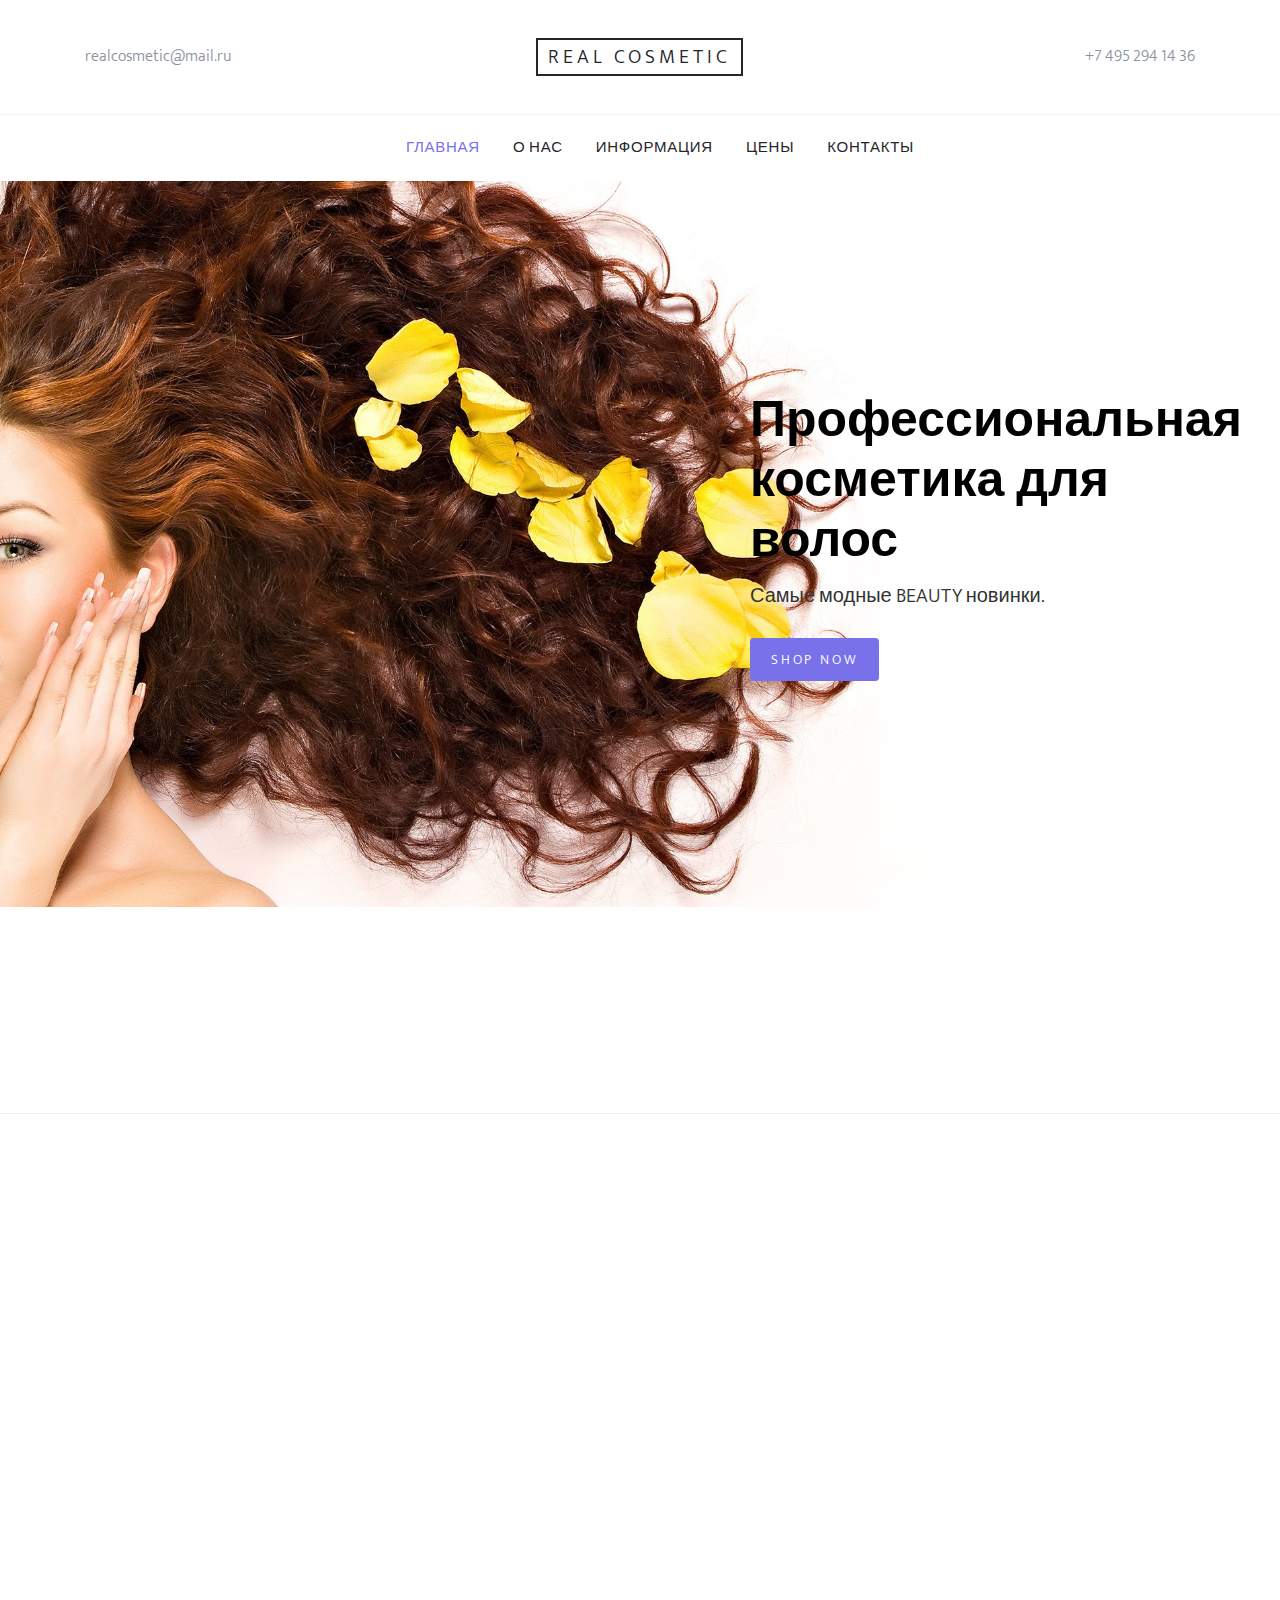
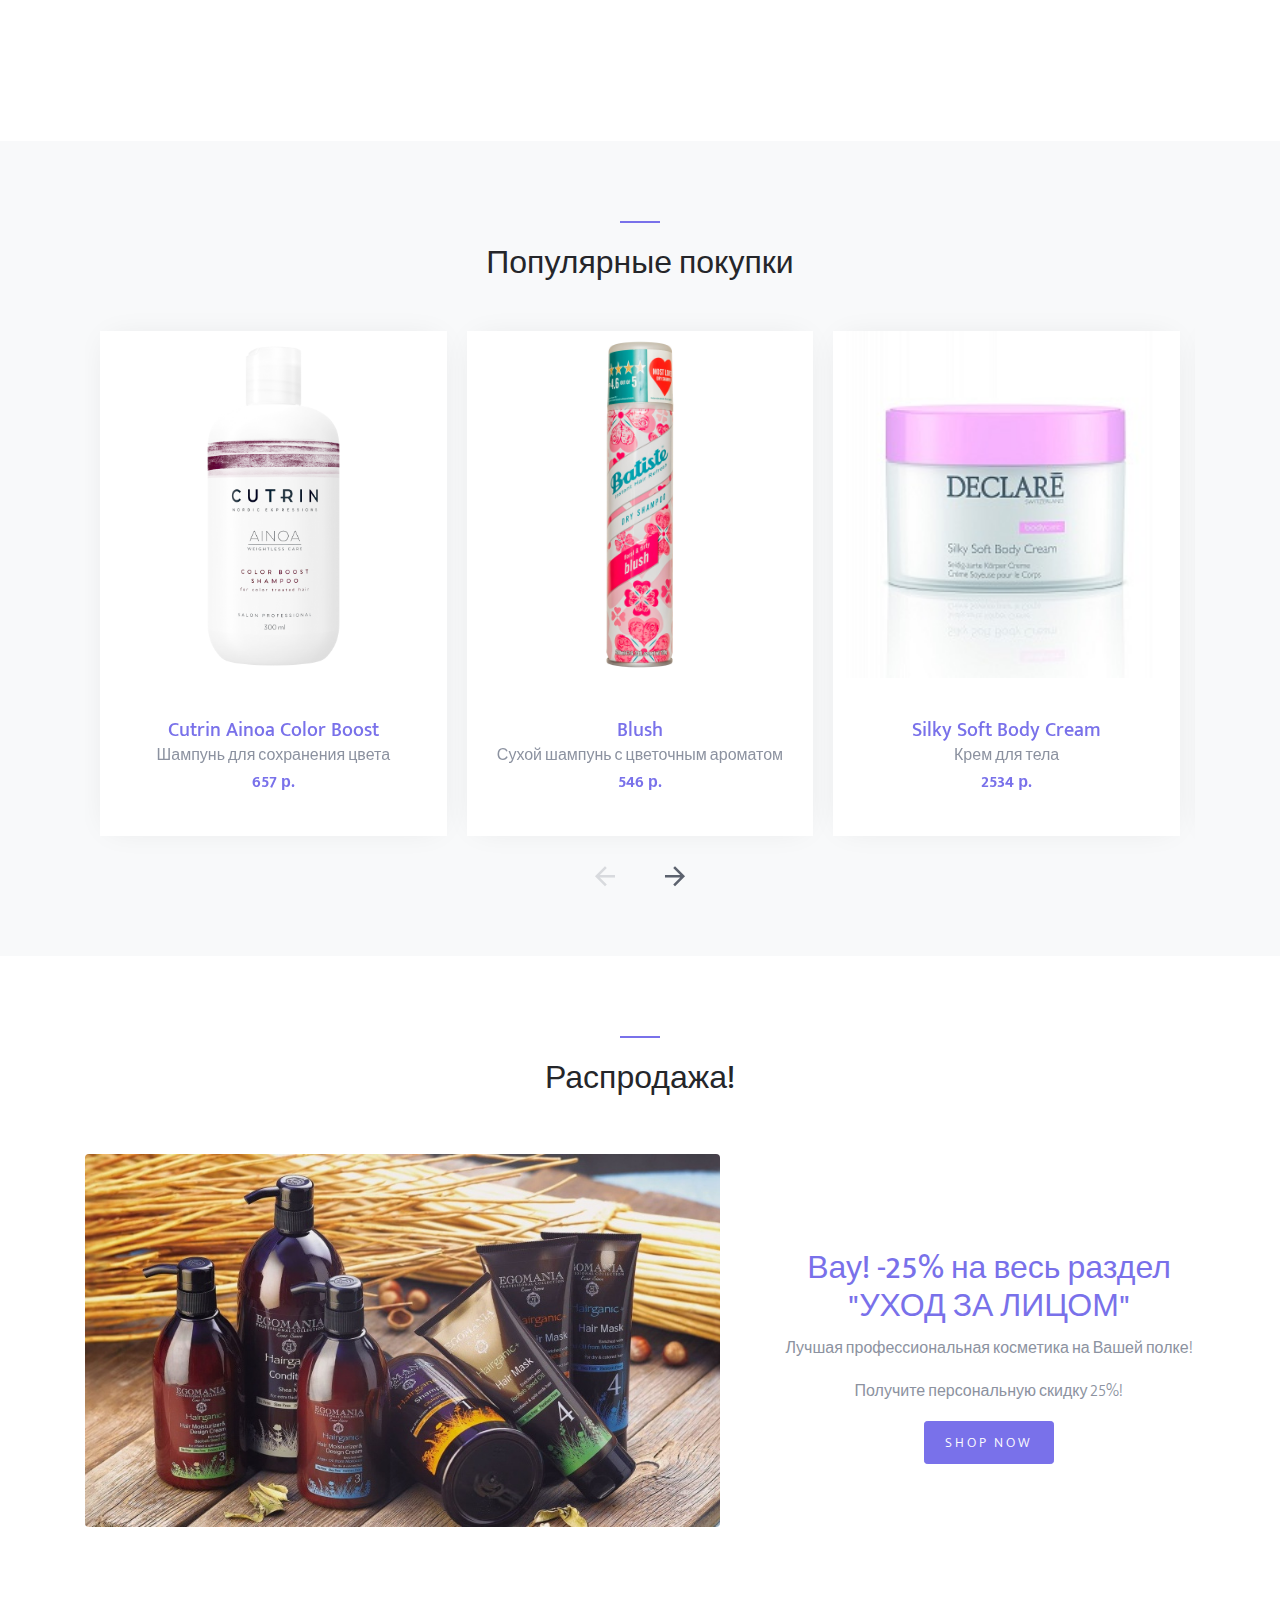
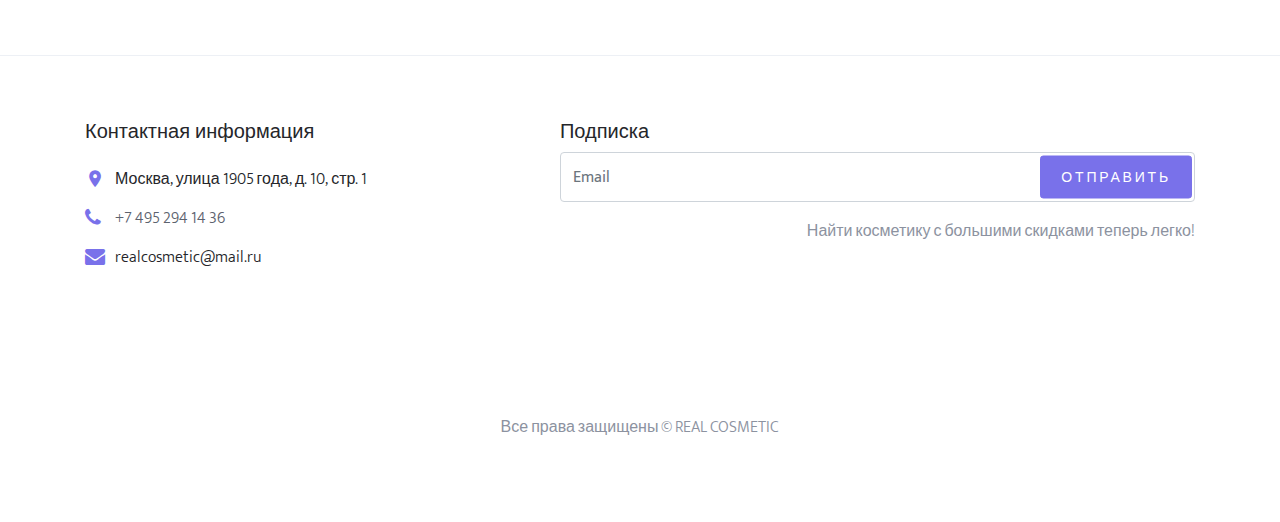
<file: index.html>
<!DOCTYPE html>
<html lang="ru">

<head>
  <title>Real Cosmetic &mdash; Профессиональная косметика для волос</title>
  <meta name="yandex-verification" content="7f1efffc137a1c16" />
  <meta charset="utf-8">
  <meta name="viewport" content="width=device-width, initial-scale=1, shrink-to-fit=no">

  <link rel="stylesheet" href="https://fonts.googleapis.com/css?family=Mukta:300,400,700">
  <link rel="stylesheet" href="fonts/icomoon/style.css">

  <link rel="stylesheet" href="css/bootstrap.min.css">
  <link rel="stylesheet" href="css/magnific-popup.css">
  <link rel="stylesheet" href="css/jquery-ui.css">
  <link rel="stylesheet" href="css/owl.carousel.min.css">
  <link rel="stylesheet" href="css/owl.theme.default.min.css">


  <link rel="stylesheet" href="css/aos.css">

  <link rel="stylesheet" href="css/style.css">

</head>

<body>

  <div class="site-wrap">
    <header class="site-navbar" role="banner">
      <div class="site-navbar-top">
        <div class="container">
          <div class="row align-items-center">

            <div class="col-6 col-md-4 order-2 order-md-1 site-search-icon text-left">
              <div class="site-top-icons">
                <ul>
                  <li class="email">realcosmetic@mail.ru</li>
                </ul>
              </div>
            </div>

            <div class="col-12 mb-3 mb-md-0 col-md-4 order-1 order-md-2 text-center">
              <div class="site-logo">
                <a href="/" class="js-logo-clone">Real Cosmetic</a>
              </div>
            </div>

            <div class="col-6 col-md-4 order-3 order-md-3 text-right">
              <div class="site-top-icons">
                <ul>
                  <li class="phone">+7 495 294 14 36</li>
                  <li class="d-inline-block d-md-none ml-md-0"><a href="#" class="site-menu-toggle js-menu-toggle"><span
                        class="icon-menu"></span></a></li>
                </ul>
              </div>
            </div>

          </div>
        </div>
      </div>
      <nav class="site-navigation text-right text-md-center" role="navigation">
        <div class="container">
          <ul class="site-menu js-clone-nav d-none d-md-block">
            <li class="active">
              <a href="/">Главная</a>
            </li>
            <li>
              <a href="about.html">О нас</a>
            </li>
            <li><a href="info.html">Информация</a></li>
            <li><a href="price.html">Цены</a></li>
            <li><a href="contact.html">Контакты</a></li>
          </ul>
        </div>
      </nav>
    </header>

    <div class="site-blocks-cover" style="background-image: url(images/hero_1.jpg);" data-aos="fade">
      <div class="container">
        <div class="row align-items-start align-items-md-center justify-content-end">
          <div class="col-md-5 text-center text-md-left pt-5 pt-md-0">
            <h1 class="mb-2">Профессиональная косметика для волос</h1>
            <div class="intro-text text-center text-md-left">
              <p class="mb-4">Самые модные BEAUTY новинки. </p>
              <p>
                <a href="price.html" class="btn btn-sm btn-primary">Shop Now</a>
              </p>
            </div>
          </div>
        </div>
      </div>
    </div>

    <div class="site-section site-section-sm site-blocks-1">
      <div class="container">
        <div class="row">
          <div class="col-md-6 col-lg-4 d-lg-flex mb-4 mb-lg-0 pl-4" data-aos="fade-up" data-aos-delay="">
            <div class="icon mr-4 align-self-start">
              <span class="icon-truck"></span>
            </div>
            <div class="text">
              <h2 class="text-uppercase">Бесплатная доставка</h2>
              <p>от 2700 руб.</p>
            </div>
          </div>
          <div class="col-md-6 col-lg-4 d-lg-flex mb-4 mb-lg-0 pl-4" data-aos="fade-up" data-aos-delay="100">
            <div class="icon mr-4 align-self-start">
              <span class="icon-refresh2"></span>
            </div>
            <div class="text">
              <h2 class="text-uppercase">Бесплатный возврат</h2>
              <p>в течение 14 дней.</p>
            </div>
          </div>
          <div class="col-md-6 col-lg-4 d-lg-flex mb-4 mb-lg-0 pl-4" data-aos="fade-up" data-aos-delay="200">
            <div class="icon mr-4 align-self-start">
              <span class="icon-help"></span>
            </div>
            <div class="text">
              <h2 class="text-uppercase">Поддержка покупателей</h2>
              <p>консультации 24/7.</p>
            </div>
          </div>
        </div>
      </div>
    </div>

    <div class="site-section site-blocks-2">
      <div class="container">
        <div class="row">
          <div class="col-sm-6 col-md-6 col-lg-4 mb-4 mb-lg-0" data-aos="fade" data-aos-delay="">
            <a class="block-2-item" href="price.html">
              <figure class="image">
                <img src="images/women.jpg" alt="" class="img-fluid">
              </figure>
              <div class="text">
                <span class="text-uppercase">Новинка из Италии</span>
                <h3>NOOK</h3>
              </div>
            </a>
          </div>
          <div class="col-sm-6 col-md-6 col-lg-4 mb-5 mb-lg-0" data-aos="fade" data-aos-delay="100">
            <a class="block-2-item" href="price.html">
              <figure class="image">
                <img src="images/children.jpg" alt="" class="img-fluid">
              </figure>
              <div class="text">
                <span class="text-uppercase">-20% процентов на всю коллекцию</span>
                <h3>DAVINES</h3>
              </div>
            </a>
          </div>
          <div class="col-sm-6 col-md-6 col-lg-4 mb-5 mb-lg-0" data-aos="fade" data-aos-delay="200">
            <a class="block-2-item" href="price.html">
              <figure class="image">
                <img src="images/men.jpg" alt="" class="img-fluid">
              </figure>
              <div class="text">
                <span class="text-uppercase">Новинка из США</span>
                <h3>KREATIN COMPLEX</h3>
              </div>
            </a>
          </div>
        </div>
      </div>
    </div>

    <div class="site-section block-3 site-blocks-2 bg-light">
      <div class="container">
        <div class="row justify-content-center">
          <div class="col-md-7 site-section-heading text-center pt-4">
            <h2>Популярные покупки</h2>
          </div>
        </div>
        <div class="row">
          <div class="col-md-12">
            <div class="nonloop-block-3 owl-carousel">
              <div class="item">
                <div class="block-4 text-center">
                  <figure class="block-4-image">
                    <img src="images/1.png" alt="Image placeholder" class="img-fluid">
                  </figure>
                  <div class="block-4-text p-4">
                    <h3><a href="price.html">Cutrin Ainoa Color Boost</a></h3>
                    <p class="mb-0">Шампунь для сохранения цвета</p>
                    <p class="text-primary font-weight-bold">657 р.</p>
                  </div>
                </div>
              </div>
              <div class="item">
                <div class="block-4 text-center">
                  <figure class="block-4-image">
                    <img src="images/2.jpg" alt="Image placeholder" class="img-fluid">
                  </figure>
                  <div class="block-4-text p-4">
                    <h3><a href="price.html">Blush</a></h3>
                    <p class="mb-0">Сухой шампунь с цветочным ароматом</p>
                    <p class="text-primary font-weight-bold">546 р.</p>
                  </div>
                </div>
              </div>
              <div class="item">
                <div class="block-4 text-center">
                  <figure class="block-4-image">
                    <img src="images/3.jpg" alt="Image placeholder" class="img-fluid">
                  </figure>
                  <div class="block-4-text p-4">
                    <h3><a href="price.html">Silky Soft Body Cream</a></h3>
                    <p class="mb-0">Крем для тела</p>
                    <p class="text-primary font-weight-bold">2534 р.</p>
                  </div>
                </div>
              </div>
              <div class="item">
                <div class="block-4 text-center">
                  <figure class="block-4-image">
                    <img src="images/4.jpg" alt="Image placeholder" class="img-fluid">
                  </figure>
                  <div class="block-4-text p-4">
                    <h3><a href="#">Oil For Beard Amber</a></h3>
                    <p class="mb-0">Масло-уход для бороды</p>
                    <p class="text-primary font-weight-bold">$1280 р.</p>
                  </div>
                </div>
              </div>
              <div class="item">
                <div class="block-4 text-center">
                  <figure class="block-4-image">
                    <img src="images/5.jpg" alt="Image placeholder" class="img-fluid">
                  </figure>
                  <div class="block-4-text p-4">
                    <h3><a href="#">Aeto</a></h3>
                    <p class="mb-0">Сыворотка укрепляющая</p>
                    <p class="text-primary font-weight-bold">760 р.</p>
                  </div>
                </div>
              </div>
            </div>
          </div>
        </div>
      </div>
    </div>

    <div class="site-section block-8">
      <div class="container">
        <div class="row justify-content-center  mb-5">
          <div class="col-md-7 site-section-heading text-center pt-4">
            <h2>Распродажа!</h2>
          </div>
        </div>
        <div class="row align-items-center">
          <div class="col-md-12 col-lg-7 mb-5">
            <a href="#"><img src="images/blog_1.jpg" alt="Image placeholder" class="img-fluid rounded"></a>
          </div>
          <div class="col-md-12 col-lg-5 text-center pl-md-5">
            <h2><a href="#">Вау! -25% на весь раздел "УХОД ЗА ЛИЦОМ"</a></h2>
            <p>Лучшая профессиональная косметика на Вашей полке!</p>
            <p>Получите персональную скидку 25%!</p>
            <p><a href="price.html" class="btn btn-primary btn-sm">Shop Now</a></p>
          </div>
        </div>
      </div>
    </div>

    <footer class="site-footer border-top">
      <div class="container">
        <div class="row">
          <div class="col-md-12 col-lg-4">
            <div class="block-5 mb-5">
              <h3 class="footer-heading mb-4">Контактная информация</h3>
              <ul class="list-unstyled">
                <li class="address">Москва, улица 1905 года, д. 10, стр. 1</li>
                <li class="phone"><a href="tel://84952941436">+7 495 294 14 36</a></li>
                <li class="email">realcosmetic@mail.ru</li>
              </ul>
            </div>
          </div>
          <div class="col-lg-1">
          </div>
          <div class="block-7 col-md-12 col-lg-7">
            <form>
              <h3 class="footer-heading">Подписка</h3>
              <div class="form-group">
                <input type="text" class="form-control py-4" id="email_subscribe" placeholder="Email">
                <input type="button" class="btn btn-sm btn-primary" value="Отправить">
              </div>
            </form>
            <p class="mt-3 text-right">Найти косметику с большими скидками теперь легко!</p>
          </div>
        </div>
        <div class="row pt-5 mt-5 text-center">
          <div class="col-md-12">
            <p>
              Все права защищены &copy; REAL COSMETIC
            </p>
          </div>

        </div>
      </div>
    </footer>
  </div>

  <script src="js/jquery-3.3.1.min.js"></script>
  <script src="js/jquery-ui.js"></script>
  <script src="js/popper.min.js"></script>
  <script src="js/bootstrap.min.js"></script>
  <script src="js/owl.carousel.min.js"></script>
  <script src="js/jquery.magnific-popup.min.js"></script>
  <script src="js/aos.js"></script>

  <script src="js/main.js"></script>

</body>

</html>
</file>
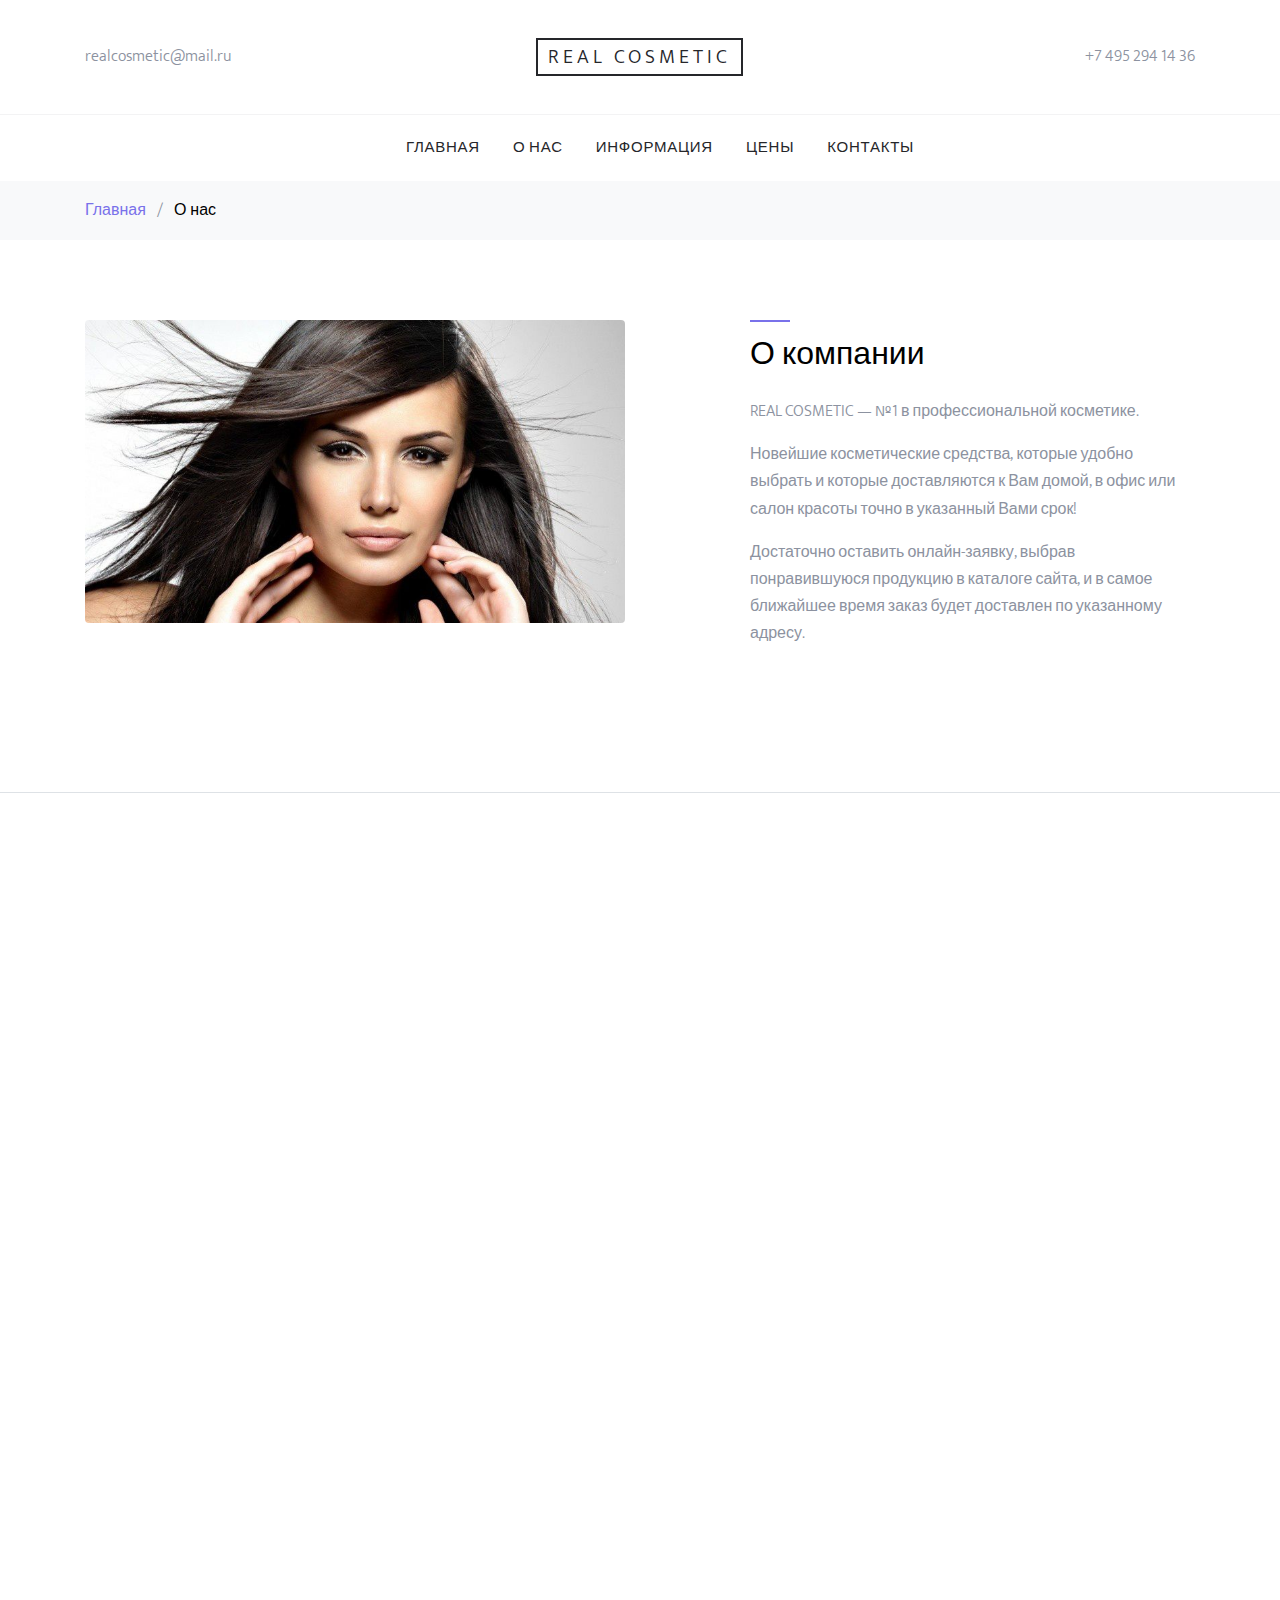
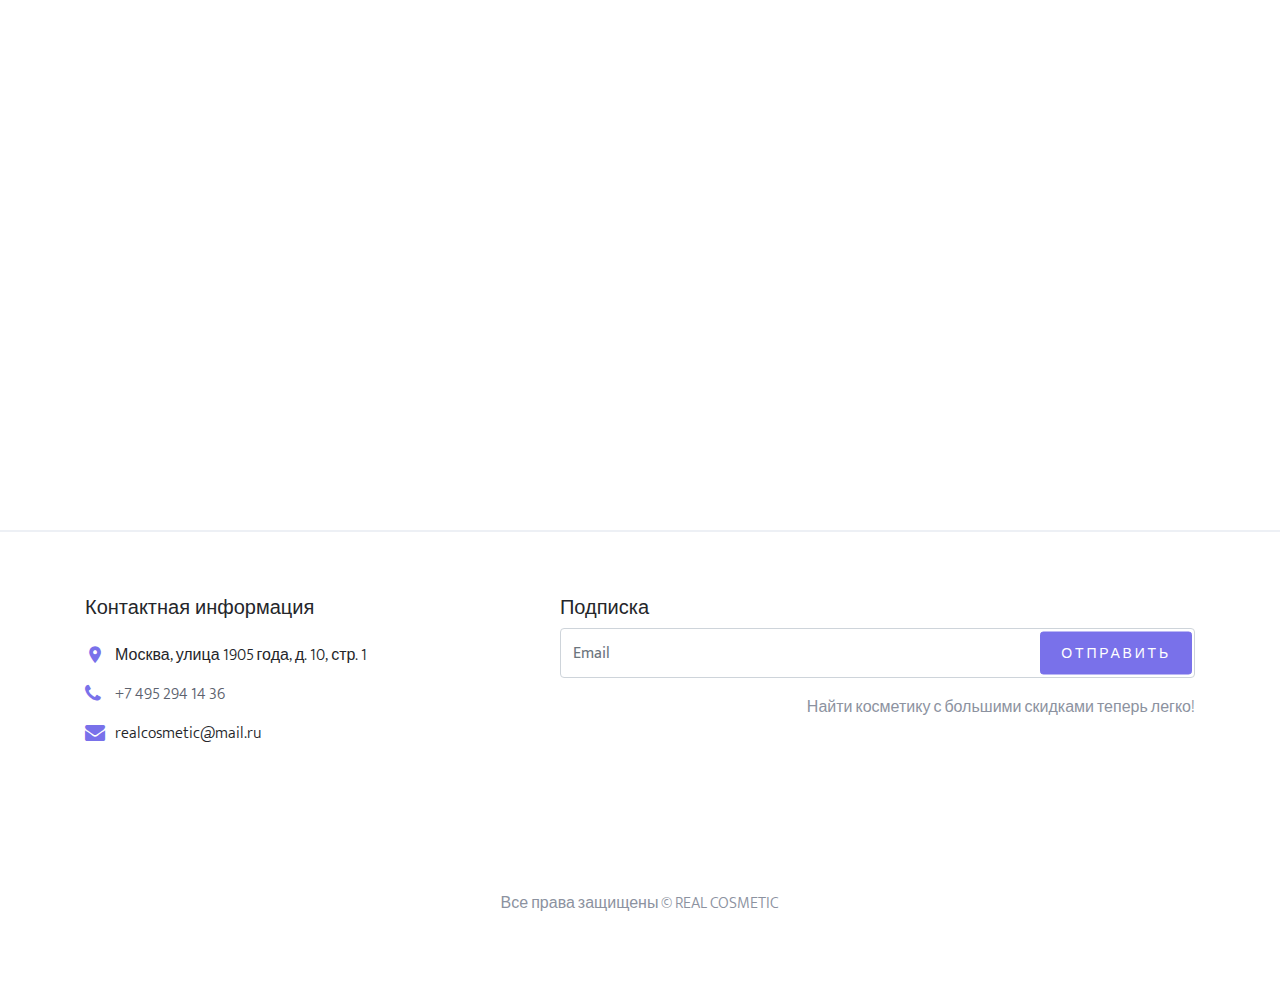
<file: about.html>
<!DOCTYPE html>
<html lang="ru">

<head>
  <title>Real Cosmetic &mdash; Профессиональная косметика для волос</title>
  <meta charset="utf-8">
  <meta name="viewport" content="width=device-width, initial-scale=1, shrink-to-fit=no">

  <link rel="stylesheet" href="https://fonts.googleapis.com/css?family=Mukta:300,400,700">
  <link rel="stylesheet" href="fonts/icomoon/style.css">

  <link rel="stylesheet" href="css/bootstrap.min.css">
  <link rel="stylesheet" href="css/magnific-popup.css">
  <link rel="stylesheet" href="css/jquery-ui.css">
  <link rel="stylesheet" href="css/owl.carousel.min.css">
  <link rel="stylesheet" href="css/owl.theme.default.min.css">


  <link rel="stylesheet" href="css/aos.css">

  <link rel="stylesheet" href="css/style.css">

</head>

<body>

  <div class="site-wrap">
    <header class="site-navbar" role="banner">
      <div class="site-navbar-top">
        <div class="container">
          <div class="row align-items-center">

            <div class="col-6 col-md-4 order-2 order-md-1 site-search-icon text-left">
              <div class="site-top-icons">
                <ul>
                  <li class="email">realcosmetic@mail.ru</li>
                </ul>
              </div>
            </div>

            <div class="col-12 mb-3 mb-md-0 col-md-4 order-1 order-md-2 text-center">
              <div class="site-logo">
                <a href="/" class="js-logo-clone">Real Cosmetic</a>
              </div>
            </div>

            <div class="col-6 col-md-4 order-3 order-md-3 text-right">
              <div class="site-top-icons">
                <ul>
                  <li class="phone">+7 495 294 14 36</li>
                  <li class="d-inline-block d-md-none ml-md-0"><a href="#" class="site-menu-toggle js-menu-toggle"><span
                        class="icon-menu"></span></a></li>
                </ul>
              </div>
            </div>

          </div>
        </div>
      </div>
      <nav class="site-navigation text-right text-md-center" role="navigation">
        <div class="container">
          <ul class="site-menu js-clone-nav d-none d-md-block">
            <li>
              <a href="/">Главная</a>
            </li>
            <li>
              <a class="active" href="about.html">О нас</a>
            </li>
            <li><a href="info.html">Информация</a></li>
            <li><a href="price.html">Цены</a></li>
            <li><a href="contact.html">Контакты</a></li>
          </ul>
        </div>
      </nav>
    </header>

    <div class="bg-light py-3">
      <div class="container">
        <div class="row">
          <div class="col-md-12 mb-0"><a href="/">Главная</a> <span class="mx-2 mb-0">/</span> <strong
              class="text-black">О нас</strong></div>
        </div>
      </div>
    </div>

    <div class="site-section border-bottom" data-aos="fade">
      <div class="container">
        <div class="row mb-5">
          <div class="col-md-6">
            <div class="block-16">
              <figure>
                <img src="images/a-1.jpg" alt="Image placeholder" class="img-fluid rounded">
              </figure>
            </div>
          </div>
          <div class="col-md-1"></div>
          <div class="col-md-5">
            <div class="site-section-heading pt-3 mb-4">
              <h2 class="text-black">О компании</h2>
            </div>
            <p>REAL COSMETIC — №1 в профессиональной косметике.</p>
            <p>Новейшие косметические средства, которые удобно выбрать и которые доставляются к Вам домой, в офис или
              салон красоты точно в указанный Вами срок!
            </p>
            <p>Достаточно оставить онлайн-заявку, выбрав понравившуюся продукцию в каталоге сайта, и в самое ближайшее
              время заказ будет доставлен по указанному адресу.</p>
          </div>
        </div>
      </div>
    </div>

    <div class="site-section border-bottom" data-aos="fade">
      <div class="container">
        <div class="row mb-5">
          <div class="col-md-5">
            <div class="site-section-heading pt-3 mb-4">
              <h2 class="text-black">Наши достижения</h2>
            </div>
            <ul>
              <li>Надежные гарантии качества всего предлагаемого ассортимента; </li>
              <li>20 000 наименований продукции высшего качества;</li>
              <li>Представительство продукции более чем 100-та брендов с безупречной репутацией;</li>
              <li>Целевая аудитория из более чем 90 000 лояльных пользователей;</li>
              <li>Более 500 000 страниц в месяц просматривают наши пользователи;</li>
              <li>Доставка в 17 000 населенных пунктов РФ без предоплаты.</li>
            </ul>
          </div>
          <div class="col-md-1">
          </div>
          <div class="col-md-6">
            <div class="block-16">
              <figure>
                <img src="images/a-2.jpg" alt="Image placeholder" class="img-fluid rounded">
              </figure>
            </div>
          </div>
        </div>
      </div>
    </div>

    <div class="site-section border-bottom" data-aos="fade">
      <div class="container">
        <div class="row mb-5">
          <div class="col-md-6">
            <div class="block-16">
              <figure>
                <img src="images/a-3.jpg" alt="Image placeholder" class="img-fluid rounded">
              </figure>
            </div>
          </div>
          <div class="col-md-1"></div>
          <div class="col-md-5">
            <div class="site-section-heading pt-3 mb-4">
              <h2 class="text-black">Преимущества</h2>
            </div>
            <p>100% оригинальная продукция.</p>
            <p>Мы предлагаем Вам широкий спектр новинок. У нас Вы найдете современные косметические продукты
              профессиональных линий мировых производителей, созданные на основе натуральных и, порой, чрезвычайно
              редких компонентов.</p>
          </div>
        </div>
      </div>
    </div>

    <div class="site-section site-section-sm site-blocks-1">
      <div class="container">
        <div class="row">
          <div class="col-md-6 col-lg-4 d-lg-flex mb-4 mb-lg-0 pl-4" data-aos="fade-up" data-aos-delay="">
            <div class="icon mr-4 align-self-start">
              <span class="icon-truck"></span>
            </div>
            <div class="text">
              <h2 class="text-uppercase">Бесплатная доставка</h2>
              <p>от 2700 руб.</p>
            </div>
          </div>
          <div class="col-md-6 col-lg-4 d-lg-flex mb-4 mb-lg-0 pl-4" data-aos="fade-up" data-aos-delay="100">
            <div class="icon mr-4 align-self-start">
              <span class="icon-refresh2"></span>
            </div>
            <div class="text">
              <h2 class="text-uppercase">Бесплатный возврат</h2>
              <p>в течение 14 дней.</p>
            </div>
          </div>
          <div class="col-md-6 col-lg-4 d-lg-flex mb-4 mb-lg-0 pl-4" data-aos="fade-up" data-aos-delay="200">
            <div class="icon mr-4 align-self-start">
              <span class="icon-help"></span>
            </div>
            <div class="text">
              <h2 class="text-uppercase">Поддержка покупателей</h2>
              <p>консультации 24/7.</p>
            </div>
          </div>
        </div>
      </div>
    </div>

    <footer class="site-footer border-top">
      <div class="container">
        <div class="row">
          <div class="col-md-12 col-lg-4">
            <div class="block-5 mb-5">
              <h3 class="footer-heading mb-4">Контактная информация</h3>
              <ul class="list-unstyled">
                <li class="address">Москва, улица 1905 года, д. 10, стр. 1</li>
                <li class="phone"><a href="tel://84952941436">+7 495 294 14 36</a></li>
                <li class="email">realcosmetic@mail.ru</li>
              </ul>
            </div>
          </div>
          <div class="col-lg-1">
          </div>
          <div class="block-7 col-md-12 col-lg-7">
            <form>
              <h3 class="footer-heading">Подписка</h3>
              <div class="form-group">
                <input type="text" class="form-control py-4" id="email_subscribe" placeholder="Email">
                <input type="button" class="btn btn-sm btn-primary" value="Отправить">
              </div>
            </form>
            <p class="mt-3 text-right">Найти косметику с большими скидками теперь легко!</p>
          </div>
        </div>
        <div class="row pt-5 mt-5 text-center">
          <div class="col-md-12">
            <p>
              Все права защищены &copy; REAL COSMETIC
            </p>
          </div>

        </div>
      </div>
    </footer>
  </div>

  <script src="js/jquery-3.3.1.min.js"></script>
  <script src="js/jquery-ui.js"></script>
  <script src="js/popper.min.js"></script>
  <script src="js/bootstrap.min.js"></script>
  <script src="js/owl.carousel.min.js"></script>
  <script src="js/jquery.magnific-popup.min.js"></script>
  <script src="js/aos.js"></script>

  <script src="js/main.js"></script>

</body>

</html>
</file>
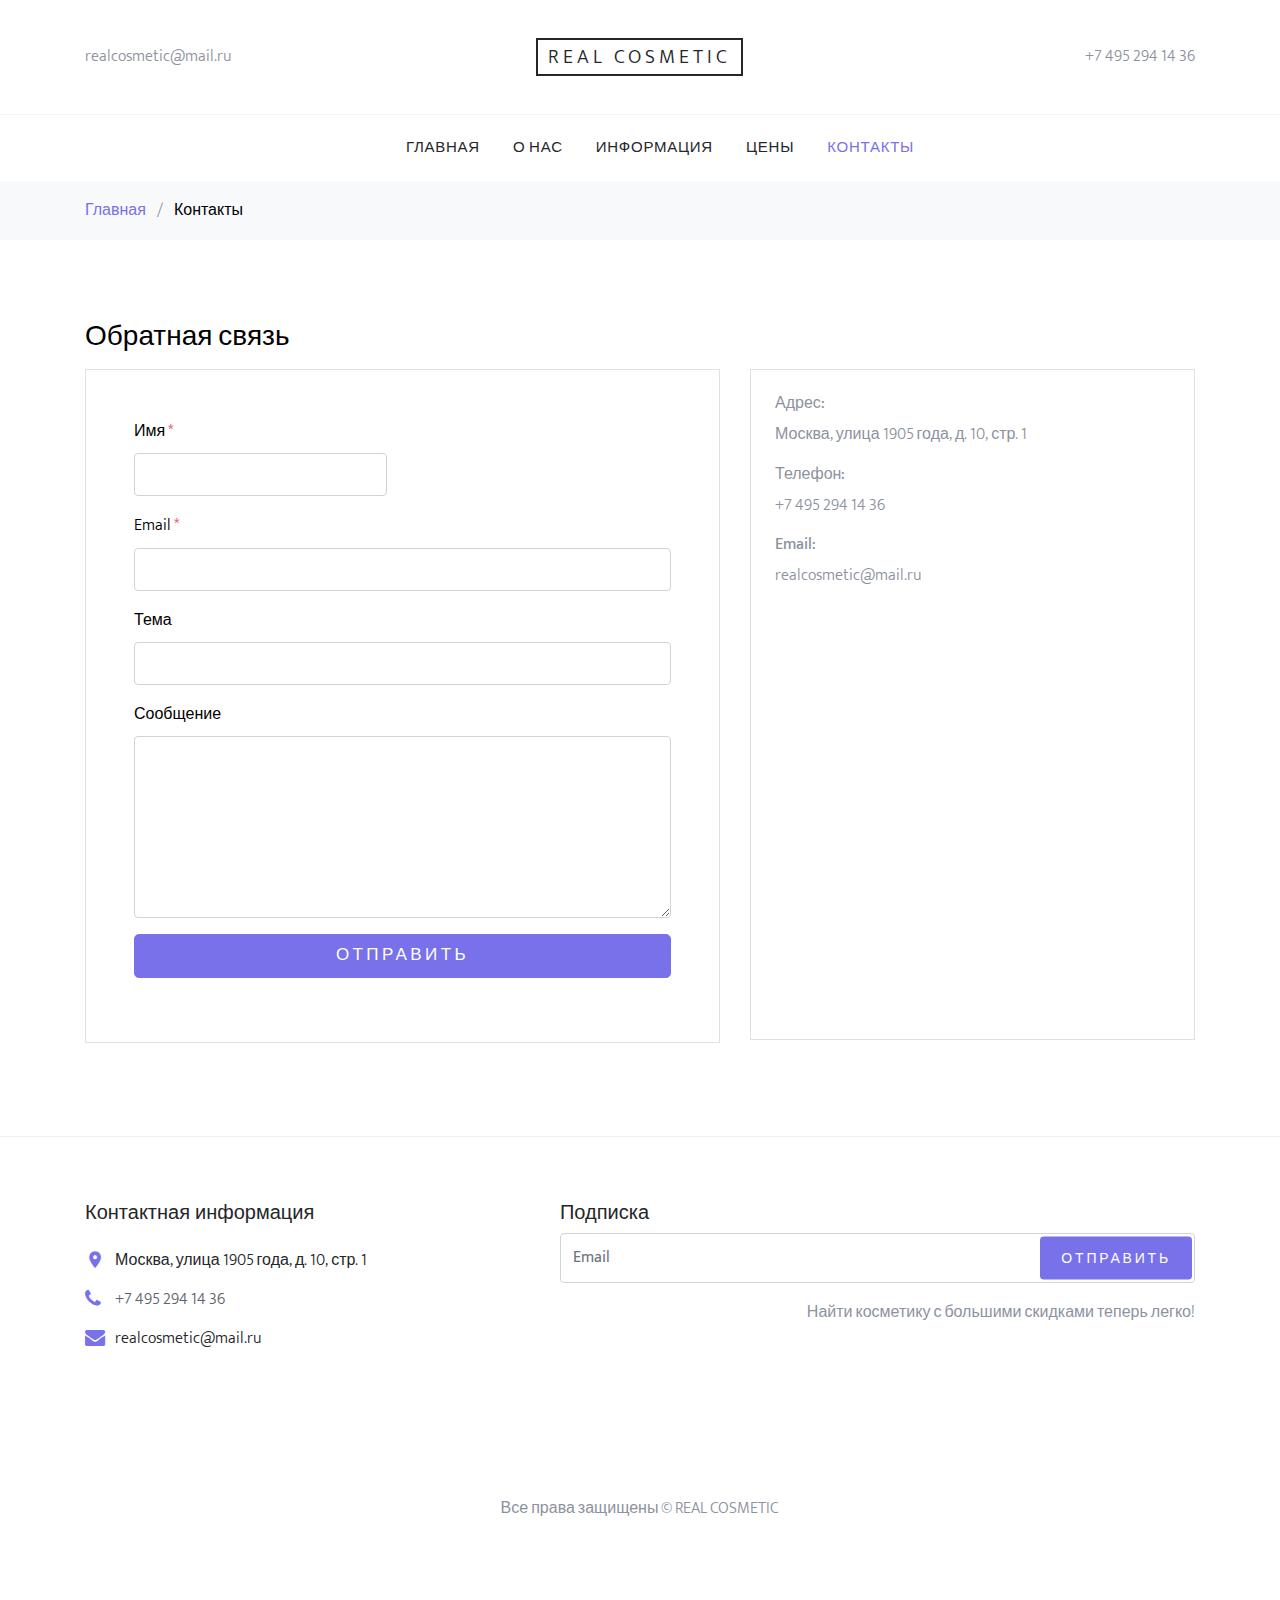
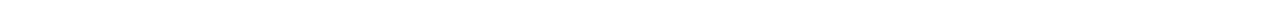
<file: contact.html>
<!DOCTYPE html>
<html lang="ru">

<head>
  <title>Real Cosmetic &mdash; Профессиональная косметика для волос</title>
  <meta charset="utf-8">
  <meta name="viewport" content="width=device-width, initial-scale=1, shrink-to-fit=no">

  <link rel="stylesheet" href="https://fonts.googleapis.com/css?family=Mukta:300,400,700">
  <link rel="stylesheet" href="fonts/icomoon/style.css">

  <link rel="stylesheet" href="css/bootstrap.min.css">
  <link rel="stylesheet" href="css/magnific-popup.css">
  <link rel="stylesheet" href="css/jquery-ui.css">
  <link rel="stylesheet" href="css/owl.carousel.min.css">
  <link rel="stylesheet" href="css/owl.theme.default.min.css">


  <link rel="stylesheet" href="css/aos.css">

  <link rel="stylesheet" href="css/style.css">

</head>

<body>

  <div class="site-wrap">
    <header class="site-navbar" role="banner">
      <div class="site-navbar-top">
        <div class="container">
          <div class="row align-items-center">

            <div class="col-6 col-md-4 order-2 order-md-1 site-search-icon text-left">
              <div class="site-top-icons">
                <ul>
                  <li class="email">realcosmetic@mail.ru</li>
                </ul>
              </div>
            </div>

            <div class="col-12 mb-3 mb-md-0 col-md-4 order-1 order-md-2 text-center">
              <div class="site-logo">
                <a href="/" class="js-logo-clone">Real Cosmetic</a>
              </div>
            </div>

            <div class="col-6 col-md-4 order-3 order-md-3 text-right">
              <div class="site-top-icons">
                <ul>
                  <li class="phone">+7 495 294 14 36</li>
                  <li class="d-inline-block d-md-none ml-md-0"><a href="#" class="site-menu-toggle js-menu-toggle"><span
                        class="icon-menu"></span></a></li>
                </ul>
              </div>
            </div>

          </div>
        </div>
      </div>
      <nav class="site-navigation text-right text-md-center" role="navigation">
        <div class="container">
          <ul class="site-menu js-clone-nav d-none d-md-block">
            <li>
              <a href="/">Главная</a>
            </li>
            <li>
              <a href="about.html">О нас</a>
            </li>
            <li><a href="info.html">Информация</a></li>
            <li><a href="price.html">Цены</a></li>
            <li class="active"><a href="contact.html">Контакты</a></li>
          </ul>
        </div>
      </nav>
    </header>

    <div class="bg-light py-3">
      <div class="container">
        <div class="row">
          <div class="col-md-12 mb-0"><a href="/">Главная</a> <span class="mx-2 mb-0">/</span> <strong
              class="text-black">Контакты</strong></div>
        </div>
      </div>
    </div>

    <div class="site-section">
      <div class="container">
        <div class="row">
          <div class="col-md-12">
            <h2 class="h3 mb-3 text-black">Обратная связь</h2>
          </div>
          <div class="col-md-7">

            <form action="#" method="post">

              <div class="p-3 p-lg-5 border">
                <div class="form-group row">
                  <div class="col-md-6">
                    <label for="c_fname" class="text-black">Имя <span class="text-danger">*</span></label>
                    <input type="text" class="form-control" id="c_fname" name="c_fname">
                  </div>
                </div>
                <div class="form-group row">
                  <div class="col-md-12">
                    <label for="c_email" class="text-black">Email <span class="text-danger">*</span></label>
                    <input type="email" class="form-control" id="c_email" name="c_email" placeholder="">
                  </div>
                </div>
                <div class="form-group row">
                  <div class="col-md-12">
                    <label for="c_subject" class="text-black">Тема </label>
                    <input type="text" class="form-control" id="c_subject" name="c_subject">
                  </div>
                </div>

                <div class="form-group row">
                  <div class="col-md-12">
                    <label for="c_message" class="text-black">Сообщение </label>
                    <textarea name="c_message" id="c_message" cols="20" rows="7" class="form-control"></textarea>
                  </div>
                </div>
                <div class="form-group row">
                  <div class="col-lg-12">
                    <input type="submit" class="btn btn-primary btn-lg btn-block" value="Отправить">
                  </div>
                </div>
              </div>
            </form>
          </div>
          <div class="col-md-5 ml-auto">
            <div class="p-4 border mb-3">
              <span class="d-block h6">Адрес:</span>
              <p class="mb-3">Москва, улица 1905 года, д. 10, стр. 1</p>
              <span class="d-block h6">Телефон:</span>
              <p class="mb-3">+7 495 294 14 36</p>
              <span class="d-block h6">Email:</span>
              <p class="mb-3">realcosmetic@mail.ru</p>
              <iframe
                src="https://www.google.com/maps/embed?pb=!1m18!1m12!1m3!1d2244.448530154338!2d37.556549515931124!3d55.76808148055736!2m3!1f0!2f0!3f0!3m2!1i1024!2i768!4f13.1!3m3!1m2!1s0x46b54a2a462a00a7%3A0x99fcca800d6e01ae!2zMTkwNSDQk9C-0LTQsCDRg9C7LiwgMTAg0LrQvtGA0L_Rg9GBIDEsINCc0L7RgdC60LLQsCwgMTIzMDIy!5e0!3m2!1sru!2sru!4v1569354249980!5m2!1sru!2sru"
                width="100%" height="400" frameborder="0" style="border:0;" allowfullscreen=""></iframe>
            </div>
          </div>
        </div>
      </div>
    </div>

    <footer class="site-footer border-top">
      <div class="container">
        <div class="row">
          <div class="col-md-12 col-lg-4">
            <div class="block-5 mb-5">
              <h3 class="footer-heading mb-4">Контактная информация</h3>
              <ul class="list-unstyled">
                <li class="address">Москва, улица 1905 года, д. 10, стр. 1</li>
                <li class="phone"><a href="tel://84952941436">+7 495 294 14 36</a></li>
                <li class="email">realcosmetic@mail.ru</li>
              </ul>
            </div>
          </div>
          <div class="col-lg-1">
          </div>
          <div class="block-7 col-md-12 col-lg-7">
            <form action="#" method="post">
              <h3 class="footer-heading">Подписка</h3>
              <div class="form-group">
                <input type="text" class="form-control py-4" id="email_subscribe" placeholder="Email">
                <input type="submit" class="btn btn-sm btn-primary" value="Отправить">
              </div>
            </form>
            <p class="mt-3 text-right">Найти косметику с большими скидками теперь легко!</p>
          </div>
        </div>
        <div class="row pt-5 mt-5 text-center">
          <div class="col-md-12">
            <p>
              Все права защищены &copy; REAL COSMETIC
            </p>
          </div>

        </div>
      </div>
    </footer>
  </div>

  <script src="js/jquery-3.3.1.min.js"></script>
  <script src="js/jquery-ui.js"></script>
  <script src="js/popper.min.js"></script>
  <script src="js/bootstrap.min.js"></script>
  <script src="js/owl.carousel.min.js"></script>
  <script src="js/jquery.magnific-popup.min.js"></script>
  <script src="js/aos.js"></script>

  <script src="js/main.js"></script>

</body>

</html>
</file>
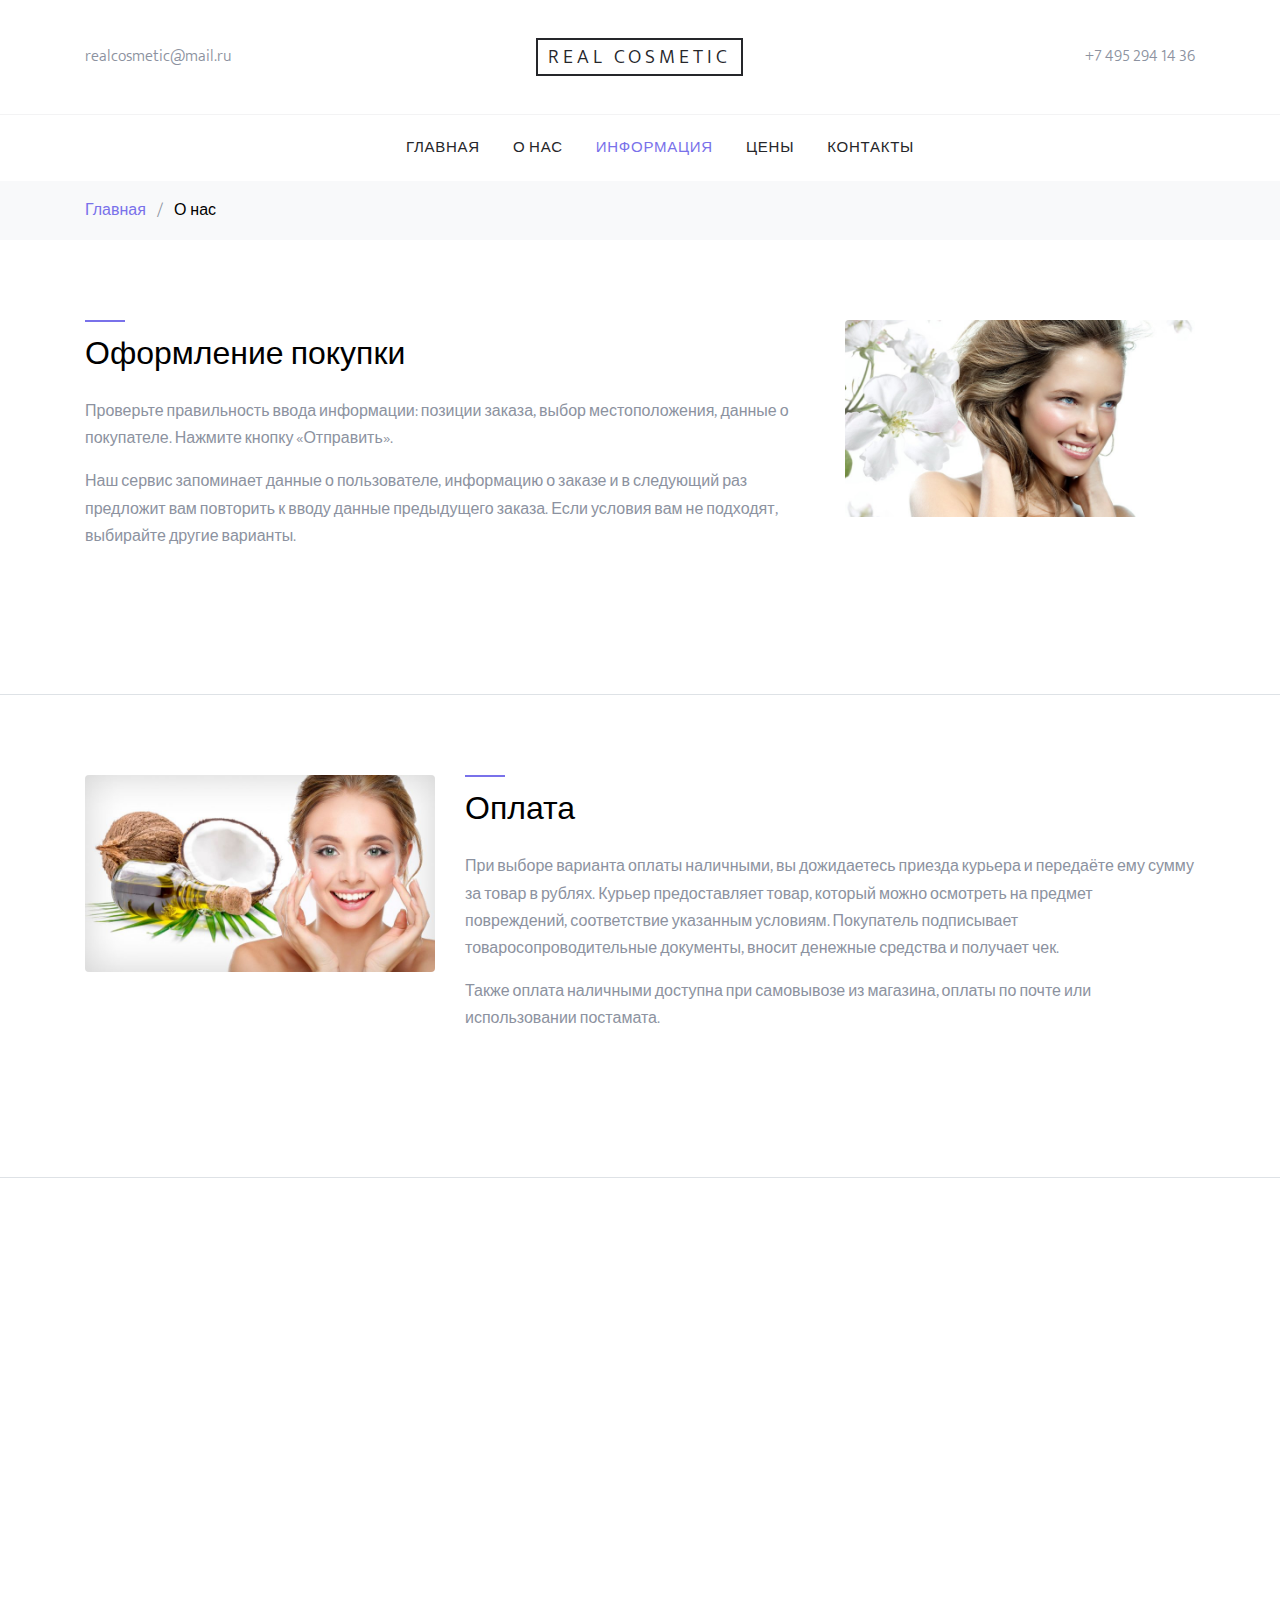
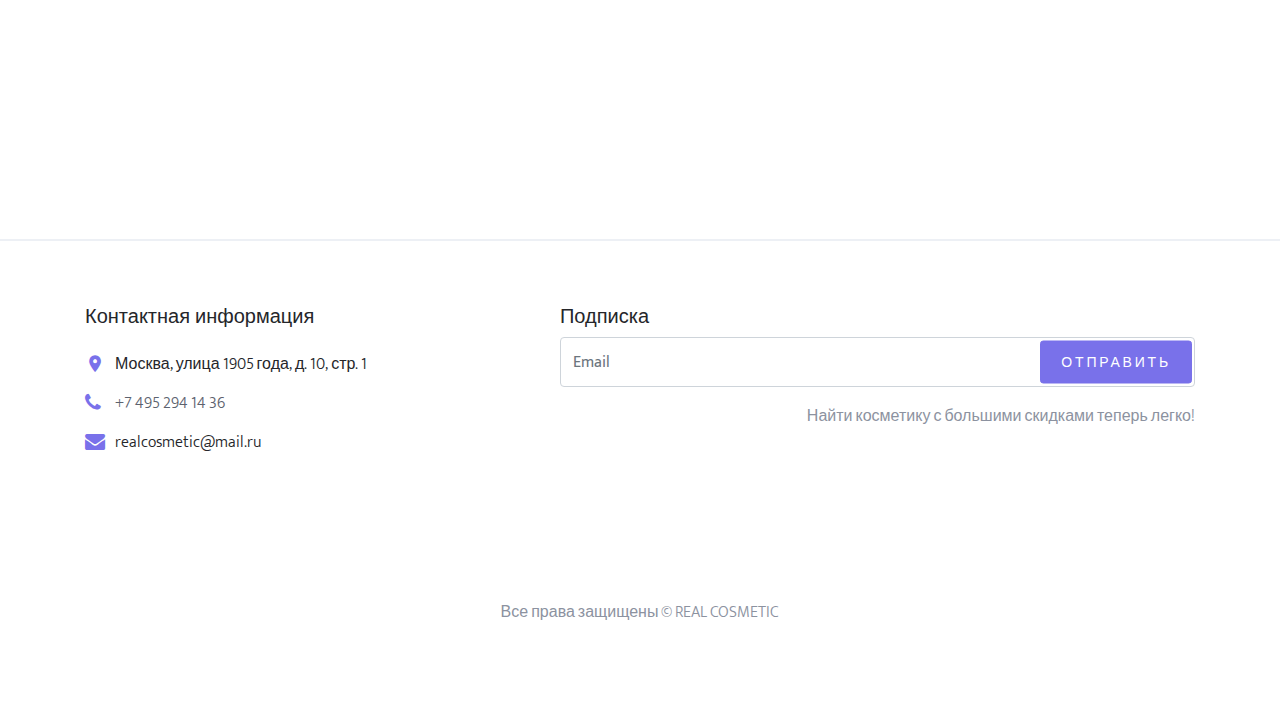
<file: info.html>
<!DOCTYPE html>
<html lang="ru">

<head>
  <title>Real Cosmetic &mdash; Профессиональная косметика для волос</title>
  <meta charset="utf-8">
  <meta name="viewport" content="width=device-width, initial-scale=1, shrink-to-fit=no">

  <link rel="stylesheet" href="https://fonts.googleapis.com/css?family=Mukta:300,400,700">
  <link rel="stylesheet" href="fonts/icomoon/style.css">

  <link rel="stylesheet" href="css/bootstrap.min.css">
  <link rel="stylesheet" href="css/magnific-popup.css">
  <link rel="stylesheet" href="css/jquery-ui.css">
  <link rel="stylesheet" href="css/owl.carousel.min.css">
  <link rel="stylesheet" href="css/owl.theme.default.min.css">


  <link rel="stylesheet" href="css/aos.css">

  <link rel="stylesheet" href="css/style.css">

</head>

<body>

  <div class="site-wrap">
    <header class="site-navbar" role="banner">
      <div class="site-navbar-top">
        <div class="container">
          <div class="row align-items-center">

            <div class="col-6 col-md-4 order-2 order-md-1 site-search-icon text-left">
              <div class="site-top-icons">
                <ul>
                  <li class="email">realcosmetic@mail.ru</li>
                </ul>
              </div>
            </div>

            <div class="col-12 mb-3 mb-md-0 col-md-4 order-1 order-md-2 text-center">
              <div class="site-logo">
                <a href="/" class="js-logo-clone">Real Cosmetic</a>
              </div>
            </div>

            <div class="col-6 col-md-4 order-3 order-md-3 text-right">
              <div class="site-top-icons">
                <ul>
                  <li class="phone">+7 495 294 14 36</li>
                  <li class="d-inline-block d-md-none ml-md-0"><a href="#" class="site-menu-toggle js-menu-toggle"><span
                        class="icon-menu"></span></a></li>
                </ul>
              </div>
            </div>

          </div>
        </div>
      </div>
      <nav class="site-navigation text-right text-md-center" role="navigation">
        <div class="container">
          <ul class="site-menu js-clone-nav d-none d-md-block">
            <li>
              <a href="/">Главная</a>
            </li>
            <li>
              <a href="about.html">О нас</a>
            </li>
            <li class="active"><a href="info.html">Информация</a></li>
            <li><a href="price.html">Цены</a></li>
            <li><a href="contact.html">Контакты</a></li>
          </ul>
        </div>
      </nav>
    </header>

    <div class="bg-light py-3">
      <div class="container">
        <div class="row">
          <div class="col-md-12 mb-0"><a href="/">Главная</a> <span class="mx-2 mb-0">/</span> <strong
              class="text-black">О нас</strong></div>
        </div>
      </div>
    </div>

    <div class="site-section border-bottom" data-aos="fade">
      <div class="container">
        <div class="row mb-5">
          <div class="col-md-8">
            <div class="site-section-heading pt-3 mb-4">
              <h2 class="text-black">Оформление покупки</h2>
            </div>
            <p>Проверьте правильность ввода информации: позиции заказа, выбор местоположения, данные о покупателе.
              Нажмите кнопку «Отправить».</p>
            <p>Наш сервис запоминает данные о пользователе, информацию о заказе и в следующий раз предложит вам
              повторить к вводу данные предыдущего заказа. Если условия вам не подходят, выбирайте другие варианты.</p>
          </div>
          <div class="col-md-4">
            <div class="block-16">
              <figure>
                <img src="images/i-1.jpg" alt="Image placeholder" class="img-fluid rounded">
              </figure>
            </div>
          </div>
        </div>
      </div>
    </div>

    <div class="site-section border-bottom" data-aos="fade">
      <div class="container">
        <div class="row mb-5">
          <div class="col-md-4">
            <div class="block-16">
              <figure>
                <img src="images/i-2.jpg" alt="Image placeholder" class="img-fluid rounded">
              </figure>
            </div>
          </div>
          <div class="col-md-8">
            <div class="site-section-heading pt-3 mb-4">
              <h2 class="text-black">Оплата</h2>
            </div>
            <p>При выборе варианта оплаты наличными, вы дожидаетесь приезда курьера и передаёте ему сумму за товар в
              рублях. Курьер предоставляет товар, который можно осмотреть на предмет повреждений, соответствие указанным
              условиям. Покупатель подписывает товаросопроводительные документы, вносит денежные средства и получает
              чек.</p>
            <p>Также оплата наличными доступна при самовывозе из магазина, оплаты по почте или использовании постамата.
            </p>
          </div>
        </div>
      </div>
    </div>

    <div class="site-section border-bottom" data-aos="fade">
      <div class="container">
        <div class="row mb-5">
          <div class="col-md-8">
            <div class="site-section-heading pt-3 mb-4">
              <h2 class="text-black">Варианты доставки</h2>
            </div>
            <ul>
              <li>курьерская;</li>
              <li>самовывоз из Пункта выдачи заказов;</li>
              <li>самовывоз из магазина г. Москва, м. Румянцево;</li>
              <li>почта России.</li>
            </ul>
            <p>Действует ли в вашем городе курьерская служба, уточняйте у менеджера магазина.</p>
          </div>
          <div class="col-md-4">
            <div class="block-16">
              <figure>
                <img src="images/i-3.jpg" alt="Image placeholder" class="img-fluid rounded">
              </figure>
            </div>
          </div>
        </div>
      </div>
    </div>

    <div class="site-section site-section-sm site-blocks-1">
      <div class="container">
        <div class="row">
          <div class="col-md-6 col-lg-4 d-lg-flex mb-4 mb-lg-0 pl-4" data-aos="fade-up" data-aos-delay="">
            <div class="icon mr-4 align-self-start">
              <span class="icon-truck"></span>
            </div>
            <div class="text">
              <h2 class="text-uppercase">Бесплатная доставка</h2>
              <p>от 2700 руб.</p>
            </div>
          </div>
          <div class="col-md-6 col-lg-4 d-lg-flex mb-4 mb-lg-0 pl-4" data-aos="fade-up" data-aos-delay="100">
            <div class="icon mr-4 align-self-start">
              <span class="icon-refresh2"></span>
            </div>
            <div class="text">
              <h2 class="text-uppercase">Бесплатный возврат</h2>
              <p>в течение 14 дней.</p>
            </div>
          </div>
          <div class="col-md-6 col-lg-4 d-lg-flex mb-4 mb-lg-0 pl-4" data-aos="fade-up" data-aos-delay="200">
            <div class="icon mr-4 align-self-start">
              <span class="icon-help"></span>
            </div>
            <div class="text">
              <h2 class="text-uppercase">Поддержка покупателей</h2>
              <p>консультации 24/7.</p>
            </div>
          </div>
        </div>
      </div>
    </div>

    <footer class="site-footer border-top">
      <div class="container">
        <div class="row">
          <div class="col-md-12 col-lg-4">
            <div class="block-5 mb-5">
              <h3 class="footer-heading mb-4">Контактная информация</h3>
              <ul class="list-unstyled">
                <li class="address">Москва, улица 1905 года, д. 10, стр. 1</li>
                <li class="phone"><a href="tel://84952941436">+7 495 294 14 36</a></li>
                <li class="email">realcosmetic@mail.ru</li>
              </ul>
            </div>
          </div>
          <div class="col-lg-1">
          </div>
          <div class="block-7 col-md-12 col-lg-7">
            <form>
              <h3 class="footer-heading">Подписка</h3>
              <div class="form-group">
                <input type="text" class="form-control py-4" id="email_subscribe" placeholder="Email">
                <input type="button" class="btn btn-sm btn-primary" value="Отправить">
              </div>
            </form>
            <p class="mt-3 text-right">Найти косметику с большими скидками теперь легко!</p>
          </div>
        </div>
        <div class="row pt-5 mt-5 text-center">
          <div class="col-md-12">
            <p>
              Все права защищены &copy; REAL COSMETIC
            </p>
          </div>

        </div>
      </div>
    </footer>
  </div>

  <script src="js/jquery-3.3.1.min.js"></script>
  <script src="js/jquery-ui.js"></script>
  <script src="js/popper.min.js"></script>
  <script src="js/bootstrap.min.js"></script>
  <script src="js/owl.carousel.min.js"></script>
  <script src="js/jquery.magnific-popup.min.js"></script>
  <script src="js/aos.js"></script>

  <script src="js/main.js"></script>

</body>

</html>
</file>
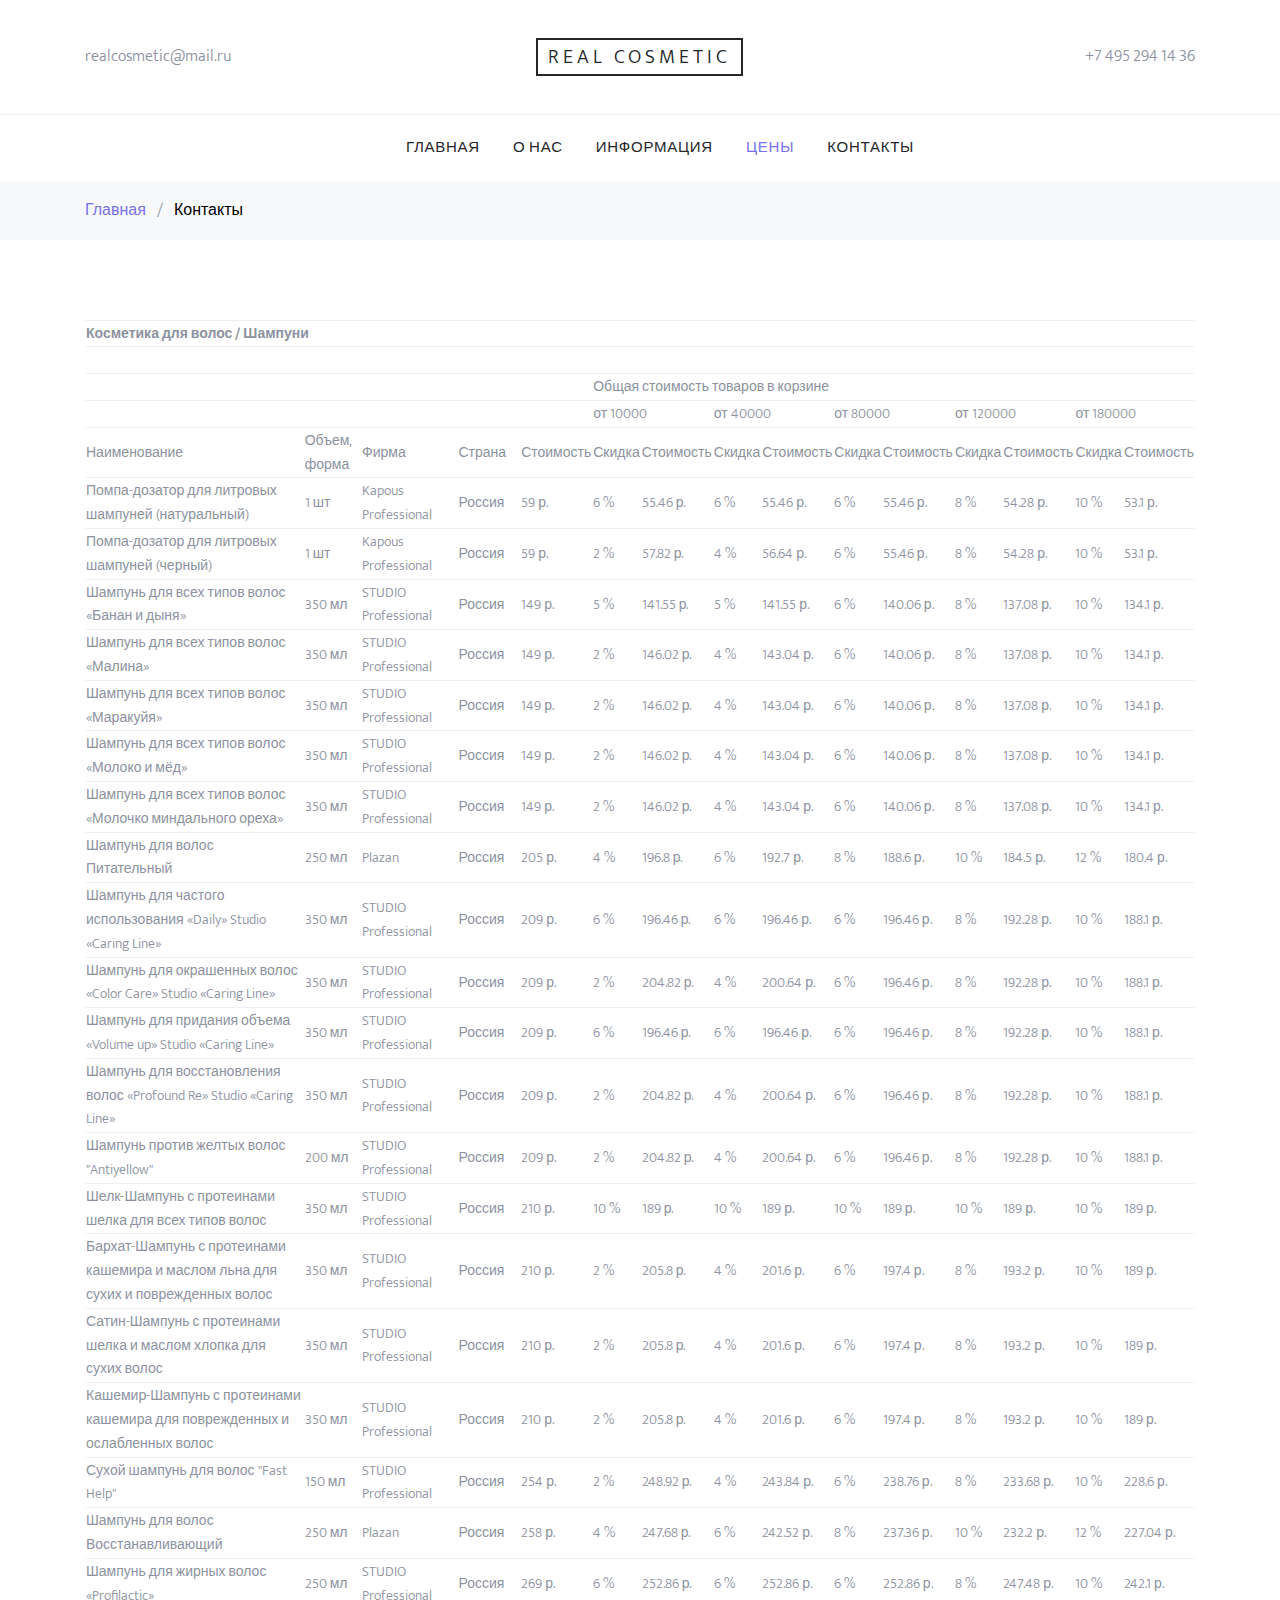
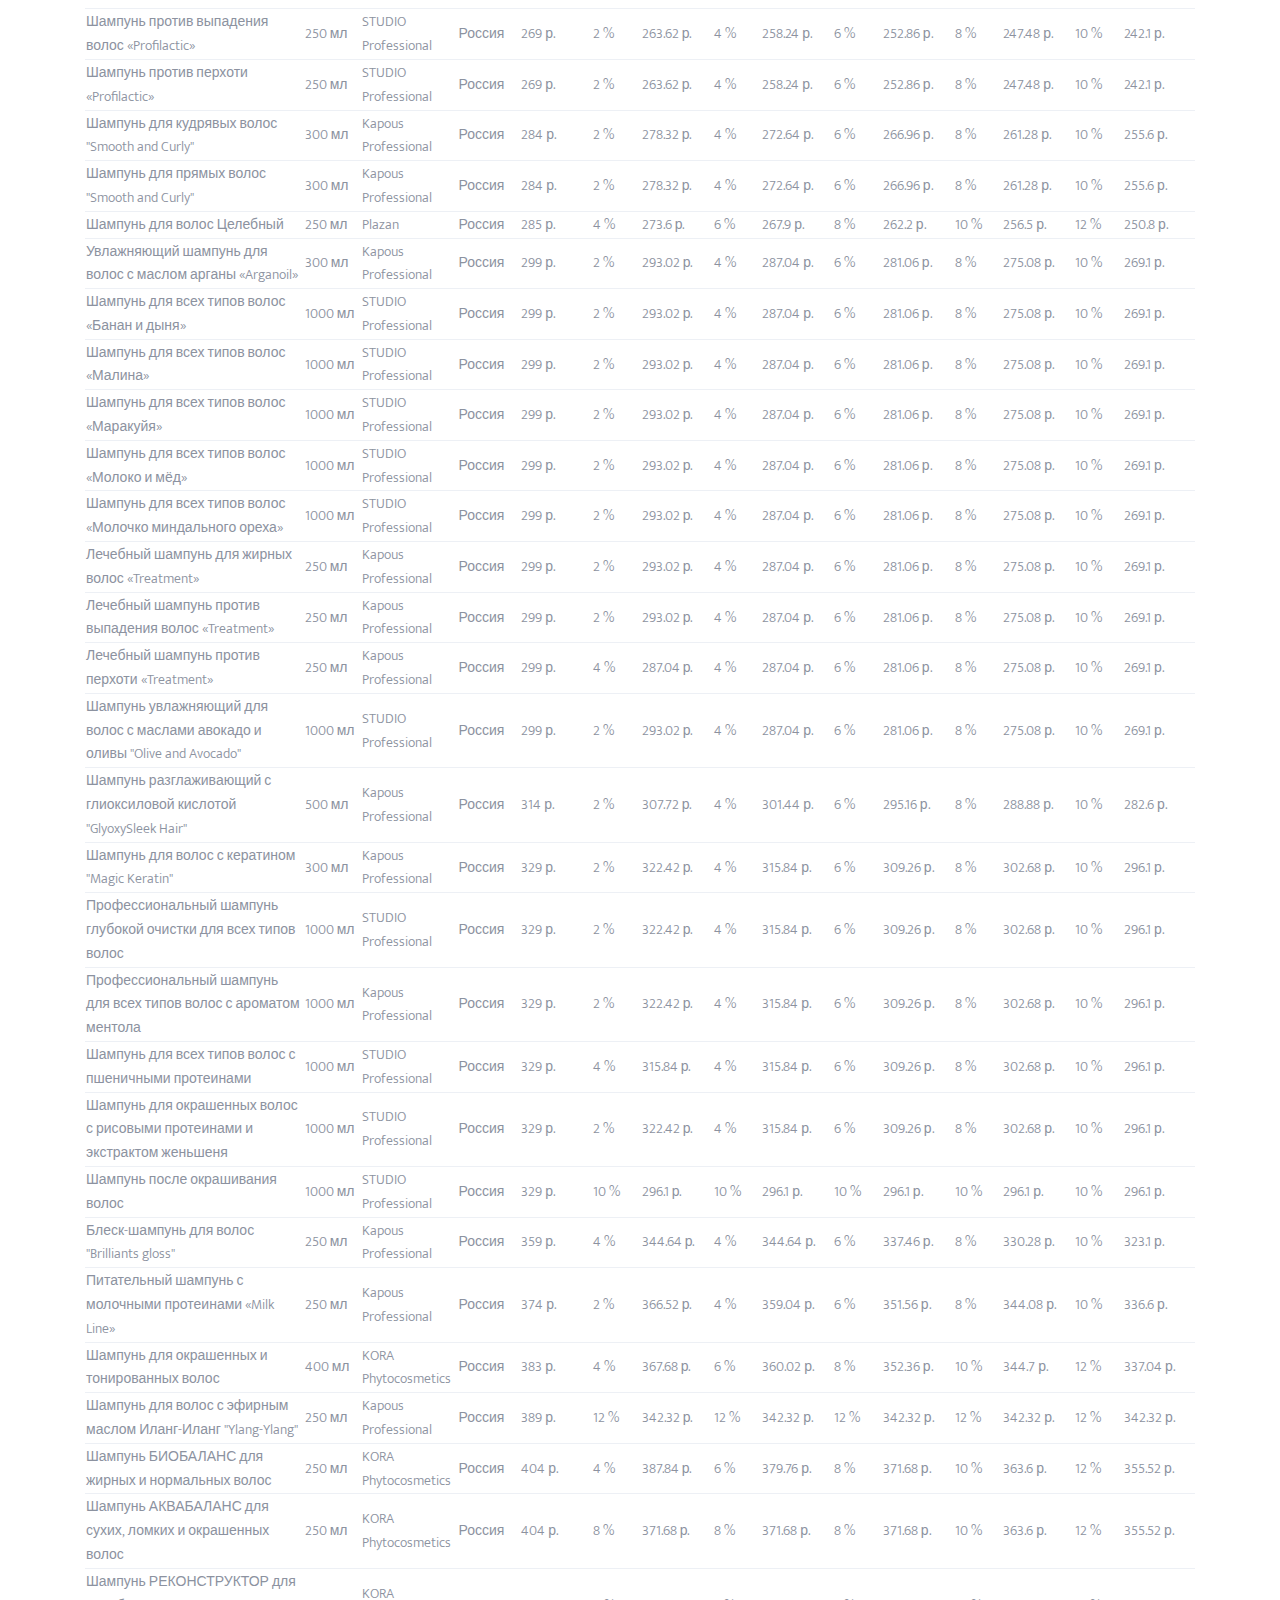
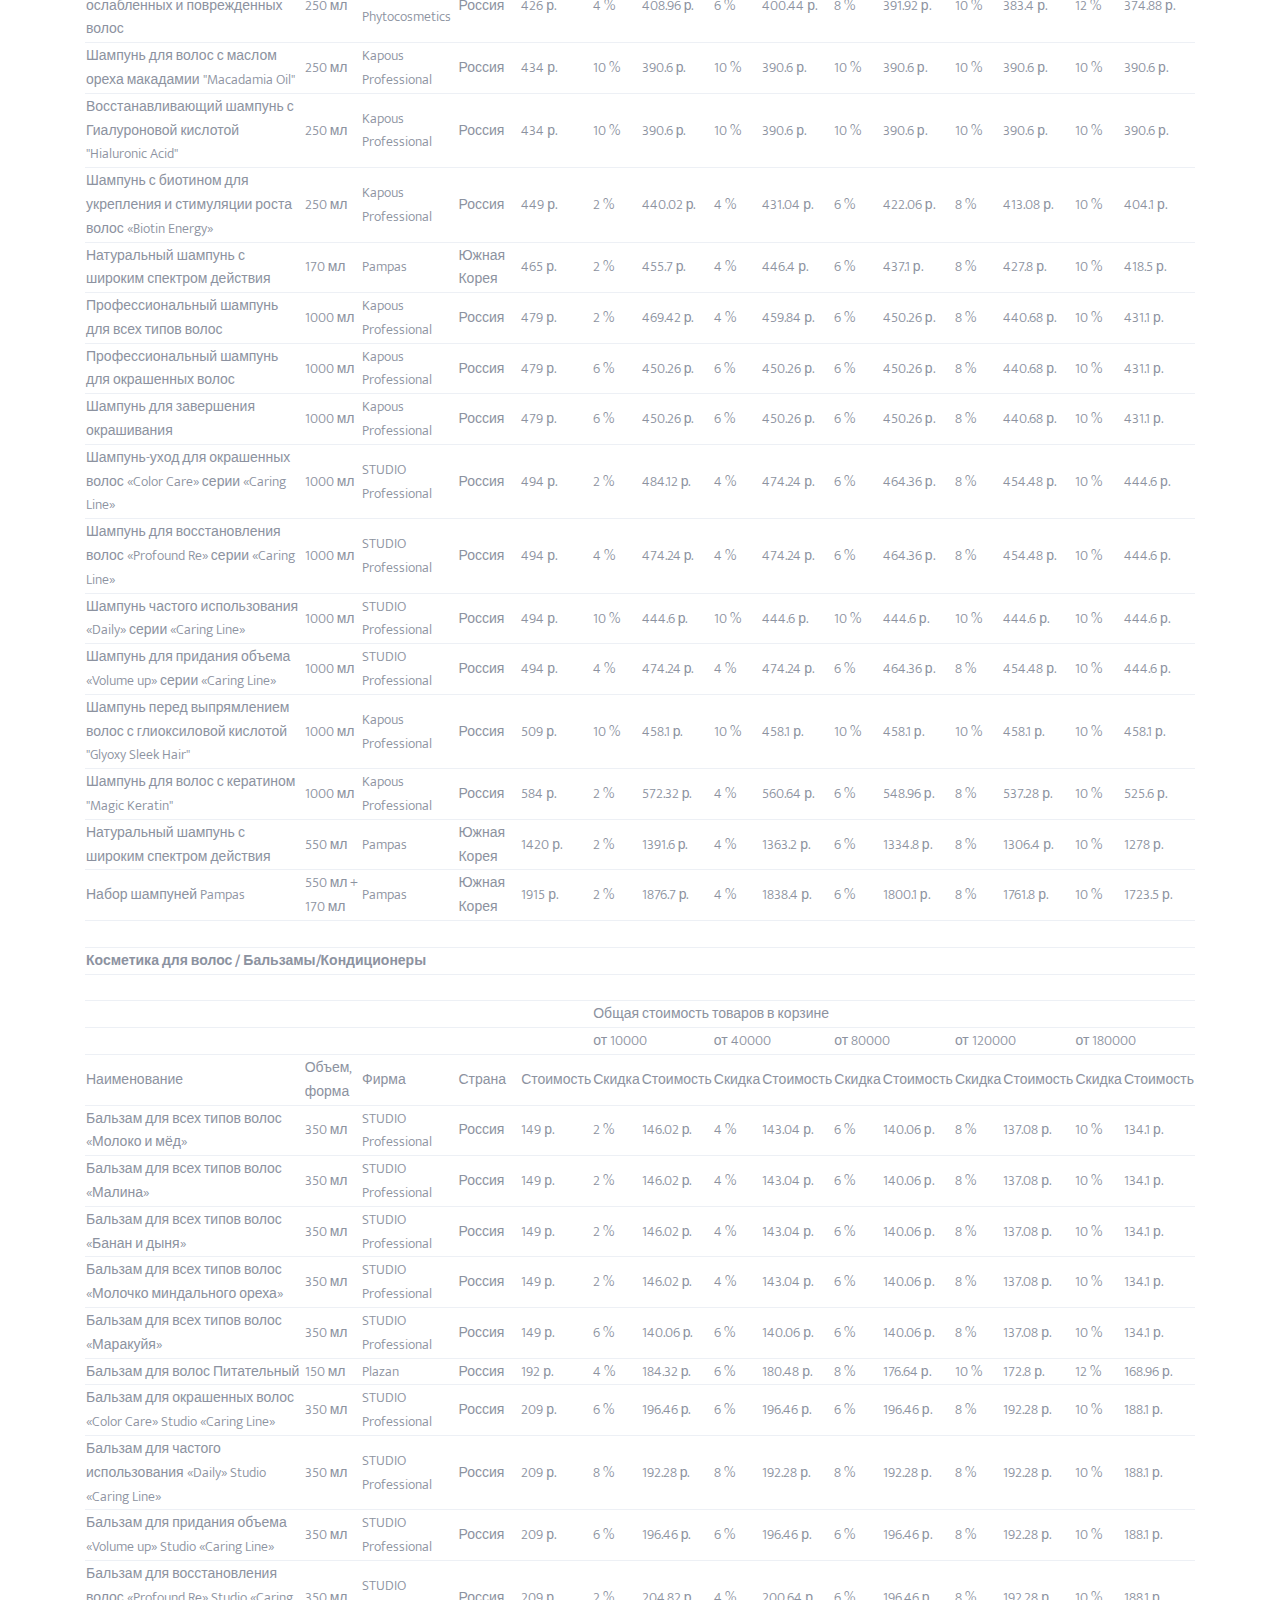
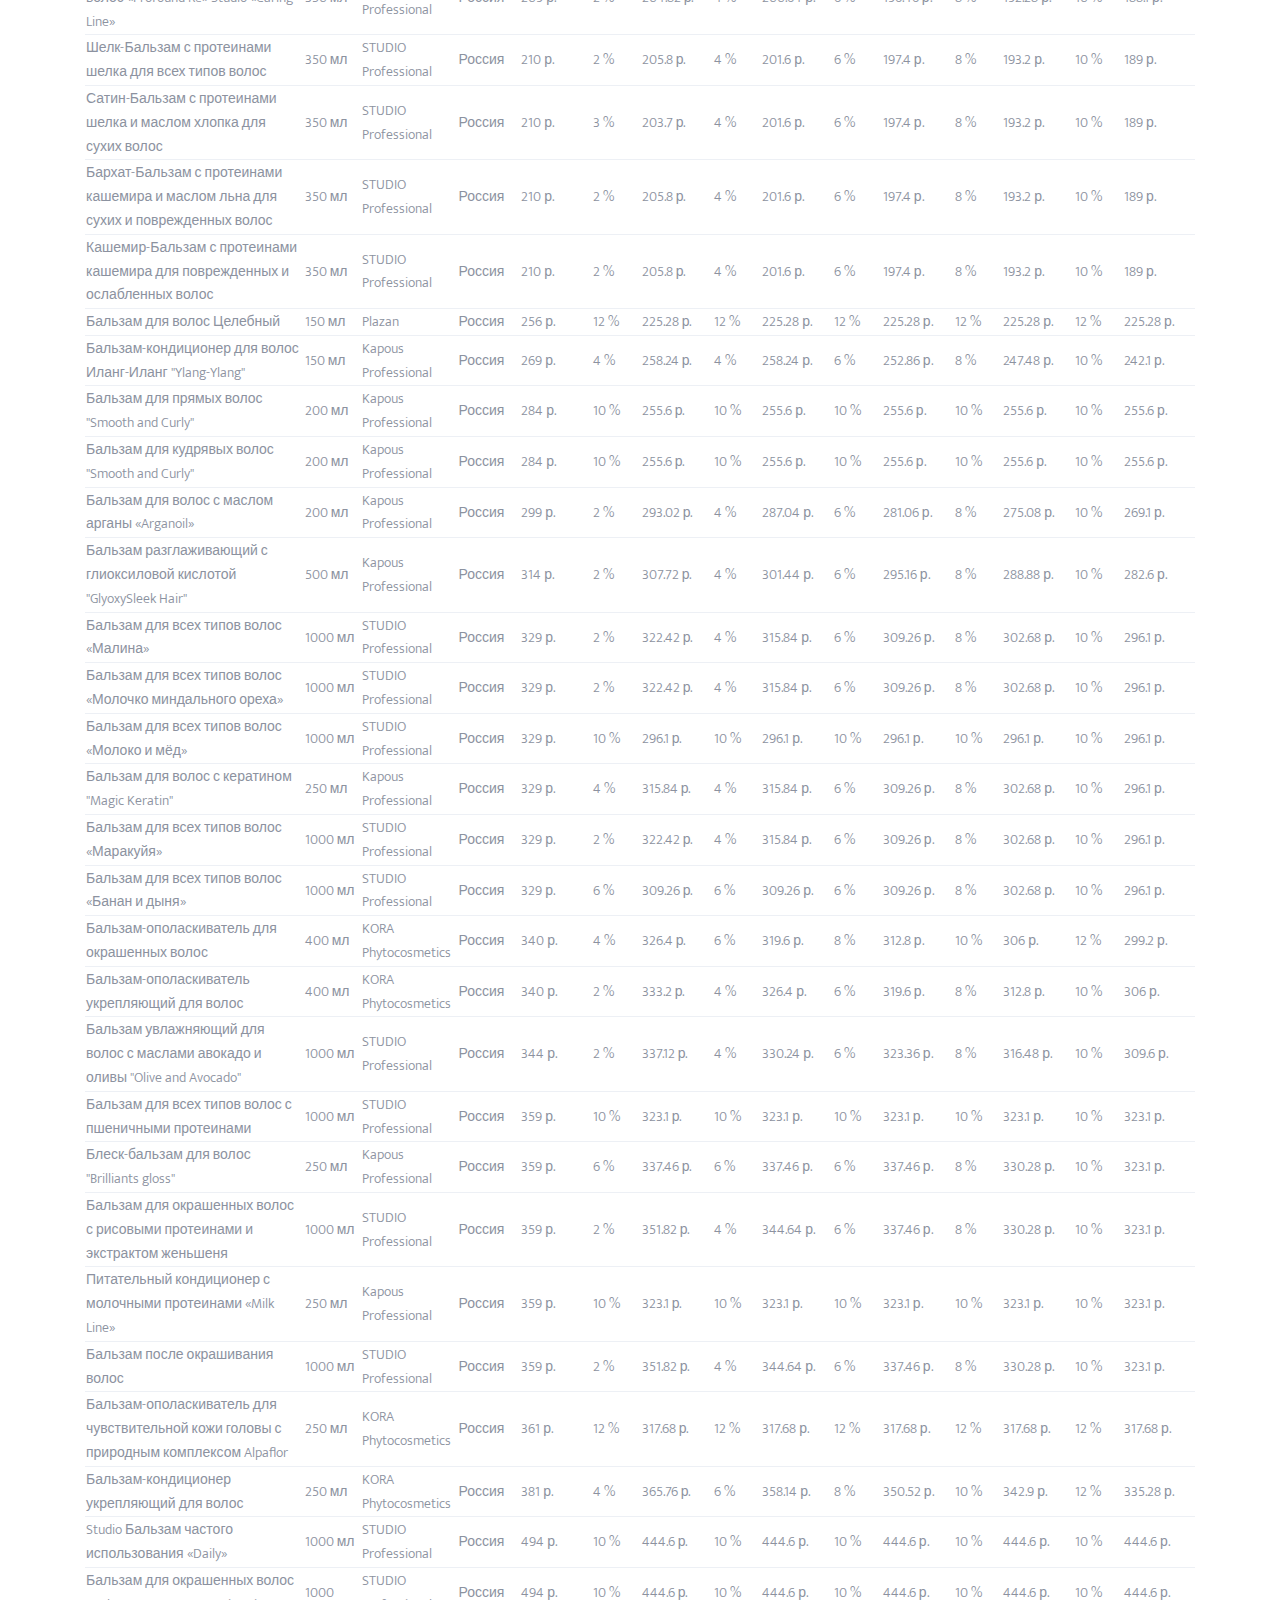
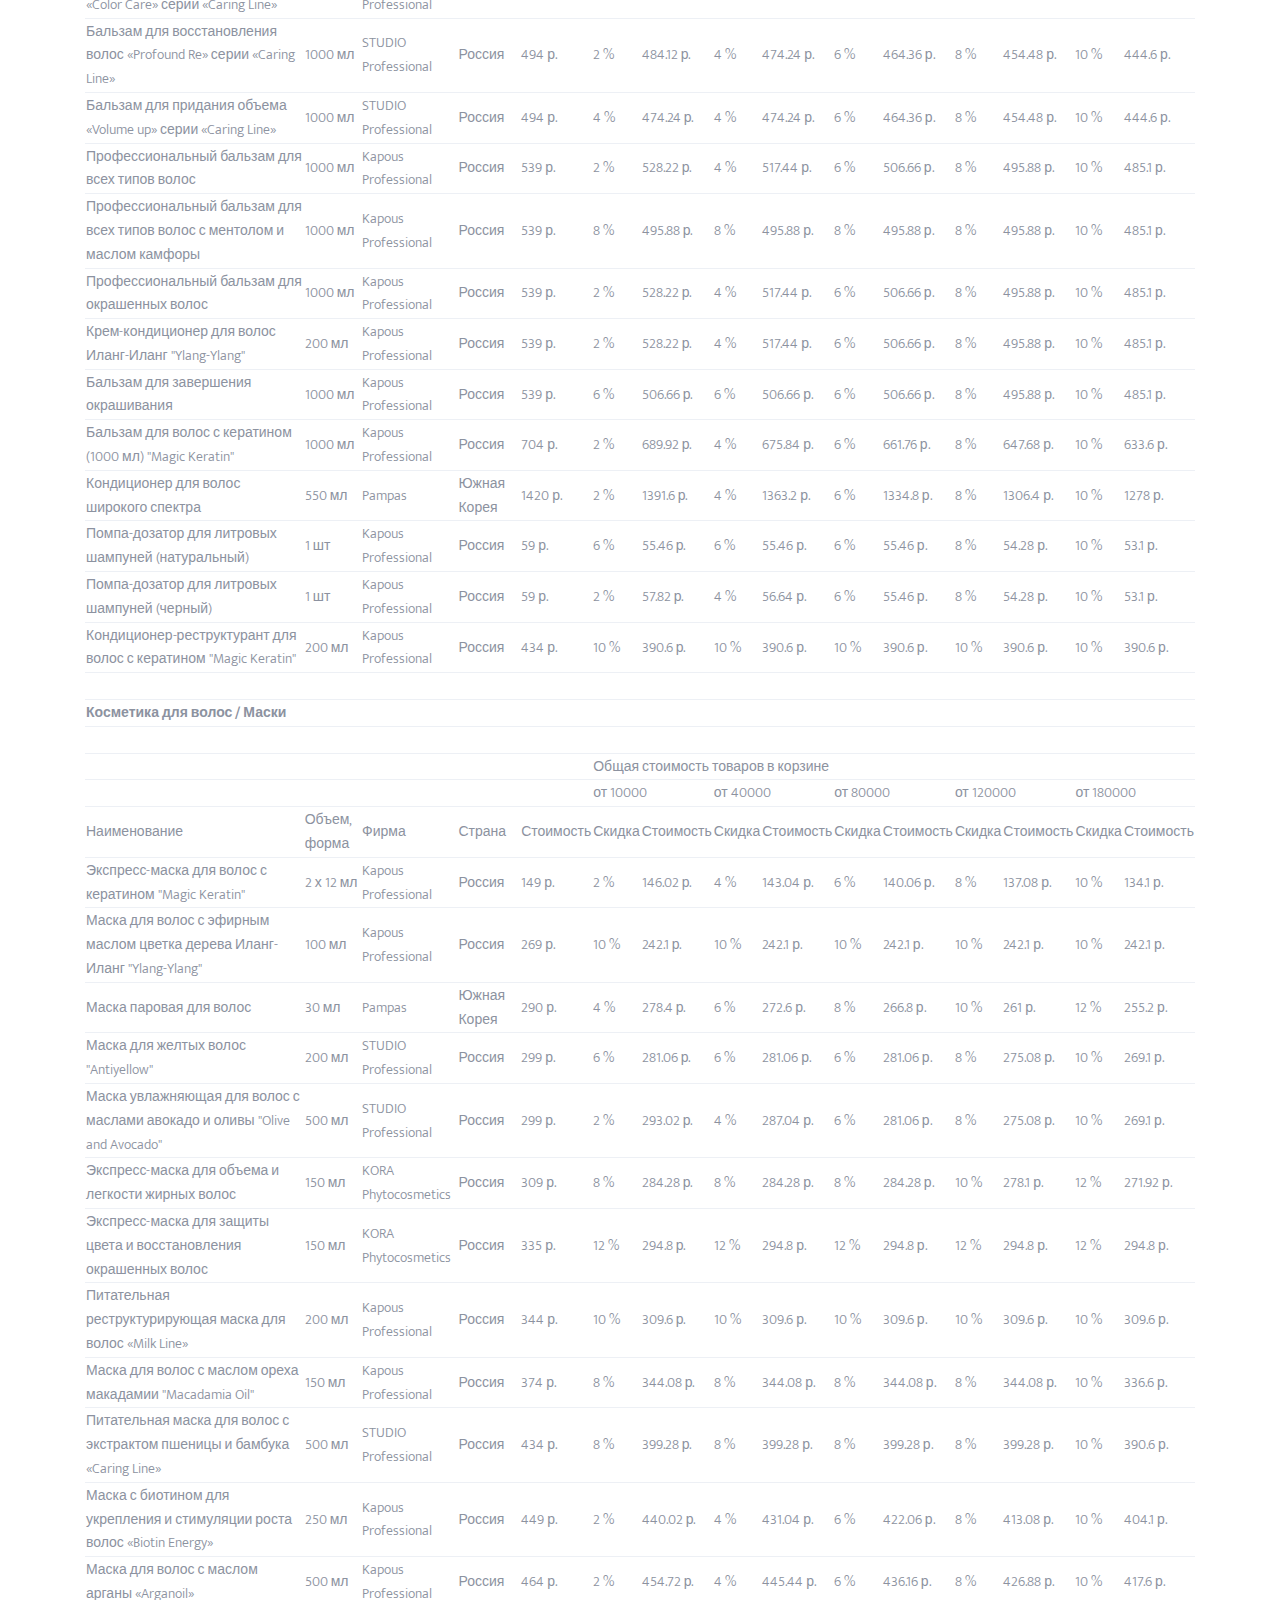
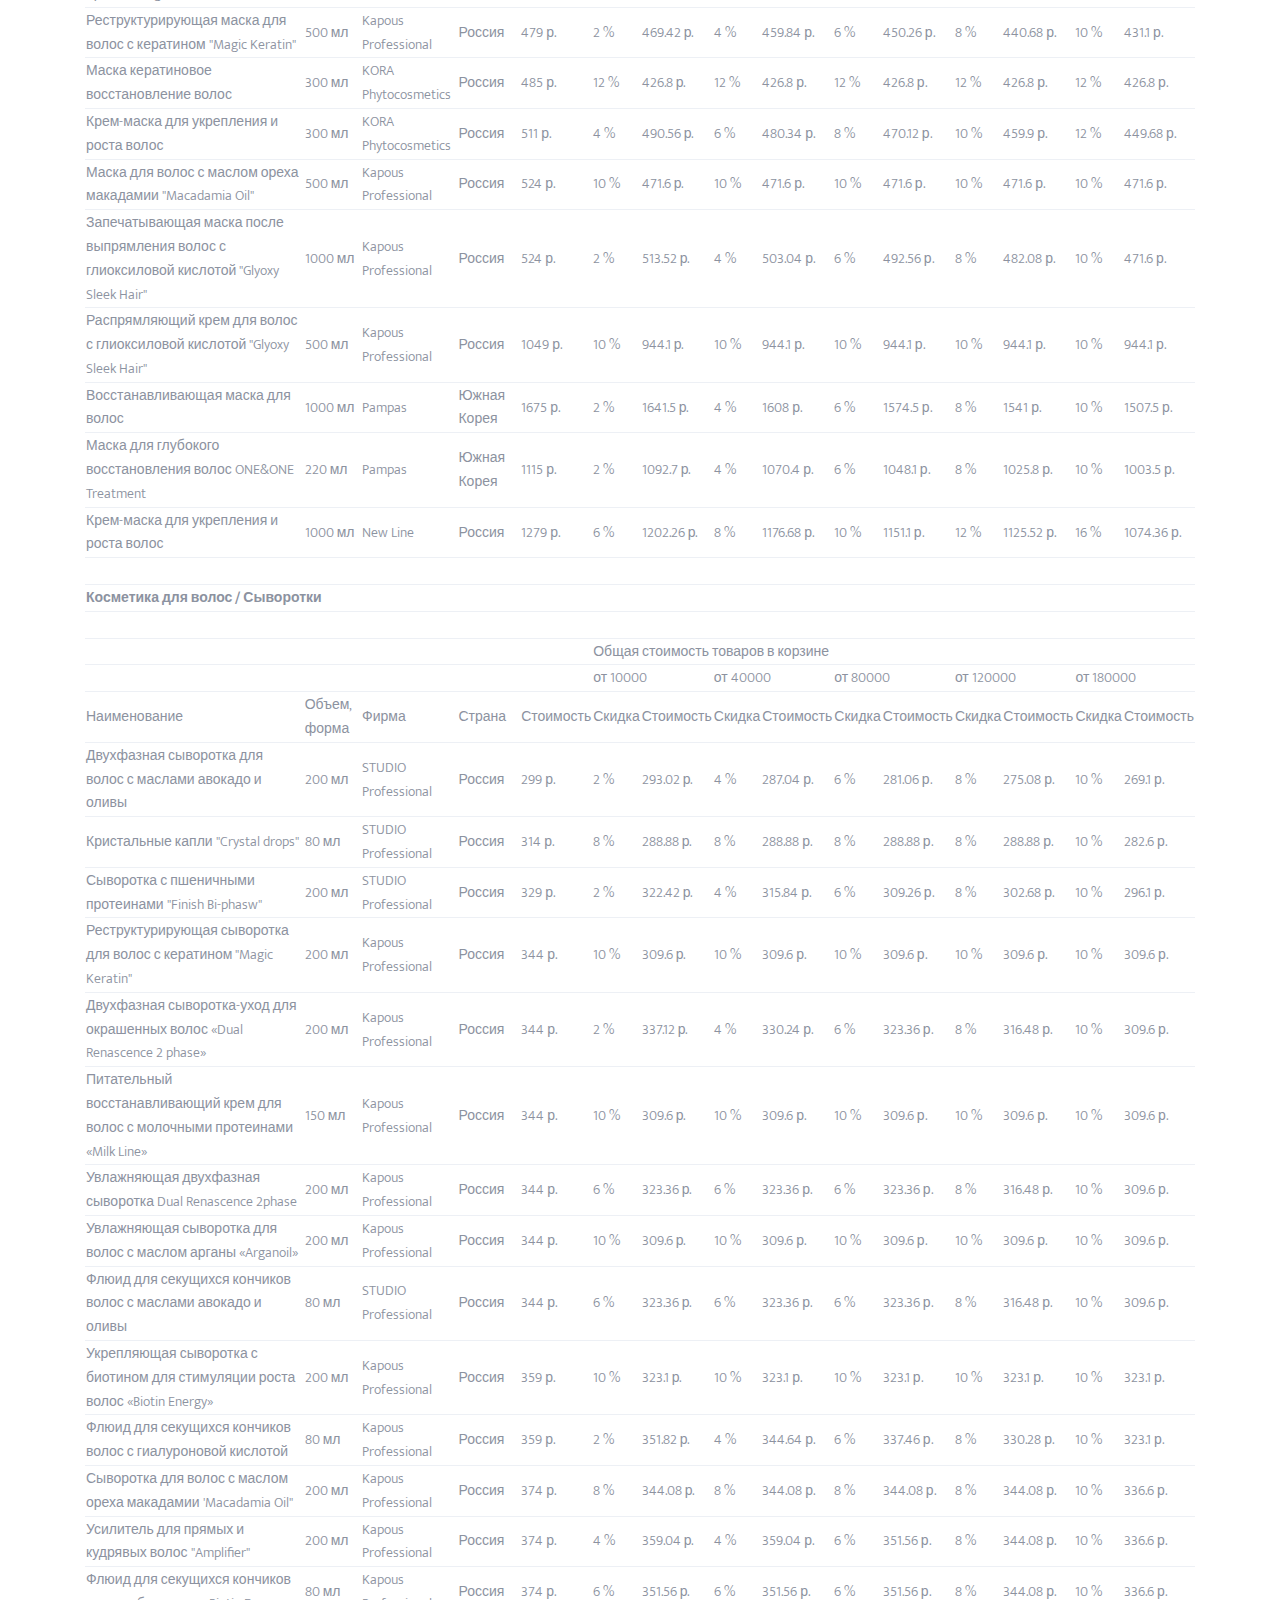
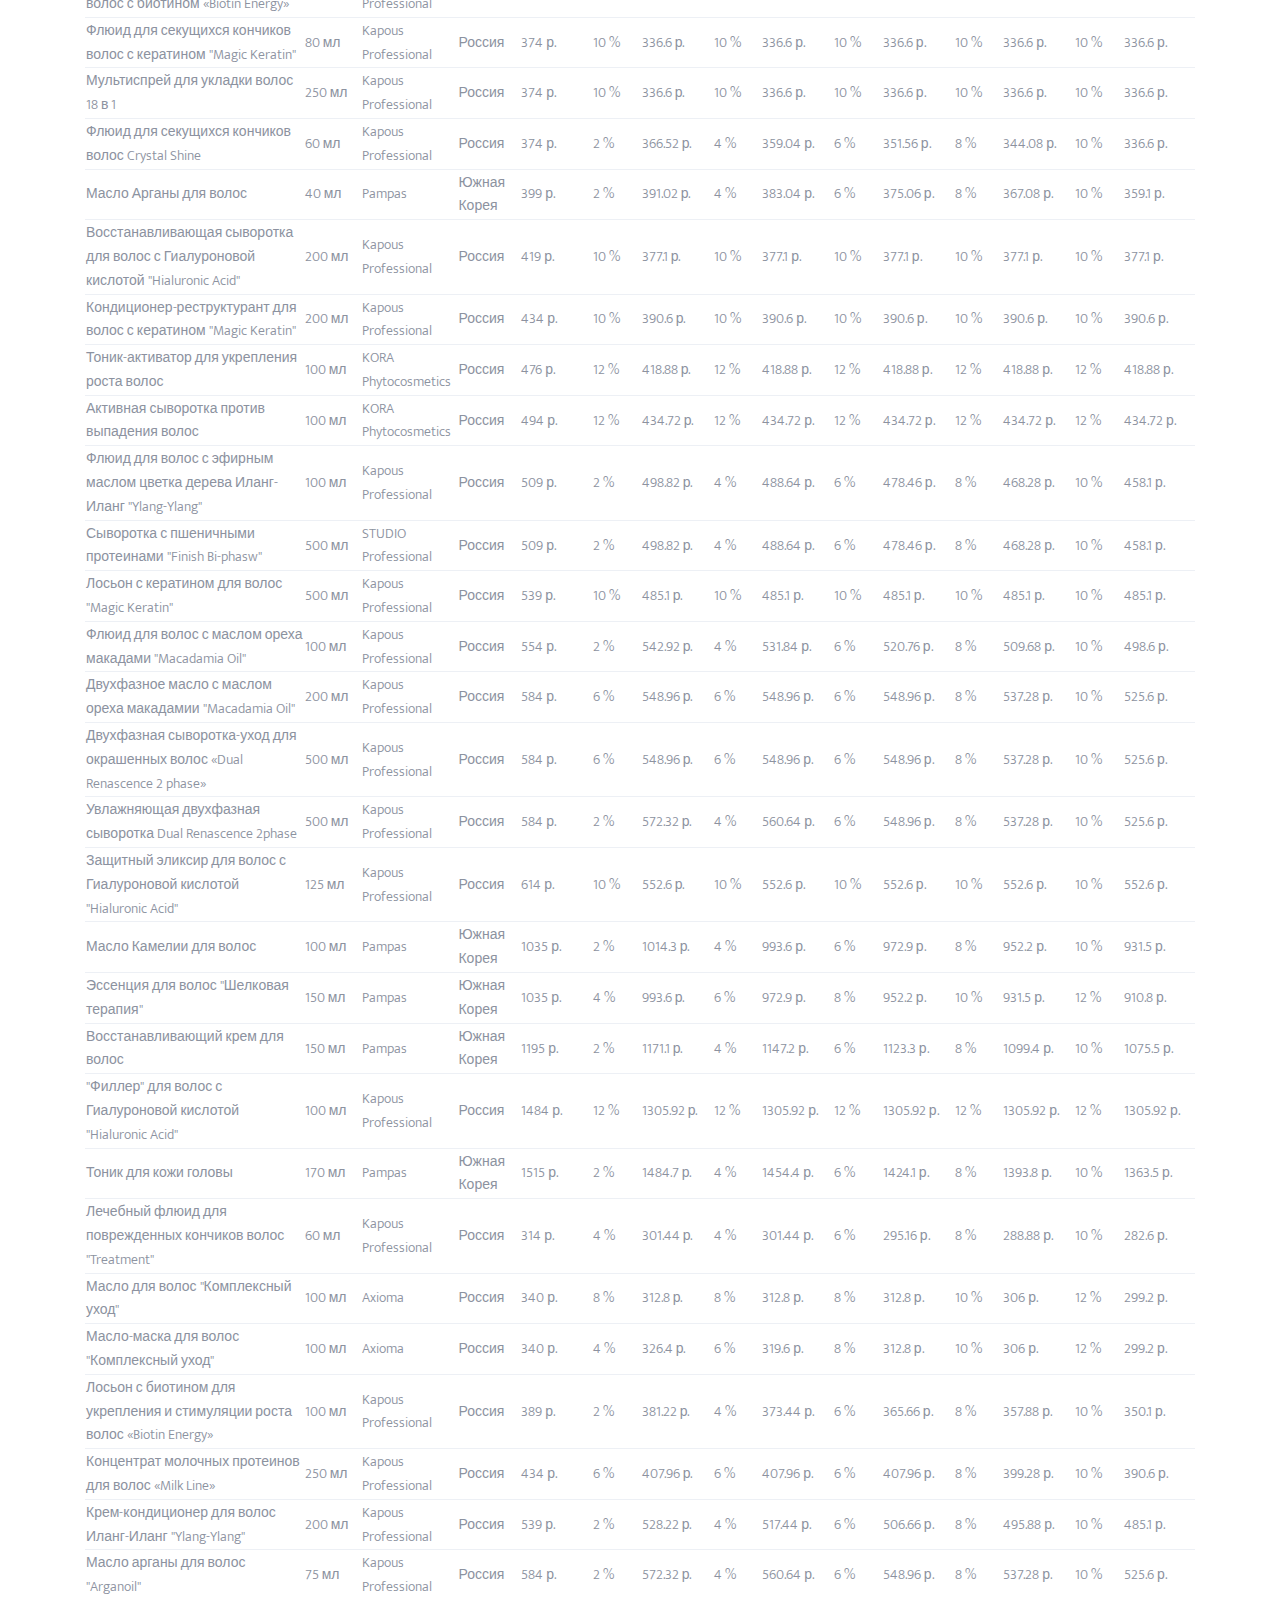
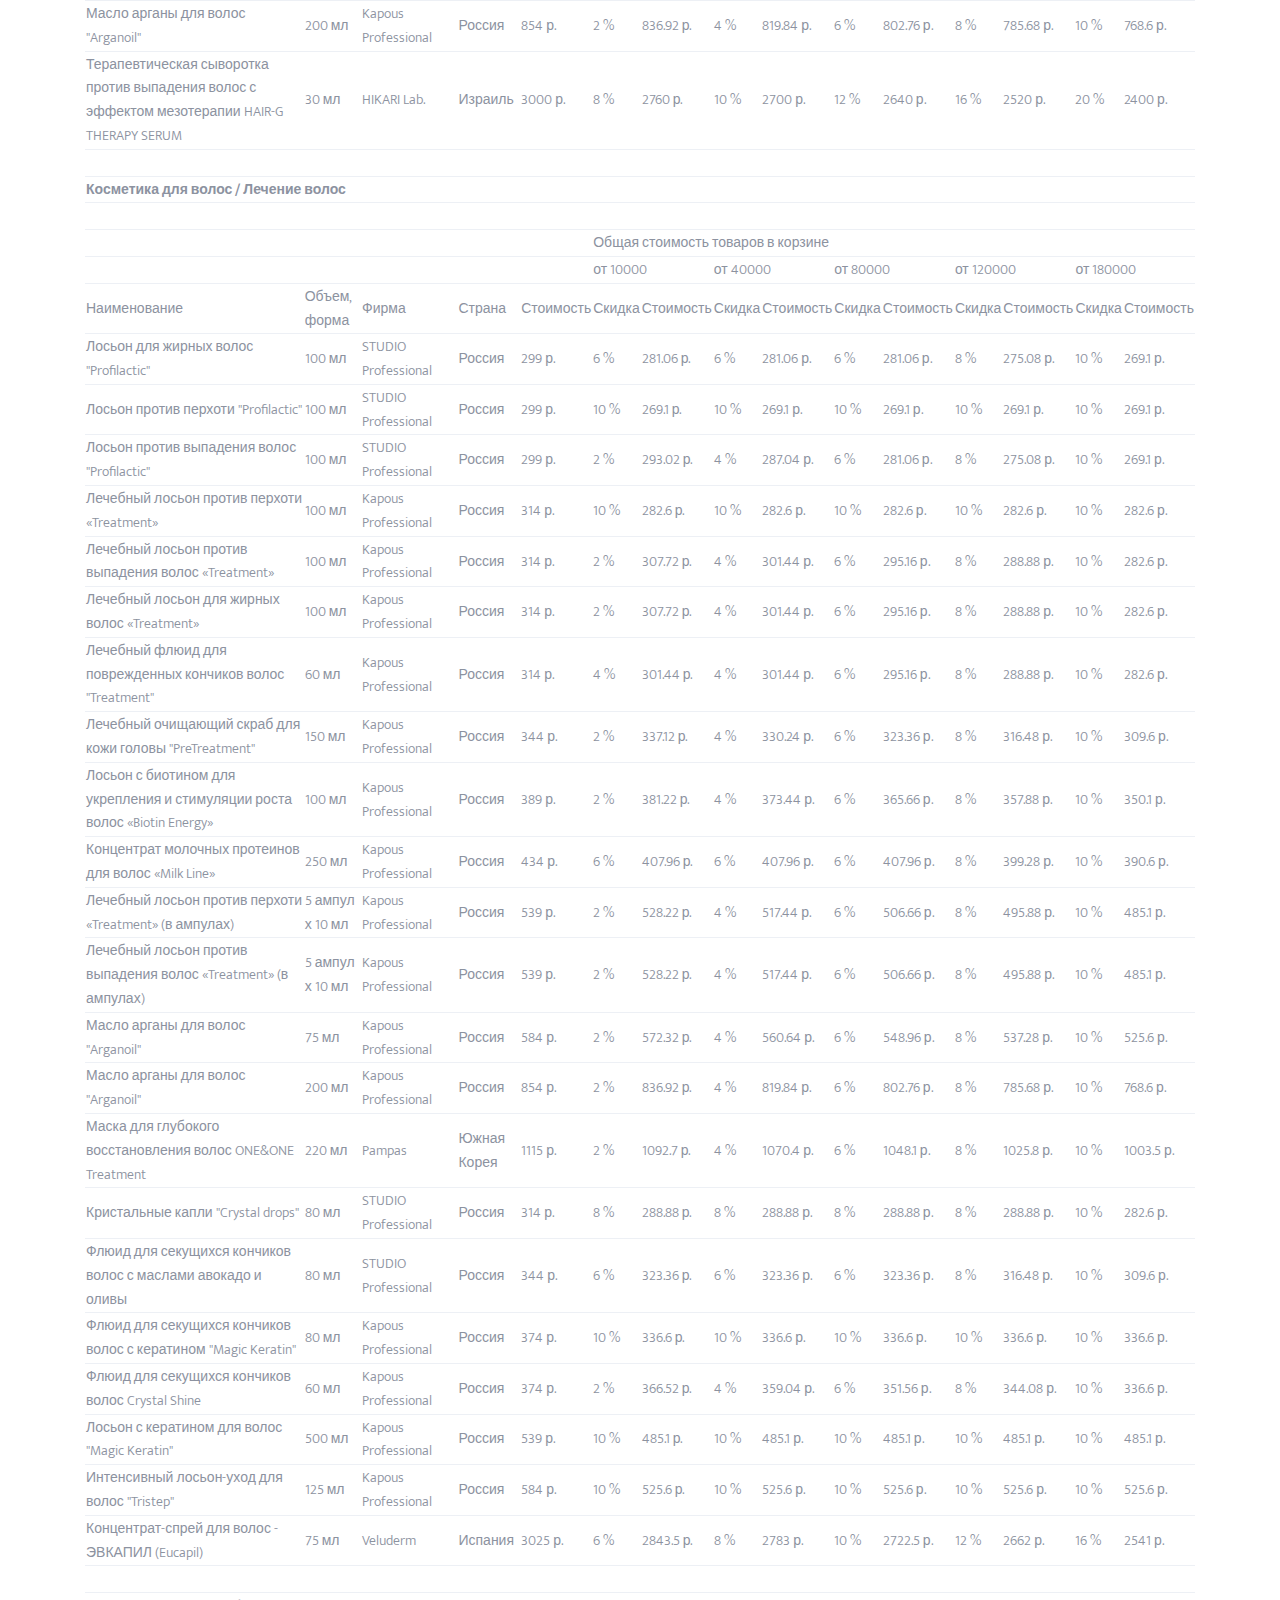
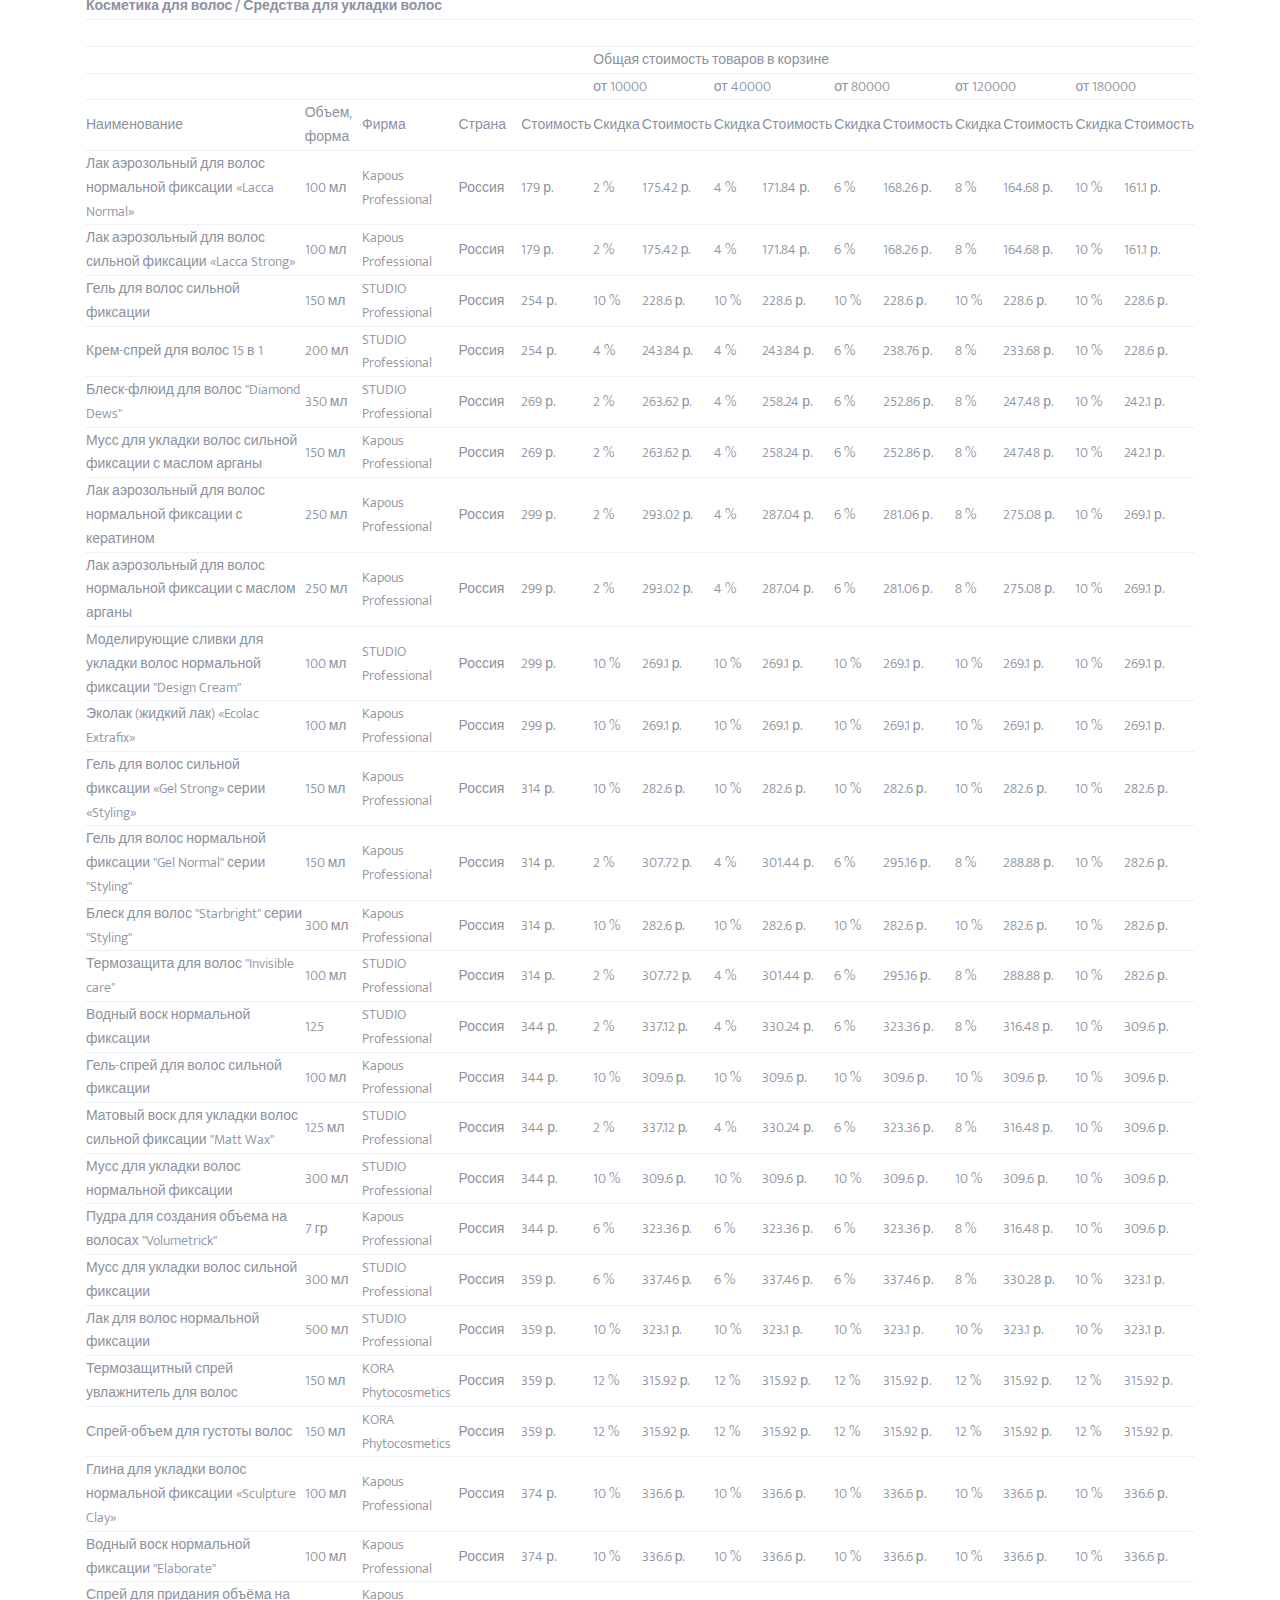
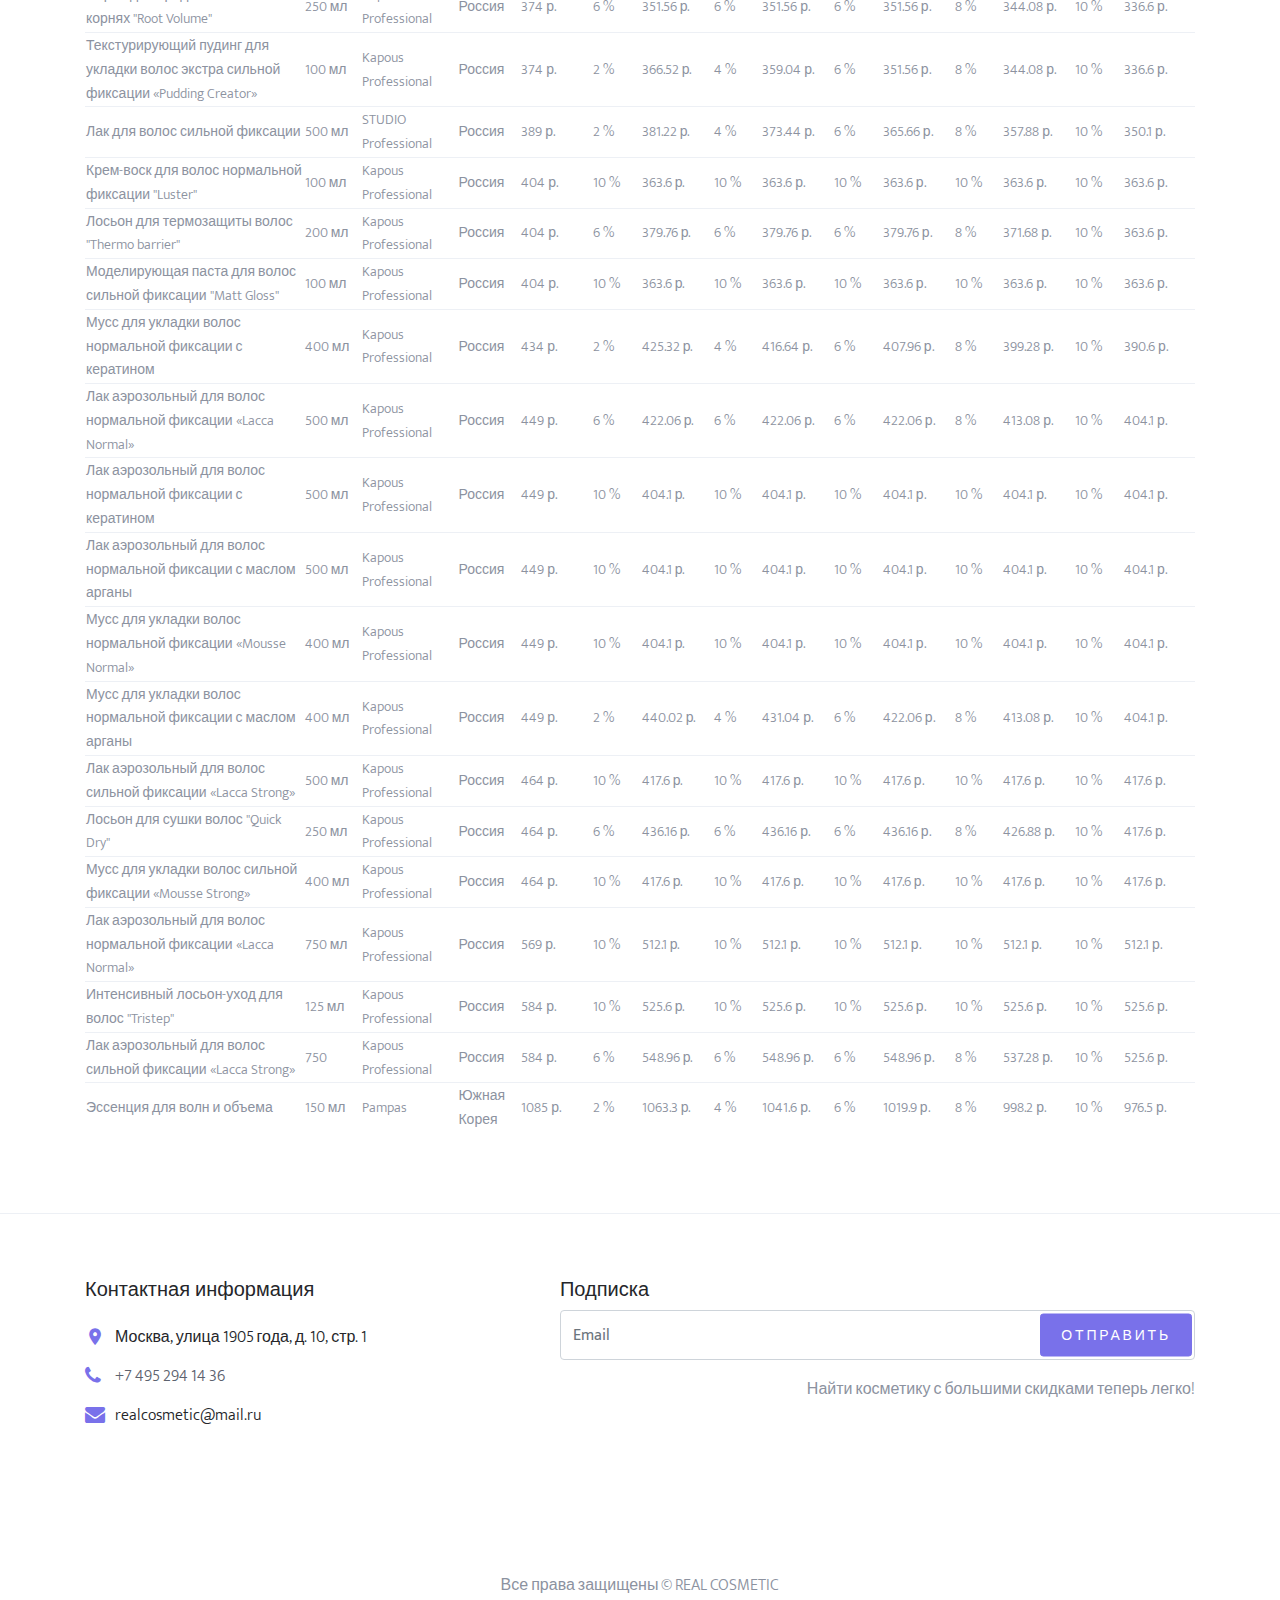
<file: price.html>
<!DOCTYPE html>
<html lang="ru">

<head>
  <title>Real Cosmetic &mdash; Профессиональная косметика для волос</title>
  <meta charset="utf-8">
  <meta name="viewport" content="width=device-width, initial-scale=1, shrink-to-fit=no">

  <link rel="stylesheet" href="https://fonts.googleapis.com/css?family=Mukta:300,400,700">
  <link rel="stylesheet" href="fonts/icomoon/style.css">

  <link rel="stylesheet" href="css/bootstrap.min.css">
  <link rel="stylesheet" href="css/magnific-popup.css">
  <link rel="stylesheet" href="css/jquery-ui.css">
  <link rel="stylesheet" href="css/owl.carousel.min.css">
  <link rel="stylesheet" href="css/owl.theme.default.min.css">


  <link rel="stylesheet" href="css/aos.css">

  <link rel="stylesheet" href="css/style.css">

</head>

<body>

  <div class="site-wrap">
    <header class="site-navbar" role="banner">
      <div class="site-navbar-top">
        <div class="container">
          <div class="row align-items-center">

            <div class="col-6 col-md-4 order-2 order-md-1 site-search-icon text-left">
              <div class="site-top-icons">
                <ul>
                  <li class="email">realcosmetic@mail.ru</li>
                </ul>
              </div>
            </div>

            <div class="col-12 mb-3 mb-md-0 col-md-4 order-1 order-md-2 text-center">
              <div class="site-logo">
                <a href="/" class="js-logo-clone">Real Cosmetic</a>
              </div>
            </div>

            <div class="col-6 col-md-4 order-3 order-md-3 text-right">
              <div class="site-top-icons">
                <ul>
                  <li class="phone">+7 495 294 14 36</li>
                  <li class="d-inline-block d-md-none ml-md-0"><a href="#" class="site-menu-toggle js-menu-toggle"><span
                        class="icon-menu"></span></a></li>
                </ul>
              </div>
            </div>

          </div>
        </div>
      </div>
      <nav class="site-navigation text-right text-md-center" role="navigation">
        <div class="container">
          <ul class="site-menu js-clone-nav d-none d-md-block">
            <li>
              <a href="/">Главная</a>
            </li>
            <li>
              <a href="about.html">О нас</a>
            </li>
            <li><a href="info.html">Информация</a></li>
            <li class="active"><a href="price.html">Цены</a></li>
            <li><a href="contact.html">Контакты</a></li>
          </ul>
        </div>
      </nav>
    </header>

    <div class="bg-light py-3">
      <div class="container">
        <div class="row">
          <div class="col-md-12 mb-0"><a href="/">Главная</a> <span class="mx-2 mb-0">/</span> <strong
              class="text-black">Контакты</strong></div>
        </div>
      </div>
    </div>

    <div class="site-section">
      <div class="container">

        <table style="font-size: 14px" cellspacing="0" border="0" width="100%">
          <tr>
            <td colspan=15 height="24" style="font-weight: bold">Косметика для волос / Шампуни</td>
          </tr>
          <tr>
            <td height="24"><br></td>
            <td><br></td>
            <td><br></td>
            <td><br></td>
            <td><br></td>
            <td><br></td>
            <td><br></td>
            <td><br></td>
            <td><br></td>
            <td><br></td>
            <td><br></td>
            <td><br></td>
            <td><br></td>
            <td><br></td>
            <td><br></td>
          </tr>
          <tr>
            <td height="24"><br></td>
            <td><br></td>
            <td><br></td>
            <td><br></td>
            <td><br></td>
            <td colspan=10>Общая стоимость товаров в корзине</td>
          </tr>
          <tr>
            <td height="24"><br></td>
            <td><br></td>
            <td><br></td>
            <td><br></td>
            <td><br></td>
            <td colspan=2>от 10000</td>
            <td colspan=2>от 40000</td>
            <td colspan=2>от 80000</td>
            <td colspan=2>от 120000</td>
            <td colspan=2>от 180000</td>
          </tr>
          <tr>
            <td height="24">Наименование</td>
            <td>Объем, форма</td>
            <td>Фирма</td>
            <td>Страна</td>
            <td>Стоимость</td>
            <td>Скидка</td>
            <td>Стоимость</td>
            <td>Скидка</td>
            <td>Стоимость</td>
            <td>Скидка</td>
            <td>Стоимость</td>
            <td>Скидка</td>
            <td>Стоимость</td>
            <td>Скидка</td>
            <td>Стоимость</td>
          </tr>
          <tr>
            <td height="24">Помпа-дозатор для литровых шампуней (натуральный)</td>
            <td>1 шт</td>
            <td>Kapous Professional</td>
            <td>Россия</td>
            <td>59 р.</td>
            <td>6 %</td>
            <td>55.46 р.</td>
            <td>6 %</td>
            <td>55.46 р.</td>
            <td>6 %</td>
            <td>55.46 р.</td>
            <td>8 %</td>
            <td>54.28 р.</td>
            <td>10 %</td>
            <td>53.1 р.</td>
          </tr>
          <tr>
            <td height="24">Помпа-дозатор для литровых шампуней (черный)</td>
            <td>1 шт</td>
            <td>Kapous Professional</td>
            <td>Россия</td>
            <td>59 р.</td>
            <td>2 %</td>
            <td>57.82 р.</td>
            <td>4 %</td>
            <td>56.64 р.</td>
            <td>6 %</td>
            <td>55.46 р.</td>
            <td>8 %</td>
            <td>54.28 р.</td>
            <td>10 %</td>
            <td>53.1 р.</td>
          </tr>
          <tr>
            <td height="24">Шампунь для всех типов волос «Банан и дыня»</td>
            <td>350 мл</td>
            <td>STUDIO Professional</td>
            <td>Россия</td>
            <td>149 р.</td>
            <td>5 %</td>
            <td>141.55 р.</td>
            <td>5 %</td>
            <td>141.55 р.</td>
            <td>6 %</td>
            <td>140.06 р.</td>
            <td>8 %</td>
            <td>137.08 р.</td>
            <td>10 %</td>
            <td>134.1 р.</td>
          </tr>
          <tr>
            <td height="24">Шампунь для всех типов волос «Малина»</td>
            <td>350 мл</td>
            <td>STUDIO Professional</td>
            <td>Россия</td>
            <td>149 р.</td>
            <td>2 %</td>
            <td>146.02 р.</td>
            <td>4 %</td>
            <td>143.04 р.</td>
            <td>6 %</td>
            <td>140.06 р.</td>
            <td>8 %</td>
            <td>137.08 р.</td>
            <td>10 %</td>
            <td>134.1 р.</td>
          </tr>
          <tr>
            <td height="24">Шампунь для всех типов волос «Маракуйя»</td>
            <td>350 мл</td>
            <td>STUDIO Professional</td>
            <td>Россия</td>
            <td>149 р.</td>
            <td>2 %</td>
            <td>146.02 р.</td>
            <td>4 %</td>
            <td>143.04 р.</td>
            <td>6 %</td>
            <td>140.06 р.</td>
            <td>8 %</td>
            <td>137.08 р.</td>
            <td>10 %</td>
            <td>134.1 р.</td>
          </tr>
          <tr>
            <td height="24">Шампунь для всех типов волос «Молоко и мёд»</td>
            <td>350 мл</td>
            <td>STUDIO Professional</td>
            <td>Россия</td>
            <td>149 р.</td>
            <td>2 %</td>
            <td>146.02 р.</td>
            <td>4 %</td>
            <td>143.04 р.</td>
            <td>6 %</td>
            <td>140.06 р.</td>
            <td>8 %</td>
            <td>137.08 р.</td>
            <td>10 %</td>
            <td>134.1 р.</td>
          </tr>
          <tr>
            <td height="24">Шампунь для всех типов волос «Молочко миндального ореха»</td>
            <td>350 мл</td>
            <td>STUDIO Professional</td>
            <td>Россия</td>
            <td>149 р.</td>
            <td>2 %</td>
            <td>146.02 р.</td>
            <td>4 %</td>
            <td>143.04 р.</td>
            <td>6 %</td>
            <td>140.06 р.</td>
            <td>8 %</td>
            <td>137.08 р.</td>
            <td>10 %</td>
            <td>134.1 р.</td>
          </tr>
          <tr>
            <td height="24">Шампунь для волос Питательный</td>
            <td>250 мл</td>
            <td>Plazan</td>
            <td>Россия</td>
            <td>205 р.</td>
            <td>4 %</td>
            <td>196.8 р.</td>
            <td>6 %</td>
            <td>192.7 р.</td>
            <td>8 %</td>
            <td>188.6 р.</td>
            <td>10 %</td>
            <td>184.5 р.</td>
            <td>12 %</td>
            <td>180.4 р.</td>
          </tr>
          <tr>
            <td height="24">Шампунь для частого использования «Daily» Studio «Caring Line»</td>
            <td>350 мл</td>
            <td>STUDIO Professional</td>
            <td>Россия</td>
            <td>209 р.</td>
            <td>6 %</td>
            <td>196.46 р.</td>
            <td>6 %</td>
            <td>196.46 р.</td>
            <td>6 %</td>
            <td>196.46 р.</td>
            <td>8 %</td>
            <td>192.28 р.</td>
            <td>10 %</td>
            <td>188.1 р.</td>
          </tr>
          <tr>
            <td height="24">Шампунь для окрашенных волос «Color Care» Studio «Caring Line»</td>
            <td>350 мл</td>
            <td>STUDIO Professional</td>
            <td>Россия</td>
            <td>209 р.</td>
            <td>2 %</td>
            <td>204.82 р.</td>
            <td>4 %</td>
            <td>200.64 р.</td>
            <td>6 %</td>
            <td>196.46 р.</td>
            <td>8 %</td>
            <td>192.28 р.</td>
            <td>10 %</td>
            <td>188.1 р.</td>
          </tr>
          <tr>
            <td height="24">Шампунь для придания объема «Volume up» Studio «Caring Line»</td>
            <td>350 мл</td>
            <td>STUDIO Professional</td>
            <td>Россия</td>
            <td>209 р.</td>
            <td>6 %</td>
            <td>196.46 р.</td>
            <td>6 %</td>
            <td>196.46 р.</td>
            <td>6 %</td>
            <td>196.46 р.</td>
            <td>8 %</td>
            <td>192.28 р.</td>
            <td>10 %</td>
            <td>188.1 р.</td>
          </tr>
          <tr>
            <td height="24">Шампунь для восстановления волос «Profound Re» Studio «Caring Line»</td>
            <td>350 мл</td>
            <td>STUDIO Professional</td>
            <td>Россия</td>
            <td>209 р.</td>
            <td>2 %</td>
            <td>204.82 р.</td>
            <td>4 %</td>
            <td>200.64 р.</td>
            <td>6 %</td>
            <td>196.46 р.</td>
            <td>8 %</td>
            <td>192.28 р.</td>
            <td>10 %</td>
            <td>188.1 р.</td>
          </tr>
          <tr>
            <td height="24">Шампунь против желтых волос &quot;Antiyellow&quot;</td>
            <td>200 мл</td>
            <td>STUDIO Professional</td>
            <td>Россия</td>
            <td>209 р.</td>
            <td>2 %</td>
            <td>204.82 р.</td>
            <td>4 %</td>
            <td>200.64 р.</td>
            <td>6 %</td>
            <td>196.46 р.</td>
            <td>8 %</td>
            <td>192.28 р.</td>
            <td>10 %</td>
            <td>188.1 р.</td>
          </tr>
          <tr>
            <td height="24">Шелк-Шампунь с протеинами шелка для всех типов волос</td>
            <td>350 мл</td>
            <td>STUDIO Professional</td>
            <td>Россия</td>
            <td>210 р.</td>
            <td>10 %</td>
            <td>189 р.</td>
            <td>10 %</td>
            <td>189 р.</td>
            <td>10 %</td>
            <td>189 р.</td>
            <td>10 %</td>
            <td>189 р.</td>
            <td>10 %</td>
            <td>189 р.</td>
          </tr>
          <tr>
            <td height="24">Бархат-Шампунь с протеинами кашемира и маслом льна для сухих и поврежденных
              волос</td>
            <td>350 мл</td>
            <td>STUDIO Professional</td>
            <td>Россия</td>
            <td>210 р.</td>
            <td>2 %</td>
            <td>205.8 р.</td>
            <td>4 %</td>
            <td>201.6 р.</td>
            <td>6 %</td>
            <td>197.4 р.</td>
            <td>8 %</td>
            <td>193.2 р.</td>
            <td>10 %</td>
            <td>189 р.</td>
          </tr>
          <tr>
            <td height="24">Сатин-Шампунь с протеинами шелка и маслом хлопка для сухих волос</td>
            <td>350 мл</td>
            <td>STUDIO Professional</td>
            <td>Россия</td>
            <td>210 р.</td>
            <td>2 %</td>
            <td>205.8 р.</td>
            <td>4 %</td>
            <td>201.6 р.</td>
            <td>6 %</td>
            <td>197.4 р.</td>
            <td>8 %</td>
            <td>193.2 р.</td>
            <td>10 %</td>
            <td>189 р.</td>
          </tr>
          <tr>
            <td height="24">Кашемир-Шампунь с протеинами кашемира для поврежденных и ослабленных волос</td>
            <td>350 мл</td>
            <td>STUDIO Professional</td>
            <td>Россия</td>
            <td>210 р.</td>
            <td>2 %</td>
            <td>205.8 р.</td>
            <td>4 %</td>
            <td>201.6 р.</td>
            <td>6 %</td>
            <td>197.4 р.</td>
            <td>8 %</td>
            <td>193.2 р.</td>
            <td>10 %</td>
            <td>189 р.</td>
          </tr>
          <tr>
            <td height="24">Сухой шампунь для волос &quot;Fast Help&quot;</td>
            <td>150 мл</td>
            <td>STUDIO Professional</td>
            <td>Россия</td>
            <td>254 р.</td>
            <td>2 %</td>
            <td>248.92 р.</td>
            <td>4 %</td>
            <td>243.84 р.</td>
            <td>6 %</td>
            <td>238.76 р.</td>
            <td>8 %</td>
            <td>233.68 р.</td>
            <td>10 %</td>
            <td>228.6 р.</td>
          </tr>
          <tr>
            <td height="24">Шампунь для волос Восстанавливающий</td>
            <td>250 мл</td>
            <td>Plazan</td>
            <td>Россия</td>
            <td>258 р.</td>
            <td>4 %</td>
            <td>247.68 р.</td>
            <td>6 %</td>
            <td>242.52 р.</td>
            <td>8 %</td>
            <td>237.36 р.</td>
            <td>10 %</td>
            <td>232.2 р.</td>
            <td>12 %</td>
            <td>227.04 р.</td>
          </tr>
          <tr>
            <td height="24">Шампунь для жирных волос «Profilactic»</td>
            <td>250 мл</td>
            <td>STUDIO Professional</td>
            <td>Россия</td>
            <td>269 р.</td>
            <td>6 %</td>
            <td>252.86 р.</td>
            <td>6 %</td>
            <td>252.86 р.</td>
            <td>6 %</td>
            <td>252.86 р.</td>
            <td>8 %</td>
            <td>247.48 р.</td>
            <td>10 %</td>
            <td>242.1 р.</td>
          </tr>
          <tr>
            <td height="24">Шампунь против выпадения волос «Profilactic»</td>
            <td>250 мл</td>
            <td>STUDIO Professional</td>
            <td>Россия</td>
            <td>269 р.</td>
            <td>2 %</td>
            <td>263.62 р.</td>
            <td>4 %</td>
            <td>258.24 р.</td>
            <td>6 %</td>
            <td>252.86 р.</td>
            <td>8 %</td>
            <td>247.48 р.</td>
            <td>10 %</td>
            <td>242.1 р.</td>
          </tr>
          <tr>
            <td height="24">Шампунь против перхоти «Profilactic»</td>
            <td>250 мл</td>
            <td>STUDIO Professional</td>
            <td>Россия</td>
            <td>269 р.</td>
            <td>2 %</td>
            <td>263.62 р.</td>
            <td>4 %</td>
            <td>258.24 р.</td>
            <td>6 %</td>
            <td>252.86 р.</td>
            <td>8 %</td>
            <td>247.48 р.</td>
            <td>10 %</td>
            <td>242.1 р.</td>
          </tr>
          <tr>
            <td height="24">Шампунь для кудрявых волос &quot;Smooth and Curly&quot;</td>
            <td>300 мл</td>
            <td>Kapous Professional</td>
            <td>Россия</td>
            <td>284 р.</td>
            <td>2 %</td>
            <td>278.32 р.</td>
            <td>4 %</td>
            <td>272.64 р.</td>
            <td>6 %</td>
            <td>266.96 р.</td>
            <td>8 %</td>
            <td>261.28 р.</td>
            <td>10 %</td>
            <td>255.6 р.</td>
          </tr>
          <tr>
            <td height="24">Шампунь для прямых волос &quot;Smooth and Curly&quot;</td>
            <td>300 мл</td>
            <td>Kapous Professional</td>
            <td>Россия</td>
            <td>284 р.</td>
            <td>2 %</td>
            <td>278.32 р.</td>
            <td>4 %</td>
            <td>272.64 р.</td>
            <td>6 %</td>
            <td>266.96 р.</td>
            <td>8 %</td>
            <td>261.28 р.</td>
            <td>10 %</td>
            <td>255.6 р.</td>
          </tr>
          <tr>
            <td height="24">Шампунь для волос Целебный</td>
            <td>250 мл</td>
            <td>Plazan</td>
            <td>Россия</td>
            <td>285 р.</td>
            <td>4 %</td>
            <td>273.6 р.</td>
            <td>6 %</td>
            <td>267.9 р.</td>
            <td>8 %</td>
            <td>262.2 р.</td>
            <td>10 %</td>
            <td>256.5 р.</td>
            <td>12 %</td>
            <td>250.8 р.</td>
          </tr>
          <tr>
            <td height="24">Увлажняющий шампунь для волос с маслом арганы «Arganoil»</td>
            <td>300 мл</td>
            <td>Kapous Professional</td>
            <td>Россия</td>
            <td>299 р.</td>
            <td>2 %</td>
            <td>293.02 р.</td>
            <td>4 %</td>
            <td>287.04 р.</td>
            <td>6 %</td>
            <td>281.06 р.</td>
            <td>8 %</td>
            <td>275.08 р.</td>
            <td>10 %</td>
            <td>269.1 р.</td>
          </tr>
          <tr>
            <td height="24">Шампунь для всех типов волос «Банан и дыня»</td>
            <td>1000 мл</td>
            <td>STUDIO Professional</td>
            <td>Россия</td>
            <td>299 р.</td>
            <td>2 %</td>
            <td>293.02 р.</td>
            <td>4 %</td>
            <td>287.04 р.</td>
            <td>6 %</td>
            <td>281.06 р.</td>
            <td>8 %</td>
            <td>275.08 р.</td>
            <td>10 %</td>
            <td>269.1 р.</td>
          </tr>
          <tr>
            <td height="24">Шампунь для всех типов волос «Малина»</td>
            <td>1000 мл</td>
            <td>STUDIO Professional</td>
            <td>Россия</td>
            <td>299 р.</td>
            <td>2 %</td>
            <td>293.02 р.</td>
            <td>4 %</td>
            <td>287.04 р.</td>
            <td>6 %</td>
            <td>281.06 р.</td>
            <td>8 %</td>
            <td>275.08 р.</td>
            <td>10 %</td>
            <td>269.1 р.</td>
          </tr>
          <tr>
            <td height="24">Шампунь для всех типов волос «Маракуйя»</td>
            <td>1000 мл</td>
            <td>STUDIO Professional</td>
            <td>Россия</td>
            <td>299 р.</td>
            <td>2 %</td>
            <td>293.02 р.</td>
            <td>4 %</td>
            <td>287.04 р.</td>
            <td>6 %</td>
            <td>281.06 р.</td>
            <td>8 %</td>
            <td>275.08 р.</td>
            <td>10 %</td>
            <td>269.1 р.</td>
          </tr>
          <tr>
            <td height="24">Шампунь для всех типов волос «Молоко и мёд»</td>
            <td>1000 мл</td>
            <td>STUDIO Professional</td>
            <td>Россия</td>
            <td>299 р.</td>
            <td>2 %</td>
            <td>293.02 р.</td>
            <td>4 %</td>
            <td>287.04 р.</td>
            <td>6 %</td>
            <td>281.06 р.</td>
            <td>8 %</td>
            <td>275.08 р.</td>
            <td>10 %</td>
            <td>269.1 р.</td>
          </tr>
          <tr>
            <td height="24">Шампунь для всех типов волос «Молочко миндального ореха»</td>
            <td>1000 мл</td>
            <td>STUDIO Professional</td>
            <td>Россия</td>
            <td>299 р.</td>
            <td>2 %</td>
            <td>293.02 р.</td>
            <td>4 %</td>
            <td>287.04 р.</td>
            <td>6 %</td>
            <td>281.06 р.</td>
            <td>8 %</td>
            <td>275.08 р.</td>
            <td>10 %</td>
            <td>269.1 р.</td>
          </tr>
          <tr>
            <td height="24">Лечебный шампунь для жирных волос «Treatment»</td>
            <td>250 мл</td>
            <td>Kapous Professional</td>
            <td>Россия</td>
            <td>299 р.</td>
            <td>2 %</td>
            <td>293.02 р.</td>
            <td>4 %</td>
            <td>287.04 р.</td>
            <td>6 %</td>
            <td>281.06 р.</td>
            <td>8 %</td>
            <td>275.08 р.</td>
            <td>10 %</td>
            <td>269.1 р.</td>
          </tr>
          <tr>
            <td height="24">Лечебный шампунь против выпадения волос «Treatment»</td>
            <td>250 мл</td>
            <td>Kapous Professional</td>
            <td>Россия</td>
            <td>299 р.</td>
            <td>2 %</td>
            <td>293.02 р.</td>
            <td>4 %</td>
            <td>287.04 р.</td>
            <td>6 %</td>
            <td>281.06 р.</td>
            <td>8 %</td>
            <td>275.08 р.</td>
            <td>10 %</td>
            <td>269.1 р.</td>
          </tr>
          <tr>
            <td height="24">Лечебный шампунь против перхоти «Treatment»</td>
            <td>250 мл</td>
            <td>Kapous Professional</td>
            <td>Россия</td>
            <td>299 р.</td>
            <td>4 %</td>
            <td>287.04 р.</td>
            <td>4 %</td>
            <td>287.04 р.</td>
            <td>6 %</td>
            <td>281.06 р.</td>
            <td>8 %</td>
            <td>275.08 р.</td>
            <td>10 %</td>
            <td>269.1 р.</td>
          </tr>
          <tr>
            <td height="24">Шампунь увлажняющий для волос с маслами авокадо и оливы &quot;Olive and
              Avocado&quot;</td>
            <td>1000 мл</td>
            <td>STUDIO Professional</td>
            <td>Россия</td>
            <td>299 р.</td>
            <td>2 %</td>
            <td>293.02 р.</td>
            <td>4 %</td>
            <td>287.04 р.</td>
            <td>6 %</td>
            <td>281.06 р.</td>
            <td>8 %</td>
            <td>275.08 р.</td>
            <td>10 %</td>
            <td>269.1 р.</td>
          </tr>
          <tr>
            <td height="24">Шампунь разглаживающий с глиоксиловой кислотой &quot;GlyoxySleek Hair&quot;
            </td>
            <td>500 мл</td>
            <td>Kapous Professional</td>
            <td>Россия</td>
            <td>314 р.</td>
            <td>2 %</td>
            <td>307.72 р.</td>
            <td>4 %</td>
            <td>301.44 р.</td>
            <td>6 %</td>
            <td>295.16 р.</td>
            <td>8 %</td>
            <td>288.88 р.</td>
            <td>10 %</td>
            <td>282.6 р.</td>
          </tr>
          <tr>
            <td height="24">Шампунь для волос с кератином &quot;Magic Keratin&quot;</td>
            <td>300 мл</td>
            <td>Kapous Professional</td>
            <td>Россия</td>
            <td>329 р.</td>
            <td>2 %</td>
            <td>322.42 р.</td>
            <td>4 %</td>
            <td>315.84 р.</td>
            <td>6 %</td>
            <td>309.26 р.</td>
            <td>8 %</td>
            <td>302.68 р.</td>
            <td>10 %</td>
            <td>296.1 р.</td>
          </tr>
          <tr>
            <td height="24">Профессиональный шампунь глубокой очистки для всех типов волос</td>
            <td>1000 мл</td>
            <td>STUDIO Professional</td>
            <td>Россия</td>
            <td>329 р.</td>
            <td>2 %</td>
            <td>322.42 р.</td>
            <td>4 %</td>
            <td>315.84 р.</td>
            <td>6 %</td>
            <td>309.26 р.</td>
            <td>8 %</td>
            <td>302.68 р.</td>
            <td>10 %</td>
            <td>296.1 р.</td>
          </tr>
          <tr>
            <td height="24">Профессиональный шампунь для всех типов волос с ароматом ментола</td>
            <td>1000 мл</td>
            <td>Kapous Professional</td>
            <td>Россия</td>
            <td>329 р.</td>
            <td>2 %</td>
            <td>322.42 р.</td>
            <td>4 %</td>
            <td>315.84 р.</td>
            <td>6 %</td>
            <td>309.26 р.</td>
            <td>8 %</td>
            <td>302.68 р.</td>
            <td>10 %</td>
            <td>296.1 р.</td>
          </tr>
          <tr>
            <td height="24">Шампунь для всех типов волос с пшеничными протеинами</td>
            <td>1000 мл</td>
            <td>STUDIO Professional</td>
            <td>Россия</td>
            <td>329 р.</td>
            <td>4 %</td>
            <td>315.84 р.</td>
            <td>4 %</td>
            <td>315.84 р.</td>
            <td>6 %</td>
            <td>309.26 р.</td>
            <td>8 %</td>
            <td>302.68 р.</td>
            <td>10 %</td>
            <td>296.1 р.</td>
          </tr>
          <tr>
            <td height="24">Шампунь для окрашенных волос с рисовыми протеинами и экстрактом женьшеня</td>
            <td>1000 мл</td>
            <td>STUDIO Professional</td>
            <td>Россия</td>
            <td>329 р.</td>
            <td>2 %</td>
            <td>322.42 р.</td>
            <td>4 %</td>
            <td>315.84 р.</td>
            <td>6 %</td>
            <td>309.26 р.</td>
            <td>8 %</td>
            <td>302.68 р.</td>
            <td>10 %</td>
            <td>296.1 р.</td>
          </tr>
          <tr>
            <td height="24">Шампунь после окрашивания волос</td>
            <td>1000 мл</td>
            <td>STUDIO Professional</td>
            <td>Россия</td>
            <td>329 р.</td>
            <td>10 %</td>
            <td>296.1 р.</td>
            <td>10 %</td>
            <td>296.1 р.</td>
            <td>10 %</td>
            <td>296.1 р.</td>
            <td>10 %</td>
            <td>296.1 р.</td>
            <td>10 %</td>
            <td>296.1 р.</td>
          </tr>
          <tr>
            <td height="24">Блеск-шампунь для волос &quot;Brilliants gloss&quot;</td>
            <td>250 мл</td>
            <td>Kapous Professional</td>
            <td>Россия</td>
            <td>359 р.</td>
            <td>4 %</td>
            <td>344.64 р.</td>
            <td>4 %</td>
            <td>344.64 р.</td>
            <td>6 %</td>
            <td>337.46 р.</td>
            <td>8 %</td>
            <td>330.28 р.</td>
            <td>10 %</td>
            <td>323.1 р.</td>
          </tr>
          <tr>
            <td height="24">Питательный шампунь с молочными протеинами «Milk Line»</td>
            <td>250 мл</td>
            <td>Kapous Professional</td>
            <td>Россия</td>
            <td>374 р.</td>
            <td>2 %</td>
            <td>366.52 р.</td>
            <td>4 %</td>
            <td>359.04 р.</td>
            <td>6 %</td>
            <td>351.56 р.</td>
            <td>8 %</td>
            <td>344.08 р.</td>
            <td>10 %</td>
            <td>336.6 р.</td>
          </tr>
          <tr>
            <td height="24">Шампунь для окрашенных и тонированных волос</td>
            <td>400 мл</td>
            <td>KORA Phytocosmetics</td>
            <td>Россия</td>
            <td>383 р.</td>
            <td>4 %</td>
            <td>367.68 р.</td>
            <td>6 %</td>
            <td>360.02 р.</td>
            <td>8 %</td>
            <td>352.36 р.</td>
            <td>10 %</td>
            <td>344.7 р.</td>
            <td>12 %</td>
            <td>337.04 р.</td>
          </tr>
          <tr>
            <td height="24">Шампунь для волос с эфирным маслом Иланг-Иланг &quot;Ylang-Ylang&quot;</td>
            <td>250 мл</td>
            <td>Kapous Professional</td>
            <td>Россия</td>
            <td>389 р.</td>
            <td>12 %</td>
            <td>342.32 р.</td>
            <td>12 %</td>
            <td>342.32 р.</td>
            <td>12 %</td>
            <td>342.32 р.</td>
            <td>12 %</td>
            <td>342.32 р.</td>
            <td>12 %</td>
            <td>342.32 р.</td>
          </tr>
          <tr>
            <td height="24">Шампунь БИОБАЛАНС для жирных и нормальных волос</td>
            <td>250 мл</td>
            <td>KORA Phytocosmetics</td>
            <td>Россия</td>
            <td>404 р.</td>
            <td>4 %</td>
            <td>387.84 р.</td>
            <td>6 %</td>
            <td>379.76 р.</td>
            <td>8 %</td>
            <td>371.68 р.</td>
            <td>10 %</td>
            <td>363.6 р.</td>
            <td>12 %</td>
            <td>355.52 р.</td>
          </tr>
          <tr>
            <td height="24">Шампунь АКВАБАЛАНС для сухих, ломких и окрашенных волос</td>
            <td>250 мл</td>
            <td>KORA Phytocosmetics</td>
            <td>Россия</td>
            <td>404 р.</td>
            <td>8 %</td>
            <td>371.68 р.</td>
            <td>8 %</td>
            <td>371.68 р.</td>
            <td>8 %</td>
            <td>371.68 р.</td>
            <td>10 %</td>
            <td>363.6 р.</td>
            <td>12 %</td>
            <td>355.52 р.</td>
          </tr>
          <tr>
            <td height="24">Шампунь РЕКОНСТРУКТОР для ослабленных и поврежденных волос</td>
            <td>250 мл</td>
            <td>KORA Phytocosmetics</td>
            <td>Россия</td>
            <td>426 р.</td>
            <td>4 %</td>
            <td>408.96 р.</td>
            <td>6 %</td>
            <td>400.44 р.</td>
            <td>8 %</td>
            <td>391.92 р.</td>
            <td>10 %</td>
            <td>383.4 р.</td>
            <td>12 %</td>
            <td>374.88 р.</td>
          </tr>
          <tr>
            <td height="24">Шампунь для волос с маслом ореха макадамии &quot;Macadamia Oil&quot;</td>
            <td>250 мл</td>
            <td>Kapous Professional</td>
            <td>Россия</td>
            <td>434 р.</td>
            <td>10 %</td>
            <td>390.6 р.</td>
            <td>10 %</td>
            <td>390.6 р.</td>
            <td>10 %</td>
            <td>390.6 р.</td>
            <td>10 %</td>
            <td>390.6 р.</td>
            <td>10 %</td>
            <td>390.6 р.</td>
          </tr>
          <tr>
            <td height="24">Восстанавливающий шампунь с Гиалуроновой кислотой &quot;Hialuronic Acid&quot;
            </td>
            <td>250 мл</td>
            <td>Kapous Professional</td>
            <td>Россия</td>
            <td>434 р.</td>
            <td>10 %</td>
            <td>390.6 р.</td>
            <td>10 %</td>
            <td>390.6 р.</td>
            <td>10 %</td>
            <td>390.6 р.</td>
            <td>10 %</td>
            <td>390.6 р.</td>
            <td>10 %</td>
            <td>390.6 р.</td>
          </tr>
          <tr>
            <td height="24">Шампунь с биотином для укрепления и стимуляции роста волос «Biotin Energy»</td>
            <td>250 мл</td>
            <td>Kapous Professional</td>
            <td>Россия</td>
            <td>449 р.</td>
            <td>2 %</td>
            <td>440.02 р.</td>
            <td>4 %</td>
            <td>431.04 р.</td>
            <td>6 %</td>
            <td>422.06 р.</td>
            <td>8 %</td>
            <td>413.08 р.</td>
            <td>10 %</td>
            <td>404.1 р.</td>
          </tr>
          <tr>
            <td height="24">Натуральный шампунь с широким спектром действия</td>
            <td>170 мл</td>
            <td>Pampas</td>
            <td>Южная Корея</td>
            <td>465 р.</td>
            <td>2 %</td>
            <td>455.7 р.</td>
            <td>4 %</td>
            <td>446.4 р.</td>
            <td>6 %</td>
            <td>437.1 р.</td>
            <td>8 %</td>
            <td>427.8 р.</td>
            <td>10 %</td>
            <td>418.5 р.</td>
          </tr>
          <tr>
            <td height="24">Профессиональный шампунь для всех типов волос</td>
            <td>1000 мл</td>
            <td>Kapous Professional</td>
            <td>Россия</td>
            <td>479 р.</td>
            <td>2 %</td>
            <td>469.42 р.</td>
            <td>4 %</td>
            <td>459.84 р.</td>
            <td>6 %</td>
            <td>450.26 р.</td>
            <td>8 %</td>
            <td>440.68 р.</td>
            <td>10 %</td>
            <td>431.1 р.</td>
          </tr>
          <tr>
            <td height="24">Профессиональный шампунь для окрашенных волос</td>
            <td>1000 мл</td>
            <td>Kapous Professional</td>
            <td>Россия</td>
            <td>479 р.</td>
            <td>6 %</td>
            <td>450.26 р.</td>
            <td>6 %</td>
            <td>450.26 р.</td>
            <td>6 %</td>
            <td>450.26 р.</td>
            <td>8 %</td>
            <td>440.68 р.</td>
            <td>10 %</td>
            <td>431.1 р.</td>
          </tr>
          <tr>
            <td height="24">Шампунь для завершения окрашивания</td>
            <td>1000 мл</td>
            <td>Kapous Professional</td>
            <td>Россия</td>
            <td>479 р.</td>
            <td>6 %</td>
            <td>450.26 р.</td>
            <td>6 %</td>
            <td>450.26 р.</td>
            <td>6 %</td>
            <td>450.26 р.</td>
            <td>8 %</td>
            <td>440.68 р.</td>
            <td>10 %</td>
            <td>431.1 р.</td>
          </tr>
          <tr>
            <td height="24">Шампунь-уход для окрашенных волос «Color Care» серии «Caring Line»</td>
            <td>1000 мл</td>
            <td>STUDIO Professional</td>
            <td>Россия</td>
            <td>494 р.</td>
            <td>2 %</td>
            <td>484.12 р.</td>
            <td>4 %</td>
            <td>474.24 р.</td>
            <td>6 %</td>
            <td>464.36 р.</td>
            <td>8 %</td>
            <td>454.48 р.</td>
            <td>10 %</td>
            <td>444.6 р.</td>
          </tr>
          <tr>
            <td height="24">Шампунь для восстановления волос «Profound Re» серии «Caring Line»</td>
            <td>1000 мл</td>
            <td>STUDIO Professional</td>
            <td>Россия</td>
            <td>494 р.</td>
            <td>4 %</td>
            <td>474.24 р.</td>
            <td>4 %</td>
            <td>474.24 р.</td>
            <td>6 %</td>
            <td>464.36 р.</td>
            <td>8 %</td>
            <td>454.48 р.</td>
            <td>10 %</td>
            <td>444.6 р.</td>
          </tr>
          <tr>
            <td height="24">Шампунь частого использования «Daily» серии «Caring Line»</td>
            <td>1000 мл</td>
            <td>STUDIO Professional</td>
            <td>Россия</td>
            <td>494 р.</td>
            <td>10 %</td>
            <td>444.6 р.</td>
            <td>10 %</td>
            <td>444.6 р.</td>
            <td>10 %</td>
            <td>444.6 р.</td>
            <td>10 %</td>
            <td>444.6 р.</td>
            <td>10 %</td>
            <td>444.6 р.</td>
          </tr>
          <tr>
            <td height="24">Шампунь для придания объема «Volume up» серии «Caring Line»</td>
            <td>1000 мл</td>
            <td>STUDIO Professional</td>
            <td>Россия</td>
            <td>494 р.</td>
            <td>4 %</td>
            <td>474.24 р.</td>
            <td>4 %</td>
            <td>474.24 р.</td>
            <td>6 %</td>
            <td>464.36 р.</td>
            <td>8 %</td>
            <td>454.48 р.</td>
            <td>10 %</td>
            <td>444.6 р.</td>
          </tr>
          <tr>
            <td height="24">Шампунь перед выпрямлением волос с глиоксиловой кислотой &quot;Glyoxy Sleek
              Hair&quot;</td>
            <td>1000 мл</td>
            <td>Kapous Professional</td>
            <td>Россия</td>
            <td>509 р.</td>
            <td>10 %</td>
            <td>458.1 р.</td>
            <td>10 %</td>
            <td>458.1 р.</td>
            <td>10 %</td>
            <td>458.1 р.</td>
            <td>10 %</td>
            <td>458.1 р.</td>
            <td>10 %</td>
            <td>458.1 р.</td>
          </tr>
          <tr>
            <td height="24">Шампунь для волос с кератином &quot;Magic Keratin&quot;</td>
            <td>1000 мл</td>
            <td>Kapous Professional</td>
            <td>Россия</td>
            <td>584 р.</td>
            <td>2 %</td>
            <td>572.32 р.</td>
            <td>4 %</td>
            <td>560.64 р.</td>
            <td>6 %</td>
            <td>548.96 р.</td>
            <td>8 %</td>
            <td>537.28 р.</td>
            <td>10 %</td>
            <td>525.6 р.</td>
          </tr>
          <tr>
            <td height="24">Натуральный шампунь с широким спектром действия</td>
            <td>550 мл</td>
            <td>Pampas</td>
            <td>Южная Корея</td>
            <td>1420 р.</td>
            <td>2 %</td>
            <td>1391.6 р.</td>
            <td>4 %</td>
            <td>1363.2 р.</td>
            <td>6 %</td>
            <td>1334.8 р.</td>
            <td>8 %</td>
            <td>1306.4 р.</td>
            <td>10 %</td>
            <td>1278 р.</td>
          </tr>
          <tr>
            <td height="24">Набор шампуней Pampas</td>
            <td>550 мл + 170 мл</td>
            <td>Pampas</td>
            <td>Южная Корея</td>
            <td>1915 р.</td>
            <td>2 %</td>
            <td>1876.7 р.</td>
            <td>4 %</td>
            <td>1838.4 р.</td>
            <td>6 %</td>
            <td>1800.1 р.</td>
            <td>8 %</td>
            <td>1761.8 р.</td>
            <td>10 %</td>
            <td>1723.5 р.</td>
          </tr>
          <tr>
            <td height="24"><br></td>
            <td><br></td>
            <td><br></td>
            <td><br></td>
            <td><br></td>
            <td><br></td>
            <td><br></td>
            <td><br></td>
            <td><br></td>
            <td><br></td>
            <td><br></td>
            <td><br></td>
            <td><br></td>
            <td><br></td>
            <td><br></td>
          </tr>
          <tr>
            <td colspan=15 height="24" style="font-weight: bold">Косметика для волос / Бальзамы/Кондиционеры</td>
          </tr>
          <tr>
            <td height="24"><br></td>
            <td><br></td>
            <td><br></td>
            <td><br></td>
            <td><br></td>
            <td><br></td>
            <td><br></td>
            <td><br></td>
            <td><br></td>
            <td><br></td>
            <td><br></td>
            <td><br></td>
            <td><br></td>
            <td><br></td>
            <td><br></td>
          </tr>
          <tr>
            <td height="24"><br></td>
            <td><br></td>
            <td><br></td>
            <td><br></td>
            <td><br></td>
            <td colspan=10>Общая стоимость товаров в корзине</td>
          </tr>
          <tr>
            <td height="24"><br></td>
            <td><br></td>
            <td><br></td>
            <td><br></td>
            <td><br></td>
            <td colspan=2>от 10000</td>
            <td colspan=2>от 40000</td>
            <td colspan=2>от 80000</td>
            <td colspan=2>от 120000</td>
            <td colspan=2>от 180000</td>
          </tr>
          <tr>
            <td height="24">Наименование</td>
            <td>Объем, форма</td>
            <td>Фирма</td>
            <td>Страна</td>
            <td>Стоимость</td>
            <td>Скидка</td>
            <td>Стоимость</td>
            <td>Скидка</td>
            <td>Стоимость</td>
            <td>Скидка</td>
            <td>Стоимость</td>
            <td>Скидка</td>
            <td>Стоимость</td>
            <td>Скидка</td>
            <td>Стоимость</td>
          </tr>
          <tr>
            <td height="24">Бальзам для всех типов волос «Молоко и мёд»</td>
            <td>350 мл</td>
            <td>STUDIO Professional</td>
            <td>Россия</td>
            <td>149 р.</td>
            <td>2 %</td>
            <td>146.02 р.</td>
            <td>4 %</td>
            <td>143.04 р.</td>
            <td>6 %</td>
            <td>140.06 р.</td>
            <td>8 %</td>
            <td>137.08 р.</td>
            <td>10 %</td>
            <td>134.1 р.</td>
          </tr>
          <tr>
            <td height="24">Бальзам для всех типов волос «Малина»</td>
            <td>350 мл</td>
            <td>STUDIO Professional</td>
            <td>Россия</td>
            <td>149 р.</td>
            <td>2 %</td>
            <td>146.02 р.</td>
            <td>4 %</td>
            <td>143.04 р.</td>
            <td>6 %</td>
            <td>140.06 р.</td>
            <td>8 %</td>
            <td>137.08 р.</td>
            <td>10 %</td>
            <td>134.1 р.</td>
          </tr>
          <tr>
            <td height="24">Бальзам для всех типов волос «Банан и дыня»</td>
            <td>350 мл</td>
            <td>STUDIO Professional</td>
            <td>Россия</td>
            <td>149 р.</td>
            <td>2 %</td>
            <td>146.02 р.</td>
            <td>4 %</td>
            <td>143.04 р.</td>
            <td>6 %</td>
            <td>140.06 р.</td>
            <td>8 %</td>
            <td>137.08 р.</td>
            <td>10 %</td>
            <td>134.1 р.</td>
          </tr>
          <tr>
            <td height="24">Бальзам для всех типов волос «Молочко миндального ореха»</td>
            <td>350 мл</td>
            <td>STUDIO Professional</td>
            <td>Россия</td>
            <td>149 р.</td>
            <td>2 %</td>
            <td>146.02 р.</td>
            <td>4 %</td>
            <td>143.04 р.</td>
            <td>6 %</td>
            <td>140.06 р.</td>
            <td>8 %</td>
            <td>137.08 р.</td>
            <td>10 %</td>
            <td>134.1 р.</td>
          </tr>
          <tr>
            <td height="24">Бальзам для всех типов волос «Маракуйя»</td>
            <td>350 мл</td>
            <td>STUDIO Professional</td>
            <td>Россия</td>
            <td>149 р.</td>
            <td>6 %</td>
            <td>140.06 р.</td>
            <td>6 %</td>
            <td>140.06 р.</td>
            <td>6 %</td>
            <td>140.06 р.</td>
            <td>8 %</td>
            <td>137.08 р.</td>
            <td>10 %</td>
            <td>134.1 р.</td>
          </tr>
          <tr>
            <td height="24">Бальзам для волос Питательный</td>
            <td>150 мл</td>
            <td>Plazan</td>
            <td>Россия</td>
            <td>192 р.</td>
            <td>4 %</td>
            <td>184.32 р.</td>
            <td>6 %</td>
            <td>180.48 р.</td>
            <td>8 %</td>
            <td>176.64 р.</td>
            <td>10 %</td>
            <td>172.8 р.</td>
            <td>12 %</td>
            <td>168.96 р.</td>
          </tr>
          <tr>
            <td height="24">Бальзам для окрашенных волос «Color Care» Studio «Caring Line»</td>
            <td>350 мл</td>
            <td>STUDIO Professional</td>
            <td>Россия</td>
            <td>209 р.</td>
            <td>6 %</td>
            <td>196.46 р.</td>
            <td>6 %</td>
            <td>196.46 р.</td>
            <td>6 %</td>
            <td>196.46 р.</td>
            <td>8 %</td>
            <td>192.28 р.</td>
            <td>10 %</td>
            <td>188.1 р.</td>
          </tr>
          <tr>
            <td height="24">Бальзам для частого использования «Daily» Studio «Caring Line»</td>
            <td>350 мл</td>
            <td>STUDIO Professional</td>
            <td>Россия</td>
            <td>209 р.</td>
            <td>8 %</td>
            <td>192.28 р.</td>
            <td>8 %</td>
            <td>192.28 р.</td>
            <td>8 %</td>
            <td>192.28 р.</td>
            <td>8 %</td>
            <td>192.28 р.</td>
            <td>10 %</td>
            <td>188.1 р.</td>
          </tr>
          <tr>
            <td height="24">Бальзам для придания объема «Volume up» Studio «Caring Line»</td>
            <td>350 мл</td>
            <td>STUDIO Professional</td>
            <td>Россия</td>
            <td>209 р.</td>
            <td>6 %</td>
            <td>196.46 р.</td>
            <td>6 %</td>
            <td>196.46 р.</td>
            <td>6 %</td>
            <td>196.46 р.</td>
            <td>8 %</td>
            <td>192.28 р.</td>
            <td>10 %</td>
            <td>188.1 р.</td>
          </tr>
          <tr>
            <td height="24">Бальзам для восстановления волос «Profound Re» Studio «Caring Line»</td>
            <td>350 мл</td>
            <td>STUDIO Professional</td>
            <td>Россия</td>
            <td>209 р.</td>
            <td>2 %</td>
            <td>204.82 р.</td>
            <td>4 %</td>
            <td>200.64 р.</td>
            <td>6 %</td>
            <td>196.46 р.</td>
            <td>8 %</td>
            <td>192.28 р.</td>
            <td>10 %</td>
            <td>188.1 р.</td>
          </tr>
          <tr>
            <td height="24">Шелк-Бальзам с протеинами шелка для всех типов волос</td>
            <td>350 мл</td>
            <td>STUDIO Professional</td>
            <td>Россия</td>
            <td>210 р.</td>
            <td>2 %</td>
            <td>205.8 р.</td>
            <td>4 %</td>
            <td>201.6 р.</td>
            <td>6 %</td>
            <td>197.4 р.</td>
            <td>8 %</td>
            <td>193.2 р.</td>
            <td>10 %</td>
            <td>189 р.</td>
          </tr>
          <tr>
            <td height="24">Сатин-Бальзам с протеинами шелка и маслом хлопка для сухих волос</td>
            <td>350 мл</td>
            <td>STUDIO Professional</td>
            <td>Россия</td>
            <td>210 р.</td>
            <td>3 %</td>
            <td>203.7 р.</td>
            <td>4 %</td>
            <td>201.6 р.</td>
            <td>6 %</td>
            <td>197.4 р.</td>
            <td>8 %</td>
            <td>193.2 р.</td>
            <td>10 %</td>
            <td>189 р.</td>
          </tr>
          <tr>
            <td height="24">Бархат-Бальзам с протеинами кашемира и маслом льна для сухих и поврежденных
              волос</td>
            <td>350 мл</td>
            <td>STUDIO Professional</td>
            <td>Россия</td>
            <td>210 р.</td>
            <td>2 %</td>
            <td>205.8 р.</td>
            <td>4 %</td>
            <td>201.6 р.</td>
            <td>6 %</td>
            <td>197.4 р.</td>
            <td>8 %</td>
            <td>193.2 р.</td>
            <td>10 %</td>
            <td>189 р.</td>
          </tr>
          <tr>
            <td height="24">Кашемир-Бальзам с протеинами кашемира для поврежденных и ослабленных волос</td>
            <td>350 мл</td>
            <td>STUDIO Professional</td>
            <td>Россия</td>
            <td>210 р.</td>
            <td>2 %</td>
            <td>205.8 р.</td>
            <td>4 %</td>
            <td>201.6 р.</td>
            <td>6 %</td>
            <td>197.4 р.</td>
            <td>8 %</td>
            <td>193.2 р.</td>
            <td>10 %</td>
            <td>189 р.</td>
          </tr>
          <tr>
            <td height="24">Бальзам для волос Целебный</td>
            <td>150 мл</td>
            <td>Plazan</td>
            <td>Россия</td>
            <td>256 р.</td>
            <td>12 %</td>
            <td>225.28 р.</td>
            <td>12 %</td>
            <td>225.28 р.</td>
            <td>12 %</td>
            <td>225.28 р.</td>
            <td>12 %</td>
            <td>225.28 р.</td>
            <td>12 %</td>
            <td>225.28 р.</td>
          </tr>
          <tr>
            <td height="24">Бальзам-кондиционер для волос Иланг-Иланг &quot;Ylang-Ylang&quot;</td>
            <td>150 мл</td>
            <td>Kapous Professional</td>
            <td>Россия</td>
            <td>269 р.</td>
            <td>4 %</td>
            <td>258.24 р.</td>
            <td>4 %</td>
            <td>258.24 р.</td>
            <td>6 %</td>
            <td>252.86 р.</td>
            <td>8 %</td>
            <td>247.48 р.</td>
            <td>10 %</td>
            <td>242.1 р.</td>
          </tr>
          <tr>
            <td height="24">Бальзам для прямых волос &quot;Smooth and Curly&quot;</td>
            <td>200 мл</td>
            <td>Kapous Professional</td>
            <td>Россия</td>
            <td>284 р.</td>
            <td>10 %</td>
            <td>255.6 р.</td>
            <td>10 %</td>
            <td>255.6 р.</td>
            <td>10 %</td>
            <td>255.6 р.</td>
            <td>10 %</td>
            <td>255.6 р.</td>
            <td>10 %</td>
            <td>255.6 р.</td>
          </tr>
          <tr>
            <td height="24">Бальзам для кудрявых волос &quot;Smooth and Curly&quot;</td>
            <td>200 мл</td>
            <td>Kapous Professional</td>
            <td>Россия</td>
            <td>284 р.</td>
            <td>10 %</td>
            <td>255.6 р.</td>
            <td>10 %</td>
            <td>255.6 р.</td>
            <td>10 %</td>
            <td>255.6 р.</td>
            <td>10 %</td>
            <td>255.6 р.</td>
            <td>10 %</td>
            <td>255.6 р.</td>
          </tr>
          <tr>
            <td height="24">Бальзам для волос с маслом арганы «Arganoil»</td>
            <td>200 мл</td>
            <td>Kapous Professional</td>
            <td>Россия</td>
            <td>299 р.</td>
            <td>2 %</td>
            <td>293.02 р.</td>
            <td>4 %</td>
            <td>287.04 р.</td>
            <td>6 %</td>
            <td>281.06 р.</td>
            <td>8 %</td>
            <td>275.08 р.</td>
            <td>10 %</td>
            <td>269.1 р.</td>
          </tr>
          <tr>
            <td height="24">Бальзам разглаживающий с глиоксиловой кислотой &quot;GlyoxySleek Hair&quot;
            </td>
            <td>500 мл</td>
            <td>Kapous Professional</td>
            <td>Россия</td>
            <td>314 р.</td>
            <td>2 %</td>
            <td>307.72 р.</td>
            <td>4 %</td>
            <td>301.44 р.</td>
            <td>6 %</td>
            <td>295.16 р.</td>
            <td>8 %</td>
            <td>288.88 р.</td>
            <td>10 %</td>
            <td>282.6 р.</td>
          </tr>
          <tr>
            <td height="24">Бальзам для всех типов волос «Малина»</td>
            <td>1000 мл</td>
            <td>STUDIO Professional</td>
            <td>Россия</td>
            <td>329 р.</td>
            <td>2 %</td>
            <td>322.42 р.</td>
            <td>4 %</td>
            <td>315.84 р.</td>
            <td>6 %</td>
            <td>309.26 р.</td>
            <td>8 %</td>
            <td>302.68 р.</td>
            <td>10 %</td>
            <td>296.1 р.</td>
          </tr>
          <tr>
            <td height="24">Бальзам для всех типов волос «Молочко миндального ореха»</td>
            <td>1000 мл</td>
            <td>STUDIO Professional</td>
            <td>Россия</td>
            <td>329 р.</td>
            <td>2 %</td>
            <td>322.42 р.</td>
            <td>4 %</td>
            <td>315.84 р.</td>
            <td>6 %</td>
            <td>309.26 р.</td>
            <td>8 %</td>
            <td>302.68 р.</td>
            <td>10 %</td>
            <td>296.1 р.</td>
          </tr>
          <tr>
            <td height="24">Бальзам для всех типов волос «Молоко и мёд»</td>
            <td>1000 мл</td>
            <td>STUDIO Professional</td>
            <td>Россия</td>
            <td>329 р.</td>
            <td>10 %</td>
            <td>296.1 р.</td>
            <td>10 %</td>
            <td>296.1 р.</td>
            <td>10 %</td>
            <td>296.1 р.</td>
            <td>10 %</td>
            <td>296.1 р.</td>
            <td>10 %</td>
            <td>296.1 р.</td>
          </tr>
          <tr>
            <td height="24">Бальзам для волос с кератином &quot;Magic Keratin&quot;</td>
            <td>250 мл</td>
            <td>Kapous Professional</td>
            <td>Россия</td>
            <td>329 р.</td>
            <td>4 %</td>
            <td>315.84 р.</td>
            <td>4 %</td>
            <td>315.84 р.</td>
            <td>6 %</td>
            <td>309.26 р.</td>
            <td>8 %</td>
            <td>302.68 р.</td>
            <td>10 %</td>
            <td>296.1 р.</td>
          </tr>
          <tr>
            <td height="24">Бальзам для всех типов волос «Маракуйя»</td>
            <td>1000 мл</td>
            <td>STUDIO Professional</td>
            <td>Россия</td>
            <td>329 р.</td>
            <td>2 %</td>
            <td>322.42 р.</td>
            <td>4 %</td>
            <td>315.84 р.</td>
            <td>6 %</td>
            <td>309.26 р.</td>
            <td>8 %</td>
            <td>302.68 р.</td>
            <td>10 %</td>
            <td>296.1 р.</td>
          </tr>
          <tr>
            <td height="24">Бальзам для всех типов волос «Банан и дыня»</td>
            <td>1000 мл</td>
            <td>STUDIO Professional</td>
            <td>Россия</td>
            <td>329 р.</td>
            <td>6 %</td>
            <td>309.26 р.</td>
            <td>6 %</td>
            <td>309.26 р.</td>
            <td>6 %</td>
            <td>309.26 р.</td>
            <td>8 %</td>
            <td>302.68 р.</td>
            <td>10 %</td>
            <td>296.1 р.</td>
          </tr>
          <tr>
            <td height="24">Бальзам-ополаскиватель для окрашенных волос</td>
            <td>400 мл</td>
            <td>KORA Phytocosmetics</td>
            <td>Россия</td>
            <td>340 р.</td>
            <td>4 %</td>
            <td>326.4 р.</td>
            <td>6 %</td>
            <td>319.6 р.</td>
            <td>8 %</td>
            <td>312.8 р.</td>
            <td>10 %</td>
            <td>306 р.</td>
            <td>12 %</td>
            <td>299.2 р.</td>
          </tr>
          <tr>
            <td height="24">Бальзам-ополаскиватель укрепляющий для волос</td>
            <td>400 мл</td>
            <td>KORA Phytocosmetics</td>
            <td>Россия</td>
            <td>340 р.</td>
            <td>2 %</td>
            <td>333.2 р.</td>
            <td>4 %</td>
            <td>326.4 р.</td>
            <td>6 %</td>
            <td>319.6 р.</td>
            <td>8 %</td>
            <td>312.8 р.</td>
            <td>10 %</td>
            <td>306 р.</td>
          </tr>
          <tr>
            <td height="24">Бальзам увлажняющий для волос с маслами авокадо и оливы &quot;Olive and
              Avocado&quot;</td>
            <td>1000 мл</td>
            <td>STUDIO Professional</td>
            <td>Россия</td>
            <td>344 р.</td>
            <td>2 %</td>
            <td>337.12 р.</td>
            <td>4 %</td>
            <td>330.24 р.</td>
            <td>6 %</td>
            <td>323.36 р.</td>
            <td>8 %</td>
            <td>316.48 р.</td>
            <td>10 %</td>
            <td>309.6 р.</td>
          </tr>
          <tr>
            <td height="24">Бальзам для всех типов волос с пшеничными протеинами</td>
            <td>1000 мл</td>
            <td>STUDIO Professional</td>
            <td>Россия</td>
            <td>359 р.</td>
            <td>10 %</td>
            <td>323.1 р.</td>
            <td>10 %</td>
            <td>323.1 р.</td>
            <td>10 %</td>
            <td>323.1 р.</td>
            <td>10 %</td>
            <td>323.1 р.</td>
            <td>10 %</td>
            <td>323.1 р.</td>
          </tr>
          <tr>
            <td height="24">Блеск-бальзам для волос &quot;Brilliants gloss&quot;</td>
            <td>250 мл</td>
            <td>Kapous Professional</td>
            <td>Россия</td>
            <td>359 р.</td>
            <td>6 %</td>
            <td>337.46 р.</td>
            <td>6 %</td>
            <td>337.46 р.</td>
            <td>6 %</td>
            <td>337.46 р.</td>
            <td>8 %</td>
            <td>330.28 р.</td>
            <td>10 %</td>
            <td>323.1 р.</td>
          </tr>
          <tr>
            <td height="24">Бальзам для окрашенных волос с рисовыми протеинами и экстрактом женьшеня</td>
            <td>1000 мл</td>
            <td>STUDIO Professional</td>
            <td>Россия</td>
            <td>359 р.</td>
            <td>2 %</td>
            <td>351.82 р.</td>
            <td>4 %</td>
            <td>344.64 р.</td>
            <td>6 %</td>
            <td>337.46 р.</td>
            <td>8 %</td>
            <td>330.28 р.</td>
            <td>10 %</td>
            <td>323.1 р.</td>
          </tr>
          <tr>
            <td height="24">Питательный кондиционер с молочными протеинами «Milk Line»</td>
            <td>250 мл</td>
            <td>Kapous Professional</td>
            <td>Россия</td>
            <td>359 р.</td>
            <td>10 %</td>
            <td>323.1 р.</td>
            <td>10 %</td>
            <td>323.1 р.</td>
            <td>10 %</td>
            <td>323.1 р.</td>
            <td>10 %</td>
            <td>323.1 р.</td>
            <td>10 %</td>
            <td>323.1 р.</td>
          </tr>
          <tr>
            <td height="24">Бальзам после окрашивания волос</td>
            <td>1000 мл</td>
            <td>STUDIO Professional</td>
            <td>Россия</td>
            <td>359 р.</td>
            <td>2 %</td>
            <td>351.82 р.</td>
            <td>4 %</td>
            <td>344.64 р.</td>
            <td>6 %</td>
            <td>337.46 р.</td>
            <td>8 %</td>
            <td>330.28 р.</td>
            <td>10 %</td>
            <td>323.1 р.</td>
          </tr>
          <tr>
            <td height="24">Бальзам-ополаскиватель для чувствительной кожи головы с природным комплексом
              Alpaflor</td>
            <td>250 мл</td>
            <td>KORA Phytocosmetics</td>
            <td>Россия</td>
            <td>361 р.</td>
            <td>12 %</td>
            <td>317.68 р.</td>
            <td>12 %</td>
            <td>317.68 р.</td>
            <td>12 %</td>
            <td>317.68 р.</td>
            <td>12 %</td>
            <td>317.68 р.</td>
            <td>12 %</td>
            <td>317.68 р.</td>
          </tr>
          <tr>
            <td height="24">Бальзам-кондиционер укрепляющий для волос</td>
            <td>250 мл</td>
            <td>KORA Phytocosmetics</td>
            <td>Россия</td>
            <td>381 р.</td>
            <td>4 %</td>
            <td>365.76 р.</td>
            <td>6 %</td>
            <td>358.14 р.</td>
            <td>8 %</td>
            <td>350.52 р.</td>
            <td>10 %</td>
            <td>342.9 р.</td>
            <td>12 %</td>
            <td>335.28 р.</td>
          </tr>
          <tr>
            <td height="24">Studio Бальзам частого использования «Daily»</td>
            <td>1000 мл</td>
            <td>STUDIO Professional</td>
            <td>Россия</td>
            <td>494 р.</td>
            <td>10 %</td>
            <td>444.6 р.</td>
            <td>10 %</td>
            <td>444.6 р.</td>
            <td>10 %</td>
            <td>444.6 р.</td>
            <td>10 %</td>
            <td>444.6 р.</td>
            <td>10 %</td>
            <td>444.6 р.</td>
          </tr>
          <tr>
            <td height="24">Бальзам для окрашенных волос «Color Care» серии «Caring Line»</td>
            <td sdval="1000" sdnum="1033;">1000</td>
            <td>STUDIO Professional</td>
            <td>Россия</td>
            <td>494 р.</td>
            <td>10 %</td>
            <td>444.6 р.</td>
            <td>10 %</td>
            <td>444.6 р.</td>
            <td>10 %</td>
            <td>444.6 р.</td>
            <td>10 %</td>
            <td>444.6 р.</td>
            <td>10 %</td>
            <td>444.6 р.</td>
          </tr>
          <tr>
            <td height="24">Бальзам для восстановления волос «Profound Re» серии «Caring Line»</td>
            <td>1000 мл</td>
            <td>STUDIO Professional</td>
            <td>Россия</td>
            <td>494 р.</td>
            <td>2 %</td>
            <td>484.12 р.</td>
            <td>4 %</td>
            <td>474.24 р.</td>
            <td>6 %</td>
            <td>464.36 р.</td>
            <td>8 %</td>
            <td>454.48 р.</td>
            <td>10 %</td>
            <td>444.6 р.</td>
          </tr>
          <tr>
            <td height="24">Бальзам для придания объема «Volume up» серии «Caring Line»</td>
            <td>1000 мл</td>
            <td>STUDIO Professional</td>
            <td>Россия</td>
            <td>494 р.</td>
            <td>4 %</td>
            <td>474.24 р.</td>
            <td>4 %</td>
            <td>474.24 р.</td>
            <td>6 %</td>
            <td>464.36 р.</td>
            <td>8 %</td>
            <td>454.48 р.</td>
            <td>10 %</td>
            <td>444.6 р.</td>
          </tr>
          <tr>
            <td height="24">Профессиональный бальзам для всех типов волос</td>
            <td>1000 мл</td>
            <td>Kapous Professional</td>
            <td>Россия</td>
            <td>539 р.</td>
            <td>2 %</td>
            <td>528.22 р.</td>
            <td>4 %</td>
            <td>517.44 р.</td>
            <td>6 %</td>
            <td>506.66 р.</td>
            <td>8 %</td>
            <td>495.88 р.</td>
            <td>10 %</td>
            <td>485.1 р.</td>
          </tr>
          <tr>
            <td height="24">Профессиональный бальзам для всех типов волос с ментолом и маслом камфоры</td>
            <td>1000 мл</td>
            <td>Kapous Professional</td>
            <td>Россия</td>
            <td>539 р.</td>
            <td>8 %</td>
            <td>495.88 р.</td>
            <td>8 %</td>
            <td>495.88 р.</td>
            <td>8 %</td>
            <td>495.88 р.</td>
            <td>8 %</td>
            <td>495.88 р.</td>
            <td>10 %</td>
            <td>485.1 р.</td>
          </tr>
          <tr>
            <td height="24">Профессиональный бальзам для окрашенных волос</td>
            <td>1000 мл</td>
            <td>Kapous Professional</td>
            <td>Россия</td>
            <td>539 р.</td>
            <td>2 %</td>
            <td>528.22 р.</td>
            <td>4 %</td>
            <td>517.44 р.</td>
            <td>6 %</td>
            <td>506.66 р.</td>
            <td>8 %</td>
            <td>495.88 р.</td>
            <td>10 %</td>
            <td>485.1 р.</td>
          </tr>
          <tr>
            <td height="24">Крем-кондиционер для волос Иланг-Иланг &quot;Ylang-Ylang&quot;</td>
            <td>200 мл</td>
            <td>Kapous Professional</td>
            <td>Россия</td>
            <td>539 р.</td>
            <td>2 %</td>
            <td>528.22 р.</td>
            <td>4 %</td>
            <td>517.44 р.</td>
            <td>6 %</td>
            <td>506.66 р.</td>
            <td>8 %</td>
            <td>495.88 р.</td>
            <td>10 %</td>
            <td>485.1 р.</td>
          </tr>
          <tr>
            <td height="24">Бальзам для завершения окрашивания</td>
            <td>1000 мл</td>
            <td>Kapous Professional</td>
            <td>Россия</td>
            <td>539 р.</td>
            <td>6 %</td>
            <td>506.66 р.</td>
            <td>6 %</td>
            <td>506.66 р.</td>
            <td>6 %</td>
            <td>506.66 р.</td>
            <td>8 %</td>
            <td>495.88 р.</td>
            <td>10 %</td>
            <td>485.1 р.</td>
          </tr>
          <tr>
            <td height="24">Бальзам для волос с кератином (1000 мл) &quot;Magic Keratin&quot;</td>
            <td>1000 мл</td>
            <td>Kapous Professional</td>
            <td>Россия</td>
            <td>704 р.</td>
            <td>2 %</td>
            <td>689.92 р.</td>
            <td>4 %</td>
            <td>675.84 р.</td>
            <td>6 %</td>
            <td>661.76 р.</td>
            <td>8 %</td>
            <td>647.68 р.</td>
            <td>10 %</td>
            <td>633.6 р.</td>
          </tr>
          <tr>
            <td height="24">Кондиционер для волос широкого спектра</td>
            <td>550 мл</td>
            <td>Pampas</td>
            <td>Южная Корея</td>
            <td>1420 р.</td>
            <td>2 %</td>
            <td>1391.6 р.</td>
            <td>4 %</td>
            <td>1363.2 р.</td>
            <td>6 %</td>
            <td>1334.8 р.</td>
            <td>8 %</td>
            <td>1306.4 р.</td>
            <td>10 %</td>
            <td>1278 р.</td>
          </tr>
          <tr>
            <td height="24">Помпа-дозатор для литровых шампуней (натуральный)</td>
            <td>1 шт</td>
            <td>Kapous Professional</td>
            <td>Россия</td>
            <td>59 р.</td>
            <td>6 %</td>
            <td>55.46 р.</td>
            <td>6 %</td>
            <td>55.46 р.</td>
            <td>6 %</td>
            <td>55.46 р.</td>
            <td>8 %</td>
            <td>54.28 р.</td>
            <td>10 %</td>
            <td>53.1 р.</td>
          </tr>
          <tr>
            <td height="24">Помпа-дозатор для литровых шампуней (черный)</td>
            <td>1 шт</td>
            <td>Kapous Professional</td>
            <td>Россия</td>
            <td>59 р.</td>
            <td>2 %</td>
            <td>57.82 р.</td>
            <td>4 %</td>
            <td>56.64 р.</td>
            <td>6 %</td>
            <td>55.46 р.</td>
            <td>8 %</td>
            <td>54.28 р.</td>
            <td>10 %</td>
            <td>53.1 р.</td>
          </tr>
          <tr>
            <td height="24">Кондиционер-реструктурант для волос с кератином &quot;Magic Keratin&quot;</td>
            <td>200 мл</td>
            <td>Kapous Professional</td>
            <td>Россия</td>
            <td>434 р.</td>
            <td>10 %</td>
            <td>390.6 р.</td>
            <td>10 %</td>
            <td>390.6 р.</td>
            <td>10 %</td>
            <td>390.6 р.</td>
            <td>10 %</td>
            <td>390.6 р.</td>
            <td>10 %</td>
            <td>390.6 р.</td>
          </tr>
          <tr>
            <td height="24"><br></td>
            <td><br></td>
            <td><br></td>
            <td><br></td>
            <td><br></td>
            <td><br></td>
            <td><br></td>
            <td><br></td>
            <td><br></td>
            <td><br></td>
            <td><br></td>
            <td><br></td>
            <td><br></td>
            <td><br></td>
            <td><br></td>
          </tr>
          <tr>
            <td colspan=15 height="24" style="font-weight: bold">Косметика для волос / Маски</td>
          </tr>
          <tr>
            <td height="24"><br></td>
            <td><br></td>
            <td><br></td>
            <td><br></td>
            <td><br></td>
            <td><br></td>
            <td><br></td>
            <td><br></td>
            <td><br></td>
            <td><br></td>
            <td><br></td>
            <td><br></td>
            <td><br></td>
            <td><br></td>
            <td><br></td>
          </tr>
          <tr>
            <td height="24"><br></td>
            <td><br></td>
            <td><br></td>
            <td><br></td>
            <td><br></td>
            <td colspan=10>Общая стоимость товаров в корзине</td>
          </tr>
          <tr>
            <td height="24"><br></td>
            <td><br></td>
            <td><br></td>
            <td><br></td>
            <td><br></td>
            <td colspan=2>от 10000</td>
            <td colspan=2>от 40000</td>
            <td colspan=2>от 80000</td>
            <td colspan=2>от 120000</td>
            <td colspan=2>от 180000</td>
          </tr>
          <tr>
            <td height="24">Наименование</td>
            <td>Объем, форма</td>
            <td>Фирма</td>
            <td>Страна</td>
            <td>Стоимость</td>
            <td>Скидка</td>
            <td>Стоимость</td>
            <td>Скидка</td>
            <td>Стоимость</td>
            <td>Скидка</td>
            <td>Стоимость</td>
            <td>Скидка</td>
            <td>Стоимость</td>
            <td>Скидка</td>
            <td>Стоимость</td>
          </tr>
          <tr>
            <td height="24">Экспресс-маска для волос с кератином &quot;Magic Keratin&quot;</td>
            <td>2 х 12 мл</td>
            <td>Kapous Professional</td>
            <td>Россия</td>
            <td>149 р.</td>
            <td>2 %</td>
            <td>146.02 р.</td>
            <td>4 %</td>
            <td>143.04 р.</td>
            <td>6 %</td>
            <td>140.06 р.</td>
            <td>8 %</td>
            <td>137.08 р.</td>
            <td>10 %</td>
            <td>134.1 р.</td>
          </tr>
          <tr>
            <td height="24">Маска для волос с эфирным маслом цветка дерева Иланг-Иланг
              &quot;Ylang-Ylang&quot;</td>
            <td>100 мл</td>
            <td>Kapous Professional</td>
            <td>Россия</td>
            <td>269 р.</td>
            <td>10 %</td>
            <td>242.1 р.</td>
            <td>10 %</td>
            <td>242.1 р.</td>
            <td>10 %</td>
            <td>242.1 р.</td>
            <td>10 %</td>
            <td>242.1 р.</td>
            <td>10 %</td>
            <td>242.1 р.</td>
          </tr>
          <tr>
            <td height="24">Маска паровая для волос</td>
            <td>30 мл</td>
            <td>Pampas</td>
            <td>Южная Корея</td>
            <td>290 р.</td>
            <td>4 %</td>
            <td>278.4 р.</td>
            <td>6 %</td>
            <td>272.6 р.</td>
            <td>8 %</td>
            <td>266.8 р.</td>
            <td>10 %</td>
            <td>261 р.</td>
            <td>12 %</td>
            <td>255.2 р.</td>
          </tr>
          <tr>
            <td height="24">Маска для желтых волос &quot;Antiyellow&quot;</td>
            <td>200 мл</td>
            <td>STUDIO Professional</td>
            <td>Россия</td>
            <td>299 р.</td>
            <td>6 %</td>
            <td>281.06 р.</td>
            <td>6 %</td>
            <td>281.06 р.</td>
            <td>6 %</td>
            <td>281.06 р.</td>
            <td>8 %</td>
            <td>275.08 р.</td>
            <td>10 %</td>
            <td>269.1 р.</td>
          </tr>
          <tr>
            <td height="24">Маска увлажняющая для волос с маслами авокадо и оливы &quot;Olive and
              Avocado&quot;</td>
            <td>500 мл</td>
            <td>STUDIO Professional</td>
            <td>Россия</td>
            <td>299 р.</td>
            <td>2 %</td>
            <td>293.02 р.</td>
            <td>4 %</td>
            <td>287.04 р.</td>
            <td>6 %</td>
            <td>281.06 р.</td>
            <td>8 %</td>
            <td>275.08 р.</td>
            <td>10 %</td>
            <td>269.1 р.</td>
          </tr>
          <tr>
            <td height="24">Экспресс-маска для объема и легкости жирных волос</td>
            <td>150 мл</td>
            <td>KORA Phytocosmetics</td>
            <td>Россия</td>
            <td>309 р.</td>
            <td>8 %</td>
            <td>284.28 р.</td>
            <td>8 %</td>
            <td>284.28 р.</td>
            <td>8 %</td>
            <td>284.28 р.</td>
            <td>10 %</td>
            <td>278.1 р.</td>
            <td>12 %</td>
            <td>271.92 р.</td>
          </tr>
          <tr>
            <td height="24">Экспресс-маска для защиты цвета и восстановления окрашенных волос</td>
            <td>150 мл</td>
            <td>KORA Phytocosmetics</td>
            <td>Россия</td>
            <td>335 р.</td>
            <td>12 %</td>
            <td>294.8 р.</td>
            <td>12 %</td>
            <td>294.8 р.</td>
            <td>12 %</td>
            <td>294.8 р.</td>
            <td>12 %</td>
            <td>294.8 р.</td>
            <td>12 %</td>
            <td>294.8 р.</td>
          </tr>
          <tr>
            <td height="24">Питательная реструктурирующая маска для волос «Milk Line»</td>
            <td>200 мл</td>
            <td>Kapous Professional</td>
            <td>Россия</td>
            <td>344 р.</td>
            <td>10 %</td>
            <td>309.6 р.</td>
            <td>10 %</td>
            <td>309.6 р.</td>
            <td>10 %</td>
            <td>309.6 р.</td>
            <td>10 %</td>
            <td>309.6 р.</td>
            <td>10 %</td>
            <td>309.6 р.</td>
          </tr>
          <tr>
            <td height="24">Маска для волос с маслом ореха макадамии &quot;Macadamia Oil&quot;</td>
            <td>150 мл</td>
            <td>Kapous Professional</td>
            <td>Россия</td>
            <td>374 р.</td>
            <td>8 %</td>
            <td>344.08 р.</td>
            <td>8 %</td>
            <td>344.08 р.</td>
            <td>8 %</td>
            <td>344.08 р.</td>
            <td>8 %</td>
            <td>344.08 р.</td>
            <td>10 %</td>
            <td>336.6 р.</td>
          </tr>
          <tr>
            <td height="24">Питательная маска для волос с экстрактом пшеницы и бамбука «Caring Line»</td>
            <td>500 мл</td>
            <td>STUDIO Professional</td>
            <td>Россия</td>
            <td>434 р.</td>
            <td>8 %</td>
            <td>399.28 р.</td>
            <td>8 %</td>
            <td>399.28 р.</td>
            <td>8 %</td>
            <td>399.28 р.</td>
            <td>8 %</td>
            <td>399.28 р.</td>
            <td>10 %</td>
            <td>390.6 р.</td>
          </tr>
          <tr>
            <td height="24">Маска с биотином для укрепления и стимуляции роста волос «Biotin Energy»</td>
            <td>250 мл</td>
            <td>Kapous Professional</td>
            <td>Россия</td>
            <td>449 р.</td>
            <td>2 %</td>
            <td>440.02 р.</td>
            <td>4 %</td>
            <td>431.04 р.</td>
            <td>6 %</td>
            <td>422.06 р.</td>
            <td>8 %</td>
            <td>413.08 р.</td>
            <td>10 %</td>
            <td>404.1 р.</td>
          </tr>
          <tr>
            <td height="24">Маска для волос с маслом арганы «Arganoil»</td>
            <td>500 мл</td>
            <td>Kapous Professional</td>
            <td>Россия</td>
            <td>464 р.</td>
            <td>2 %</td>
            <td>454.72 р.</td>
            <td>4 %</td>
            <td>445.44 р.</td>
            <td>6 %</td>
            <td>436.16 р.</td>
            <td>8 %</td>
            <td>426.88 р.</td>
            <td>10 %</td>
            <td>417.6 р.</td>
          </tr>
          <tr>
            <td height="24">Реструктурирующая маска для волос с кератином &quot;Magic Keratin&quot;</td>
            <td>500 мл</td>
            <td>Kapous Professional</td>
            <td>Россия</td>
            <td>479 р.</td>
            <td>2 %</td>
            <td>469.42 р.</td>
            <td>4 %</td>
            <td>459.84 р.</td>
            <td>6 %</td>
            <td>450.26 р.</td>
            <td>8 %</td>
            <td>440.68 р.</td>
            <td>10 %</td>
            <td>431.1 р.</td>
          </tr>
          <tr>
            <td height="24">Маска кератиновое восстановление волос</td>
            <td>300 мл</td>
            <td>KORA Phytocosmetics</td>
            <td>Россия</td>
            <td>485 р.</td>
            <td>12 %</td>
            <td>426.8 р.</td>
            <td>12 %</td>
            <td>426.8 р.</td>
            <td>12 %</td>
            <td>426.8 р.</td>
            <td>12 %</td>
            <td>426.8 р.</td>
            <td>12 %</td>
            <td>426.8 р.</td>
          </tr>
          <tr>
            <td height="24">Крем-маска для укрепления и роста волос</td>
            <td>300 мл</td>
            <td>KORA Phytocosmetics</td>
            <td>Россия</td>
            <td>511 р.</td>
            <td>4 %</td>
            <td>490.56 р.</td>
            <td>6 %</td>
            <td>480.34 р.</td>
            <td>8 %</td>
            <td>470.12 р.</td>
            <td>10 %</td>
            <td>459.9 р.</td>
            <td>12 %</td>
            <td>449.68 р.</td>
          </tr>
          <tr>
            <td height="24">Маска для волос с маслом ореха макадамии &quot;Macadamia Oil&quot;</td>
            <td>500 мл</td>
            <td>Kapous Professional</td>
            <td>Россия</td>
            <td>524 р.</td>
            <td>10 %</td>
            <td>471.6 р.</td>
            <td>10 %</td>
            <td>471.6 р.</td>
            <td>10 %</td>
            <td>471.6 р.</td>
            <td>10 %</td>
            <td>471.6 р.</td>
            <td>10 %</td>
            <td>471.6 р.</td>
          </tr>
          <tr>
            <td height="24">Запечатывающая маска после выпрямления волос с глиоксиловой кислотой
              &quot;Glyoxy Sleek Hair&quot;</td>
            <td>1000 мл</td>
            <td>Kapous Professional</td>
            <td>Россия</td>
            <td>524 р.</td>
            <td>2 %</td>
            <td>513.52 р.</td>
            <td>4 %</td>
            <td>503.04 р.</td>
            <td>6 %</td>
            <td>492.56 р.</td>
            <td>8 %</td>
            <td>482.08 р.</td>
            <td>10 %</td>
            <td>471.6 р.</td>
          </tr>
          <tr>
            <td height="24">Распрямляющий крем для волос с глиоксиловой кислотой &quot;Glyoxy Sleek
              Hair&quot;</td>
            <td>500 мл</td>
            <td>Kapous Professional</td>
            <td>Россия</td>
            <td>1049 р.</td>
            <td>10 %</td>
            <td>944.1 р.</td>
            <td>10 %</td>
            <td>944.1 р.</td>
            <td>10 %</td>
            <td>944.1 р.</td>
            <td>10 %</td>
            <td>944.1 р.</td>
            <td>10 %</td>
            <td>944.1 р.</td>
          </tr>
          <tr>
            <td height="24">Восстанавливающая маска для волос</td>
            <td>1000 мл</td>
            <td>Pampas</td>
            <td>Южная Корея</td>
            <td>1675 р.</td>
            <td>2 %</td>
            <td>1641.5 р.</td>
            <td>4 %</td>
            <td>1608 р.</td>
            <td>6 %</td>
            <td>1574.5 р.</td>
            <td>8 %</td>
            <td>1541 р.</td>
            <td>10 %</td>
            <td>1507.5 р.</td>
          </tr>
          <tr>
            <td height="24">Маска для глубокого восстановления волос ONE&amp;ONE Treatment</td>
            <td>220 мл</td>
            <td>Pampas</td>
            <td>Южная Корея</td>
            <td>1115 р.</td>
            <td>2 %</td>
            <td>1092.7 р.</td>
            <td>4 %</td>
            <td>1070.4 р.</td>
            <td>6 %</td>
            <td>1048.1 р.</td>
            <td>8 %</td>
            <td>1025.8 р.</td>
            <td>10 %</td>
            <td>1003.5 р.</td>
          </tr>
          <tr>
            <td height="24">Крем-маска для укрепления и роста волос</td>
            <td>1000 мл</td>
            <td>New Line</td>
            <td>Россия</td>
            <td>1279 р.</td>
            <td>6 %</td>
            <td>1202.26 р.</td>
            <td>8 %</td>
            <td>1176.68 р.</td>
            <td>10 %</td>
            <td>1151.1 р.</td>
            <td>12 %</td>
            <td>1125.52 р.</td>
            <td>16 %</td>
            <td>1074.36 р.</td>
          </tr>
          <tr>
            <td height="24"><br></td>
            <td><br></td>
            <td><br></td>
            <td><br></td>
            <td><br></td>
            <td><br></td>
            <td><br></td>
            <td><br></td>
            <td><br></td>
            <td><br></td>
            <td><br></td>
            <td><br></td>
            <td><br></td>
            <td><br></td>
            <td><br></td>
          </tr>
          <tr>
            <td colspan=15 height="24" style="font-weight: bold">Косметика для волос / Сыворотки</td>
          </tr>
          <tr>
            <td height="24"><br></td>
            <td><br></td>
            <td><br></td>
            <td><br></td>
            <td><br></td>
            <td><br></td>
            <td><br></td>
            <td><br></td>
            <td><br></td>
            <td><br></td>
            <td><br></td>
            <td><br></td>
            <td><br></td>
            <td><br></td>
            <td><br></td>
          </tr>
          <tr>
            <td height="24"><br></td>
            <td><br></td>
            <td><br></td>
            <td><br></td>
            <td><br></td>
            <td colspan=10>Общая стоимость товаров в корзине</td>
          </tr>
          <tr>
            <td height="24"><br></td>
            <td><br></td>
            <td><br></td>
            <td><br></td>
            <td><br></td>
            <td colspan=2>от 10000</td>
            <td colspan=2>от 40000</td>
            <td colspan=2>от 80000</td>
            <td colspan=2>от 120000</td>
            <td colspan=2>от 180000</td>
          </tr>
          <tr>
            <td height="24">Наименование</td>
            <td>Объем, форма</td>
            <td>Фирма</td>
            <td>Страна</td>
            <td>Стоимость</td>
            <td>Скидка</td>
            <td>Стоимость</td>
            <td>Скидка</td>
            <td>Стоимость</td>
            <td>Скидка</td>
            <td>Стоимость</td>
            <td>Скидка</td>
            <td>Стоимость</td>
            <td>Скидка</td>
            <td>Стоимость</td>
          </tr>
          <tr>
            <td height="24">Двухфазная сыворотка для волос с маслами авокадо и оливы</td>
            <td>200 мл</td>
            <td>STUDIO Professional</td>
            <td>Россия</td>
            <td>299 р.</td>
            <td>2 %</td>
            <td>293.02 р.</td>
            <td>4 %</td>
            <td>287.04 р.</td>
            <td>6 %</td>
            <td>281.06 р.</td>
            <td>8 %</td>
            <td>275.08 р.</td>
            <td>10 %</td>
            <td>269.1 р.</td>
          </tr>
          <tr>
            <td height="24">Кристальные капли &quot;Crystal drops&quot;</td>
            <td>80 мл</td>
            <td>STUDIO Professional</td>
            <td>Россия</td>
            <td>314 р.</td>
            <td>8 %</td>
            <td>288.88 р.</td>
            <td>8 %</td>
            <td>288.88 р.</td>
            <td>8 %</td>
            <td>288.88 р.</td>
            <td>8 %</td>
            <td>288.88 р.</td>
            <td>10 %</td>
            <td>282.6 р.</td>
          </tr>
          <tr>
            <td height="24">Сыворотка с пшеничными протеинами &quot;Finish Bi-phasw&quot;</td>
            <td>200 мл</td>
            <td>STUDIO Professional</td>
            <td>Россия</td>
            <td>329 р.</td>
            <td>2 %</td>
            <td>322.42 р.</td>
            <td>4 %</td>
            <td>315.84 р.</td>
            <td>6 %</td>
            <td>309.26 р.</td>
            <td>8 %</td>
            <td>302.68 р.</td>
            <td>10 %</td>
            <td>296.1 р.</td>
          </tr>
          <tr>
            <td height="24">Реструктурирующая сыворотка для волос с кератином &quot;Magic Keratin&quot;
            </td>
            <td>200 мл</td>
            <td>Kapous Professional</td>
            <td>Россия</td>
            <td>344 р.</td>
            <td>10 %</td>
            <td>309.6 р.</td>
            <td>10 %</td>
            <td>309.6 р.</td>
            <td>10 %</td>
            <td>309.6 р.</td>
            <td>10 %</td>
            <td>309.6 р.</td>
            <td>10 %</td>
            <td>309.6 р.</td>
          </tr>
          <tr>
            <td height="24">Двухфазная сыворотка-уход для окрашенных волос «Dual Renascence 2 phase»</td>
            <td>200 мл</td>
            <td>Kapous Professional</td>
            <td>Россия</td>
            <td>344 р.</td>
            <td>2 %</td>
            <td>337.12 р.</td>
            <td>4 %</td>
            <td>330.24 р.</td>
            <td>6 %</td>
            <td>323.36 р.</td>
            <td>8 %</td>
            <td>316.48 р.</td>
            <td>10 %</td>
            <td>309.6 р.</td>
          </tr>
          <tr>
            <td height="24">Питательный восстанавливающий крем для волос с молочными протеинами «Milk Line»
            </td>
            <td>150 мл</td>
            <td>Kapous Professional</td>
            <td>Россия</td>
            <td>344 р.</td>
            <td>10 %</td>
            <td>309.6 р.</td>
            <td>10 %</td>
            <td>309.6 р.</td>
            <td>10 %</td>
            <td>309.6 р.</td>
            <td>10 %</td>
            <td>309.6 р.</td>
            <td>10 %</td>
            <td>309.6 р.</td>
          </tr>
          <tr>
            <td height="24">Увлажняющая двухфазная сыворотка Dual Renascence 2phase</td>
            <td>200 мл</td>
            <td>Kapous Professional</td>
            <td>Россия</td>
            <td>344 р.</td>
            <td>6 %</td>
            <td>323.36 р.</td>
            <td>6 %</td>
            <td>323.36 р.</td>
            <td>6 %</td>
            <td>323.36 р.</td>
            <td>8 %</td>
            <td>316.48 р.</td>
            <td>10 %</td>
            <td>309.6 р.</td>
          </tr>
          <tr>
            <td height="24">Увлажняющая сыворотка для волос с маслом арганы «Arganoil»</td>
            <td>200 мл</td>
            <td>Kapous Professional</td>
            <td>Россия</td>
            <td>344 р.</td>
            <td>10 %</td>
            <td>309.6 р.</td>
            <td>10 %</td>
            <td>309.6 р.</td>
            <td>10 %</td>
            <td>309.6 р.</td>
            <td>10 %</td>
            <td>309.6 р.</td>
            <td>10 %</td>
            <td>309.6 р.</td>
          </tr>
          <tr>
            <td height="24">Флюид для секущихся кончиков волос с маслами авокадо и оливы</td>
            <td>80 мл</td>
            <td>STUDIO Professional</td>
            <td>Россия</td>
            <td>344 р.</td>
            <td>6 %</td>
            <td>323.36 р.</td>
            <td>6 %</td>
            <td>323.36 р.</td>
            <td>6 %</td>
            <td>323.36 р.</td>
            <td>8 %</td>
            <td>316.48 р.</td>
            <td>10 %</td>
            <td>309.6 р.</td>
          </tr>
          <tr>
            <td height="24">Укрепляющая сыворотка с биотином для стимуляции роста волос «Biotin Energy»
            </td>
            <td>200 мл</td>
            <td>Kapous Professional</td>
            <td>Россия</td>
            <td>359 р.</td>
            <td>10 %</td>
            <td>323.1 р.</td>
            <td>10 %</td>
            <td>323.1 р.</td>
            <td>10 %</td>
            <td>323.1 р.</td>
            <td>10 %</td>
            <td>323.1 р.</td>
            <td>10 %</td>
            <td>323.1 р.</td>
          </tr>
          <tr>
            <td height="24">Флюид для секущихся кончиков волос с гиалуроновой кислотой</td>
            <td>80 мл</td>
            <td>Kapous Professional</td>
            <td>Россия</td>
            <td>359 р.</td>
            <td>2 %</td>
            <td>351.82 р.</td>
            <td>4 %</td>
            <td>344.64 р.</td>
            <td>6 %</td>
            <td>337.46 р.</td>
            <td>8 %</td>
            <td>330.28 р.</td>
            <td>10 %</td>
            <td>323.1 р.</td>
          </tr>
          <tr>
            <td height="24">Сыворотка для волос с маслом ореха макадамии 'Macadamia Oil&quot;</td>
            <td>200 мл</td>
            <td>Kapous Professional</td>
            <td>Россия</td>
            <td>374 р.</td>
            <td>8 %</td>
            <td>344.08 р.</td>
            <td>8 %</td>
            <td>344.08 р.</td>
            <td>8 %</td>
            <td>344.08 р.</td>
            <td>8 %</td>
            <td>344.08 р.</td>
            <td>10 %</td>
            <td>336.6 р.</td>
          </tr>
          <tr>
            <td height="24">Усилитель для прямых и кудрявых волос &quot;Amplifier&quot;</td>
            <td>200 мл</td>
            <td>Kapous Professional</td>
            <td>Россия</td>
            <td>374 р.</td>
            <td>4 %</td>
            <td>359.04 р.</td>
            <td>4 %</td>
            <td>359.04 р.</td>
            <td>6 %</td>
            <td>351.56 р.</td>
            <td>8 %</td>
            <td>344.08 р.</td>
            <td>10 %</td>
            <td>336.6 р.</td>
          </tr>
          <tr>
            <td height="24">Флюид для секущихся кончиков волос с биотином «Biotin Energy»</td>
            <td>80 мл</td>
            <td>Kapous Professional</td>
            <td>Россия</td>
            <td>374 р.</td>
            <td>6 %</td>
            <td>351.56 р.</td>
            <td>6 %</td>
            <td>351.56 р.</td>
            <td>6 %</td>
            <td>351.56 р.</td>
            <td>8 %</td>
            <td>344.08 р.</td>
            <td>10 %</td>
            <td>336.6 р.</td>
          </tr>
          <tr>
            <td height="24">Флюид для секущихся кончиков волос с кератином &quot;Magic Keratin&quot;</td>
            <td>80 мл</td>
            <td>Kapous Professional</td>
            <td>Россия</td>
            <td>374 р.</td>
            <td>10 %</td>
            <td>336.6 р.</td>
            <td>10 %</td>
            <td>336.6 р.</td>
            <td>10 %</td>
            <td>336.6 р.</td>
            <td>10 %</td>
            <td>336.6 р.</td>
            <td>10 %</td>
            <td>336.6 р.</td>
          </tr>
          <tr>
            <td height="24">Мультиспрей для укладки волос 18 в 1</td>
            <td>250 мл</td>
            <td>Kapous Professional</td>
            <td>Россия</td>
            <td>374 р.</td>
            <td>10 %</td>
            <td>336.6 р.</td>
            <td>10 %</td>
            <td>336.6 р.</td>
            <td>10 %</td>
            <td>336.6 р.</td>
            <td>10 %</td>
            <td>336.6 р.</td>
            <td>10 %</td>
            <td>336.6 р.</td>
          </tr>
          <tr>
            <td height="24">Флюид для секущихся кончиков волос Crystal Shine</td>
            <td>60 мл</td>
            <td>Kapous Professional</td>
            <td>Россия</td>
            <td>374 р.</td>
            <td>2 %</td>
            <td>366.52 р.</td>
            <td>4 %</td>
            <td>359.04 р.</td>
            <td>6 %</td>
            <td>351.56 р.</td>
            <td>8 %</td>
            <td>344.08 р.</td>
            <td>10 %</td>
            <td>336.6 р.</td>
          </tr>
          <tr>
            <td height="24">Масло Арганы для волос</td>
            <td>40 мл</td>
            <td>Pampas</td>
            <td>Южная Корея</td>
            <td>399 р.</td>
            <td>2 %</td>
            <td>391.02 р.</td>
            <td>4 %</td>
            <td>383.04 р.</td>
            <td>6 %</td>
            <td>375.06 р.</td>
            <td>8 %</td>
            <td>367.08 р.</td>
            <td>10 %</td>
            <td>359.1 р.</td>
          </tr>
          <tr>
            <td height="24">Восстанавливающая сыворотка для волос с Гиалуроновой кислотой &quot;Hialuronic
              Acid&quot;</td>
            <td>200 мл</td>
            <td>Kapous Professional</td>
            <td>Россия</td>
            <td>419 р.</td>
            <td>10 %</td>
            <td>377.1 р.</td>
            <td>10 %</td>
            <td>377.1 р.</td>
            <td>10 %</td>
            <td>377.1 р.</td>
            <td>10 %</td>
            <td>377.1 р.</td>
            <td>10 %</td>
            <td>377.1 р.</td>
          </tr>
          <tr>
            <td height="24">Кондиционер-реструктурант для волос с кератином &quot;Magic Keratin&quot;</td>
            <td>200 мл</td>
            <td>Kapous Professional</td>
            <td>Россия</td>
            <td>434 р.</td>
            <td>10 %</td>
            <td>390.6 р.</td>
            <td>10 %</td>
            <td>390.6 р.</td>
            <td>10 %</td>
            <td>390.6 р.</td>
            <td>10 %</td>
            <td>390.6 р.</td>
            <td>10 %</td>
            <td>390.6 р.</td>
          </tr>
          <tr>
            <td height="24">Тоник-активатор для укрепления роста волос</td>
            <td>100 мл</td>
            <td>KORA Phytocosmetics</td>
            <td>Россия</td>
            <td>476 р.</td>
            <td>12 %</td>
            <td>418.88 р.</td>
            <td>12 %</td>
            <td>418.88 р.</td>
            <td>12 %</td>
            <td>418.88 р.</td>
            <td>12 %</td>
            <td>418.88 р.</td>
            <td>12 %</td>
            <td>418.88 р.</td>
          </tr>
          <tr>
            <td height="24">Активная сыворотка против выпадения волос</td>
            <td>100 мл</td>
            <td>KORA Phytocosmetics</td>
            <td>Россия</td>
            <td>494 р.</td>
            <td>12 %</td>
            <td>434.72 р.</td>
            <td>12 %</td>
            <td>434.72 р.</td>
            <td>12 %</td>
            <td>434.72 р.</td>
            <td>12 %</td>
            <td>434.72 р.</td>
            <td>12 %</td>
            <td>434.72 р.</td>
          </tr>
          <tr>
            <td height="24">Флюид для волос с эфирным маслом цветка дерева Иланг-Иланг
              &quot;Ylang-Ylang&quot;</td>
            <td>100 мл</td>
            <td>Kapous Professional</td>
            <td>Россия</td>
            <td>509 р.</td>
            <td>2 %</td>
            <td>498.82 р.</td>
            <td>4 %</td>
            <td>488.64 р.</td>
            <td>6 %</td>
            <td>478.46 р.</td>
            <td>8 %</td>
            <td>468.28 р.</td>
            <td>10 %</td>
            <td>458.1 р.</td>
          </tr>
          <tr>
            <td height="24">Сыворотка с пшеничными протеинами &quot;Finish Bi-phasw&quot;</td>
            <td>500 мл</td>
            <td>STUDIO Professional</td>
            <td>Россия</td>
            <td>509 р.</td>
            <td>2 %</td>
            <td>498.82 р.</td>
            <td>4 %</td>
            <td>488.64 р.</td>
            <td>6 %</td>
            <td>478.46 р.</td>
            <td>8 %</td>
            <td>468.28 р.</td>
            <td>10 %</td>
            <td>458.1 р.</td>
          </tr>
          <tr>
            <td height="24">Лосьон с кератином для волос &quot;Magic Keratin&quot;</td>
            <td>500 мл</td>
            <td>Kapous Professional</td>
            <td>Россия</td>
            <td>539 р.</td>
            <td>10 %</td>
            <td>485.1 р.</td>
            <td>10 %</td>
            <td>485.1 р.</td>
            <td>10 %</td>
            <td>485.1 р.</td>
            <td>10 %</td>
            <td>485.1 р.</td>
            <td>10 %</td>
            <td>485.1 р.</td>
          </tr>
          <tr>
            <td height="24">Флюид для волос с маслом ореха макадами &quot;Macadamia Oil&quot;</td>
            <td>100 мл</td>
            <td>Kapous Professional</td>
            <td>Россия</td>
            <td>554 р.</td>
            <td>2 %</td>
            <td>542.92 р.</td>
            <td>4 %</td>
            <td>531.84 р.</td>
            <td>6 %</td>
            <td>520.76 р.</td>
            <td>8 %</td>
            <td>509.68 р.</td>
            <td>10 %</td>
            <td>498.6 р.</td>
          </tr>
          <tr>
            <td height="24">Двухфазное масло с маслом ореха макадамии &quot;Macadamia Oil&quot;</td>
            <td>200 мл</td>
            <td>Kapous Professional</td>
            <td>Россия</td>
            <td>584 р.</td>
            <td>6 %</td>
            <td>548.96 р.</td>
            <td>6 %</td>
            <td>548.96 р.</td>
            <td>6 %</td>
            <td>548.96 р.</td>
            <td>8 %</td>
            <td>537.28 р.</td>
            <td>10 %</td>
            <td>525.6 р.</td>
          </tr>
          <tr>
            <td height="24">Двухфазная сыворотка-уход для окрашенных волос «Dual Renascence 2 phase»</td>
            <td>500 мл</td>
            <td>Kapous Professional</td>
            <td>Россия</td>
            <td>584 р.</td>
            <td>6 %</td>
            <td>548.96 р.</td>
            <td>6 %</td>
            <td>548.96 р.</td>
            <td>6 %</td>
            <td>548.96 р.</td>
            <td>8 %</td>
            <td>537.28 р.</td>
            <td>10 %</td>
            <td>525.6 р.</td>
          </tr>
          <tr>
            <td height="24">Увлажняющая двухфазная сыворотка Dual Renascence 2phase</td>
            <td>500 мл</td>
            <td>Kapous Professional</td>
            <td>Россия</td>
            <td>584 р.</td>
            <td>2 %</td>
            <td>572.32 р.</td>
            <td>4 %</td>
            <td>560.64 р.</td>
            <td>6 %</td>
            <td>548.96 р.</td>
            <td>8 %</td>
            <td>537.28 р.</td>
            <td>10 %</td>
            <td>525.6 р.</td>
          </tr>
          <tr>
            <td height="24">Защитный эликсир для волос с Гиалуроновой кислотой &quot;Hialuronic Acid&quot;
            </td>
            <td>125 мл</td>
            <td>Kapous Professional</td>
            <td>Россия</td>
            <td>614 р.</td>
            <td>10 %</td>
            <td>552.6 р.</td>
            <td>10 %</td>
            <td>552.6 р.</td>
            <td>10 %</td>
            <td>552.6 р.</td>
            <td>10 %</td>
            <td>552.6 р.</td>
            <td>10 %</td>
            <td>552.6 р.</td>
          </tr>
          <tr>
            <td height="24">Масло Камелии для волос</td>
            <td>100 мл</td>
            <td>Pampas</td>
            <td>Южная Корея</td>
            <td>1035 р.</td>
            <td>2 %</td>
            <td>1014.3 р.</td>
            <td>4 %</td>
            <td>993.6 р.</td>
            <td>6 %</td>
            <td>972.9 р.</td>
            <td>8 %</td>
            <td>952.2 р.</td>
            <td>10 %</td>
            <td>931.5 р.</td>
          </tr>
          <tr>
            <td height="24">Эссенция для волос &quot;Шелковая терапия&quot;</td>
            <td>150 мл</td>
            <td>Pampas</td>
            <td>Южная Корея</td>
            <td>1035 р.</td>
            <td>4 %</td>
            <td>993.6 р.</td>
            <td>6 %</td>
            <td>972.9 р.</td>
            <td>8 %</td>
            <td>952.2 р.</td>
            <td>10 %</td>
            <td>931.5 р.</td>
            <td>12 %</td>
            <td>910.8 р.</td>
          </tr>
          <tr>
            <td height="24">Восстанавливающий крем для волос</td>
            <td>150 мл</td>
            <td>Pampas</td>
            <td>Южная Корея</td>
            <td>1195 р.</td>
            <td>2 %</td>
            <td>1171.1 р.</td>
            <td>4 %</td>
            <td>1147.2 р.</td>
            <td>6 %</td>
            <td>1123.3 р.</td>
            <td>8 %</td>
            <td>1099.4 р.</td>
            <td>10 %</td>
            <td>1075.5 р.</td>
          </tr>
          <tr>
            <td height="24">&quot;Филлер&quot; для волос с Гиалуроновой кислотой &quot;Hialuronic
              Acid&quot;</td>
            <td>100 мл</td>
            <td>Kapous Professional</td>
            <td>Россия</td>
            <td>1484 р.</td>
            <td>12 %</td>
            <td>1305.92 р.</td>
            <td>12 %</td>
            <td>1305.92 р.</td>
            <td>12 %</td>
            <td>1305.92 р.</td>
            <td>12 %</td>
            <td>1305.92 р.</td>
            <td>12 %</td>
            <td>1305.92 р.</td>
          </tr>
          <tr>
            <td height="24">Тоник для кожи головы</td>
            <td>170 мл</td>
            <td>Pampas</td>
            <td>Южная Корея</td>
            <td>1515 р.</td>
            <td>2 %</td>
            <td>1484.7 р.</td>
            <td>4 %</td>
            <td>1454.4 р.</td>
            <td>6 %</td>
            <td>1424.1 р.</td>
            <td>8 %</td>
            <td>1393.8 р.</td>
            <td>10 %</td>
            <td>1363.5 р.</td>
          </tr>
          <tr>
            <td height="24">Лечебный флюид для поврежденных кончиков волос &quot;Treatment&quot;</td>
            <td>60 мл</td>
            <td>Kapous Professional</td>
            <td>Россия</td>
            <td>314 р.</td>
            <td>4 %</td>
            <td>301.44 р.</td>
            <td>4 %</td>
            <td>301.44 р.</td>
            <td>6 %</td>
            <td>295.16 р.</td>
            <td>8 %</td>
            <td>288.88 р.</td>
            <td>10 %</td>
            <td>282.6 р.</td>
          </tr>
          <tr>
            <td height="24">Масло для волос &quot;Комплексный уход&quot;</td>
            <td>100 мл</td>
            <td>Axioma</td>
            <td>Россия</td>
            <td>340 р.</td>
            <td>8 %</td>
            <td>312.8 р.</td>
            <td>8 %</td>
            <td>312.8 р.</td>
            <td>8 %</td>
            <td>312.8 р.</td>
            <td>10 %</td>
            <td>306 р.</td>
            <td>12 %</td>
            <td>299.2 р.</td>
          </tr>
          <tr>
            <td height="24">Масло-маска для волос &quot;Комплексный уход&quot;</td>
            <td>100 мл</td>
            <td>Axioma</td>
            <td>Россия</td>
            <td>340 р.</td>
            <td>4 %</td>
            <td>326.4 р.</td>
            <td>6 %</td>
            <td>319.6 р.</td>
            <td>8 %</td>
            <td>312.8 р.</td>
            <td>10 %</td>
            <td>306 р.</td>
            <td>12 %</td>
            <td>299.2 р.</td>
          </tr>
          <tr>
            <td height="24">Лосьон с биотином для укрепления и стимуляции роста волос «Biotin Energy»</td>
            <td>100 мл</td>
            <td>Kapous Professional</td>
            <td>Россия</td>
            <td>389 р.</td>
            <td>2 %</td>
            <td>381.22 р.</td>
            <td>4 %</td>
            <td>373.44 р.</td>
            <td>6 %</td>
            <td>365.66 р.</td>
            <td>8 %</td>
            <td>357.88 р.</td>
            <td>10 %</td>
            <td>350.1 р.</td>
          </tr>
          <tr>
            <td height="24">Концентрат молочных протеинов для волос «Milk Line»</td>
            <td>250 мл</td>
            <td>Kapous Professional</td>
            <td>Россия</td>
            <td>434 р.</td>
            <td>6 %</td>
            <td>407.96 р.</td>
            <td>6 %</td>
            <td>407.96 р.</td>
            <td>6 %</td>
            <td>407.96 р.</td>
            <td>8 %</td>
            <td>399.28 р.</td>
            <td>10 %</td>
            <td>390.6 р.</td>
          </tr>
          <tr>
            <td height="24">Крем-кондиционер для волос Иланг-Иланг &quot;Ylang-Ylang&quot;</td>
            <td>200 мл</td>
            <td>Kapous Professional</td>
            <td>Россия</td>
            <td>539 р.</td>
            <td>2 %</td>
            <td>528.22 р.</td>
            <td>4 %</td>
            <td>517.44 р.</td>
            <td>6 %</td>
            <td>506.66 р.</td>
            <td>8 %</td>
            <td>495.88 р.</td>
            <td>10 %</td>
            <td>485.1 р.</td>
          </tr>
          <tr>
            <td height="24">Масло арганы для волос &quot;Arganoil&quot;</td>
            <td>75 мл</td>
            <td>Kapous Professional</td>
            <td>Россия</td>
            <td>584 р.</td>
            <td>2 %</td>
            <td>572.32 р.</td>
            <td>4 %</td>
            <td>560.64 р.</td>
            <td>6 %</td>
            <td>548.96 р.</td>
            <td>8 %</td>
            <td>537.28 р.</td>
            <td>10 %</td>
            <td>525.6 р.</td>
          </tr>
          <tr>
            <td height="24">Масло арганы для волос &quot;Arganoil&quot;</td>
            <td>200 мл</td>
            <td>Kapous Professional</td>
            <td>Россия</td>
            <td>854 р.</td>
            <td>2 %</td>
            <td>836.92 р.</td>
            <td>4 %</td>
            <td>819.84 р.</td>
            <td>6 %</td>
            <td>802.76 р.</td>
            <td>8 %</td>
            <td>785.68 р.</td>
            <td>10 %</td>
            <td>768.6 р.</td>
          </tr>
          <tr>
            <td height="24">Терапевтическая сыворотка против выпадения волос с эффектом мезотерапии HAIR-G
              THERAPY SERUM</td>
            <td>30 мл</td>
            <td>HIKARI Lab.</td>
            <td>Израиль</td>
            <td>3000 р.</td>
            <td>8 %</td>
            <td>2760 р.</td>
            <td>10 %</td>
            <td>2700 р.</td>
            <td>12 %</td>
            <td>2640 р.</td>
            <td>16 %</td>
            <td>2520 р.</td>
            <td>20 %</td>
            <td>2400 р.</td>
          </tr>
          <tr>
            <td height="24"><br></td>
            <td><br></td>
            <td><br></td>
            <td><br></td>
            <td><br></td>
            <td><br></td>
            <td><br></td>
            <td><br></td>
            <td><br></td>
            <td><br></td>
            <td><br></td>
            <td><br></td>
            <td><br></td>
            <td><br></td>
            <td><br></td>
          </tr>
          <tr>
            <td colspan=15 height="24" style="font-weight: bold">Косметика для волос / Лечение волос</td>
          </tr>
          <tr>
            <td height="24"><br></td>
            <td><br></td>
            <td><br></td>
            <td><br></td>
            <td><br></td>
            <td><br></td>
            <td><br></td>
            <td><br></td>
            <td><br></td>
            <td><br></td>
            <td><br></td>
            <td><br></td>
            <td><br></td>
            <td><br></td>
            <td><br></td>
          </tr>
          <tr>
            <td height="24"><br></td>
            <td><br></td>
            <td><br></td>
            <td><br></td>
            <td><br></td>
            <td colspan=10>Общая стоимость товаров в корзине</td>
          </tr>
          <tr>
            <td height="24"><br></td>
            <td><br></td>
            <td><br></td>
            <td><br></td>
            <td><br></td>
            <td colspan=2>от 10000</td>
            <td colspan=2>от 40000</td>
            <td colspan=2>от 80000</td>
            <td colspan=2>от 120000</td>
            <td colspan=2>от 180000</td>
          </tr>
          <tr>
            <td height="24">Наименование</td>
            <td>Объем, форма</td>
            <td>Фирма</td>
            <td>Страна</td>
            <td>Стоимость</td>
            <td>Скидка</td>
            <td>Стоимость</td>
            <td>Скидка</td>
            <td>Стоимость</td>
            <td>Скидка</td>
            <td>Стоимость</td>
            <td>Скидка</td>
            <td>Стоимость</td>
            <td>Скидка</td>
            <td>Стоимость</td>
          </tr>
          <tr>
            <td height="24">Лосьон для жирных волос &quot;Profilactic&quot;</td>
            <td>100 мл</td>
            <td>STUDIO Professional</td>
            <td>Россия</td>
            <td>299 р.</td>
            <td>6 %</td>
            <td>281.06 р.</td>
            <td>6 %</td>
            <td>281.06 р.</td>
            <td>6 %</td>
            <td>281.06 р.</td>
            <td>8 %</td>
            <td>275.08 р.</td>
            <td>10 %</td>
            <td>269.1 р.</td>
          </tr>
          <tr>
            <td height="24">Лосьон против перхоти &quot;Profilactic&quot;</td>
            <td>100 мл</td>
            <td>STUDIO Professional</td>
            <td>Россия</td>
            <td>299 р.</td>
            <td>10 %</td>
            <td>269.1 р.</td>
            <td>10 %</td>
            <td>269.1 р.</td>
            <td>10 %</td>
            <td>269.1 р.</td>
            <td>10 %</td>
            <td>269.1 р.</td>
            <td>10 %</td>
            <td>269.1 р.</td>
          </tr>
          <tr>
            <td height="24">Лосьон против выпадения волос &quot;Profilactic&quot;</td>
            <td>100 мл</td>
            <td>STUDIO Professional</td>
            <td>Россия</td>
            <td>299 р.</td>
            <td>2 %</td>
            <td>293.02 р.</td>
            <td>4 %</td>
            <td>287.04 р.</td>
            <td>6 %</td>
            <td>281.06 р.</td>
            <td>8 %</td>
            <td>275.08 р.</td>
            <td>10 %</td>
            <td>269.1 р.</td>
          </tr>
          <tr>
            <td height="24">Лечебный лосьон против перхоти «Treatment»</td>
            <td>100 мл</td>
            <td>Kapous Professional</td>
            <td>Россия</td>
            <td>314 р.</td>
            <td>10 %</td>
            <td>282.6 р.</td>
            <td>10 %</td>
            <td>282.6 р.</td>
            <td>10 %</td>
            <td>282.6 р.</td>
            <td>10 %</td>
            <td>282.6 р.</td>
            <td>10 %</td>
            <td>282.6 р.</td>
          </tr>
          <tr>
            <td height="24">Лечебный лосьон против выпадения волос «Treatment»</td>
            <td>100 мл</td>
            <td>Kapous Professional</td>
            <td>Россия</td>
            <td>314 р.</td>
            <td>2 %</td>
            <td>307.72 р.</td>
            <td>4 %</td>
            <td>301.44 р.</td>
            <td>6 %</td>
            <td>295.16 р.</td>
            <td>8 %</td>
            <td>288.88 р.</td>
            <td>10 %</td>
            <td>282.6 р.</td>
          </tr>
          <tr>
            <td height="24">Лечебный лосьон для жирных волос «Treatment»</td>
            <td>100 мл</td>
            <td>Kapous Professional</td>
            <td>Россия</td>
            <td>314 р.</td>
            <td>2 %</td>
            <td>307.72 р.</td>
            <td>4 %</td>
            <td>301.44 р.</td>
            <td>6 %</td>
            <td>295.16 р.</td>
            <td>8 %</td>
            <td>288.88 р.</td>
            <td>10 %</td>
            <td>282.6 р.</td>
          </tr>
          <tr>
            <td height="24">Лечебный флюид для поврежденных кончиков волос &quot;Treatment&quot;</td>
            <td>60 мл</td>
            <td>Kapous Professional</td>
            <td>Россия</td>
            <td>314 р.</td>
            <td>4 %</td>
            <td>301.44 р.</td>
            <td>4 %</td>
            <td>301.44 р.</td>
            <td>6 %</td>
            <td>295.16 р.</td>
            <td>8 %</td>
            <td>288.88 р.</td>
            <td>10 %</td>
            <td>282.6 р.</td>
          </tr>
          <tr>
            <td height="24">Лечебный очищающий скраб для кожи головы &quot;PreTreatment&quot;</td>
            <td>150 мл</td>
            <td>Kapous Professional</td>
            <td>Россия</td>
            <td>344 р.</td>
            <td>2 %</td>
            <td>337.12 р.</td>
            <td>4 %</td>
            <td>330.24 р.</td>
            <td>6 %</td>
            <td>323.36 р.</td>
            <td>8 %</td>
            <td>316.48 р.</td>
            <td>10 %</td>
            <td>309.6 р.</td>
          </tr>
          <tr>
            <td height="24">Лосьон с биотином для укрепления и стимуляции роста волос «Biotin Energy»</td>
            <td>100 мл</td>
            <td>Kapous Professional</td>
            <td>Россия</td>
            <td>389 р.</td>
            <td>2 %</td>
            <td>381.22 р.</td>
            <td>4 %</td>
            <td>373.44 р.</td>
            <td>6 %</td>
            <td>365.66 р.</td>
            <td>8 %</td>
            <td>357.88 р.</td>
            <td>10 %</td>
            <td>350.1 р.</td>
          </tr>
          <tr>
            <td height="24">Концентрат молочных протеинов для волос «Milk Line»</td>
            <td>250 мл</td>
            <td>Kapous Professional</td>
            <td>Россия</td>
            <td>434 р.</td>
            <td>6 %</td>
            <td>407.96 р.</td>
            <td>6 %</td>
            <td>407.96 р.</td>
            <td>6 %</td>
            <td>407.96 р.</td>
            <td>8 %</td>
            <td>399.28 р.</td>
            <td>10 %</td>
            <td>390.6 р.</td>
          </tr>
          <tr>
            <td height="24">Лечебный лосьон против перхоти «Treatment» (в ампулах)</td>
            <td>5 ампул х 10 мл</td>
            <td>Kapous Professional</td>
            <td>Россия</td>
            <td>539 р.</td>
            <td>2 %</td>
            <td>528.22 р.</td>
            <td>4 %</td>
            <td>517.44 р.</td>
            <td>6 %</td>
            <td>506.66 р.</td>
            <td>8 %</td>
            <td>495.88 р.</td>
            <td>10 %</td>
            <td>485.1 р.</td>
          </tr>
          <tr>
            <td height="24">Лечебный лосьон против выпадения волос «Treatment» (в ампулах)</td>
            <td>5 ампул х 10 мл</td>
            <td>Kapous Professional</td>
            <td>Россия</td>
            <td>539 р.</td>
            <td>2 %</td>
            <td>528.22 р.</td>
            <td>4 %</td>
            <td>517.44 р.</td>
            <td>6 %</td>
            <td>506.66 р.</td>
            <td>8 %</td>
            <td>495.88 р.</td>
            <td>10 %</td>
            <td>485.1 р.</td>
          </tr>
          <tr>
            <td height="24">Масло арганы для волос &quot;Arganoil&quot;</td>
            <td>75 мл</td>
            <td>Kapous Professional</td>
            <td>Россия</td>
            <td>584 р.</td>
            <td>2 %</td>
            <td>572.32 р.</td>
            <td>4 %</td>
            <td>560.64 р.</td>
            <td>6 %</td>
            <td>548.96 р.</td>
            <td>8 %</td>
            <td>537.28 р.</td>
            <td>10 %</td>
            <td>525.6 р.</td>
          </tr>
          <tr>
            <td height="24">Масло арганы для волос &quot;Arganoil&quot;</td>
            <td>200 мл</td>
            <td>Kapous Professional</td>
            <td>Россия</td>
            <td>854 р.</td>
            <td>2 %</td>
            <td>836.92 р.</td>
            <td>4 %</td>
            <td>819.84 р.</td>
            <td>6 %</td>
            <td>802.76 р.</td>
            <td>8 %</td>
            <td>785.68 р.</td>
            <td>10 %</td>
            <td>768.6 р.</td>
          </tr>
          <tr>
            <td height="24">Маска для глубокого восстановления волос ONE&amp;ONE Treatment</td>
            <td>220 мл</td>
            <td>Pampas</td>
            <td>Южная Корея</td>
            <td>1115 р.</td>
            <td>2 %</td>
            <td>1092.7 р.</td>
            <td>4 %</td>
            <td>1070.4 р.</td>
            <td>6 %</td>
            <td>1048.1 р.</td>
            <td>8 %</td>
            <td>1025.8 р.</td>
            <td>10 %</td>
            <td>1003.5 р.</td>
          </tr>
          <tr>
            <td height="24">Кристальные капли &quot;Crystal drops&quot;</td>
            <td>80 мл</td>
            <td>STUDIO Professional</td>
            <td>Россия</td>
            <td>314 р.</td>
            <td>8 %</td>
            <td>288.88 р.</td>
            <td>8 %</td>
            <td>288.88 р.</td>
            <td>8 %</td>
            <td>288.88 р.</td>
            <td>8 %</td>
            <td>288.88 р.</td>
            <td>10 %</td>
            <td>282.6 р.</td>
          </tr>
          <tr>
            <td height="24">Флюид для секущихся кончиков волос с маслами авокадо и оливы</td>
            <td>80 мл</td>
            <td>STUDIO Professional</td>
            <td>Россия</td>
            <td>344 р.</td>
            <td>6 %</td>
            <td>323.36 р.</td>
            <td>6 %</td>
            <td>323.36 р.</td>
            <td>6 %</td>
            <td>323.36 р.</td>
            <td>8 %</td>
            <td>316.48 р.</td>
            <td>10 %</td>
            <td>309.6 р.</td>
          </tr>
          <tr>
            <td height="24">Флюид для секущихся кончиков волос с кератином &quot;Magic Keratin&quot;</td>
            <td>80 мл</td>
            <td>Kapous Professional</td>
            <td>Россия</td>
            <td>374 р.</td>
            <td>10 %</td>
            <td>336.6 р.</td>
            <td>10 %</td>
            <td>336.6 р.</td>
            <td>10 %</td>
            <td>336.6 р.</td>
            <td>10 %</td>
            <td>336.6 р.</td>
            <td>10 %</td>
            <td>336.6 р.</td>
          </tr>
          <tr>
            <td height="24">Флюид для секущихся кончиков волос Crystal Shine</td>
            <td>60 мл</td>
            <td>Kapous Professional</td>
            <td>Россия</td>
            <td>374 р.</td>
            <td>2 %</td>
            <td>366.52 р.</td>
            <td>4 %</td>
            <td>359.04 р.</td>
            <td>6 %</td>
            <td>351.56 р.</td>
            <td>8 %</td>
            <td>344.08 р.</td>
            <td>10 %</td>
            <td>336.6 р.</td>
          </tr>
          <tr>
            <td height="24">Лосьон с кератином для волос &quot;Magic Keratin&quot;</td>
            <td>500 мл</td>
            <td>Kapous Professional</td>
            <td>Россия</td>
            <td>539 р.</td>
            <td>10 %</td>
            <td>485.1 р.</td>
            <td>10 %</td>
            <td>485.1 р.</td>
            <td>10 %</td>
            <td>485.1 р.</td>
            <td>10 %</td>
            <td>485.1 р.</td>
            <td>10 %</td>
            <td>485.1 р.</td>
          </tr>
          <tr>
            <td height="24">Интенсивный лосьон-уход для волос &quot;Tristep&quot;</td>
            <td>125 мл</td>
            <td>Kapous Professional</td>
            <td>Россия</td>
            <td>584 р.</td>
            <td>10 %</td>
            <td>525.6 р.</td>
            <td>10 %</td>
            <td>525.6 р.</td>
            <td>10 %</td>
            <td>525.6 р.</td>
            <td>10 %</td>
            <td>525.6 р.</td>
            <td>10 %</td>
            <td>525.6 р.</td>
          </tr>
          <tr>
            <td height="24">Концентрат-спрей для волос - ЭВКАПИЛ (Eucapil)</td>
            <td>75 мл</td>
            <td>Veluderm</td>
            <td>Испания</td>
            <td>3025 р.</td>
            <td>6 %</td>
            <td>2843.5 р.</td>
            <td>8 %</td>
            <td>2783 р.</td>
            <td>10 %</td>
            <td>2722.5 р.</td>
            <td>12 %</td>
            <td>2662 р.</td>
            <td>16 %</td>
            <td>2541 р.</td>
          </tr>
          <tr>
            <td height="24"><br></td>
            <td><br></td>
            <td><br></td>
            <td><br></td>
            <td><br></td>
            <td><br></td>
            <td><br></td>
            <td><br></td>
            <td><br></td>
            <td><br></td>
            <td><br></td>
            <td><br></td>
            <td><br></td>
            <td><br></td>
            <td><br></td>
          </tr>
          <tr>
            <td colspan=15 height="24" style="font-weight: bold">Косметика для волос / Средства для укладки волос</td>
          </tr>
          <tr>
            <td height="24"><br></td>
            <td><br></td>
            <td><br></td>
            <td><br></td>
            <td><br></td>
            <td><br></td>
            <td><br></td>
            <td><br></td>
            <td><br></td>
            <td><br></td>
            <td><br></td>
            <td><br></td>
            <td><br></td>
            <td><br></td>
            <td><br></td>
          </tr>
          <tr>
            <td height="24"><br></td>
            <td><br></td>
            <td><br></td>
            <td><br></td>
            <td><br></td>
            <td colspan=10>Общая стоимость товаров в корзине</td>
          </tr>
          <tr>
            <td height="24"><br></td>
            <td><br></td>
            <td><br></td>
            <td><br></td>
            <td><br></td>
            <td colspan=2>от 10000</td>
            <td colspan=2>от 40000</td>
            <td colspan=2>от 80000</td>
            <td colspan=2>от 120000</td>
            <td colspan=2>от 180000</td>
          </tr>
          <tr>
            <td height="24">Наименование</td>
            <td>Объем, форма</td>
            <td>Фирма</td>
            <td>Страна</td>
            <td>Стоимость</td>
            <td>Скидка</td>
            <td>Стоимость</td>
            <td>Скидка</td>
            <td>Стоимость</td>
            <td>Скидка</td>
            <td>Стоимость</td>
            <td>Скидка</td>
            <td>Стоимость</td>
            <td>Скидка</td>
            <td>Стоимость</td>
          </tr>
          <tr>
            <td height="24">Лак аэрозольный для волос нормальной фиксации «Lacca Normal»</td>
            <td>100 мл</td>
            <td>Kapous Professional</td>
            <td>Россия</td>
            <td>179 р.</td>
            <td>2 %</td>
            <td>175.42 р.</td>
            <td>4 %</td>
            <td>171.84 р.</td>
            <td>6 %</td>
            <td>168.26 р.</td>
            <td>8 %</td>
            <td>164.68 р.</td>
            <td>10 %</td>
            <td>161.1 р.</td>
          </tr>
          <tr>
            <td height="24">Лак аэрозольный для волос сильной фиксации «Lacca Strong»</td>
            <td>100 мл</td>
            <td>Kapous Professional</td>
            <td>Россия</td>
            <td>179 р.</td>
            <td>2 %</td>
            <td>175.42 р.</td>
            <td>4 %</td>
            <td>171.84 р.</td>
            <td>6 %</td>
            <td>168.26 р.</td>
            <td>8 %</td>
            <td>164.68 р.</td>
            <td>10 %</td>
            <td>161.1 р.</td>
          </tr>
          <tr>
            <td height="24">Гель для волос сильной фиксации</td>
            <td>150 мл</td>
            <td>STUDIO Professional</td>
            <td>Россия</td>
            <td>254 р.</td>
            <td>10 %</td>
            <td>228.6 р.</td>
            <td>10 %</td>
            <td>228.6 р.</td>
            <td>10 %</td>
            <td>228.6 р.</td>
            <td>10 %</td>
            <td>228.6 р.</td>
            <td>10 %</td>
            <td>228.6 р.</td>
          </tr>
          <tr>
            <td height="24">Крем-спрей для волос 15 в 1</td>
            <td>200 мл</td>
            <td>STUDIO Professional</td>
            <td>Россия</td>
            <td>254 р.</td>
            <td>4 %</td>
            <td>243.84 р.</td>
            <td>4 %</td>
            <td>243.84 р.</td>
            <td>6 %</td>
            <td>238.76 р.</td>
            <td>8 %</td>
            <td>233.68 р.</td>
            <td>10 %</td>
            <td>228.6 р.</td>
          </tr>
          <tr>
            <td height="24">Блеск-флюид для волос &quot;Diamond Dews&quot;</td>
            <td>350 мл</td>
            <td>STUDIO Professional</td>
            <td>Россия</td>
            <td>269 р.</td>
            <td>2 %</td>
            <td>263.62 р.</td>
            <td>4 %</td>
            <td>258.24 р.</td>
            <td>6 %</td>
            <td>252.86 р.</td>
            <td>8 %</td>
            <td>247.48 р.</td>
            <td>10 %</td>
            <td>242.1 р.</td>
          </tr>
          <tr>
            <td height="24">Мусс для укладки волос сильной фиксации с маслом арганы</td>
            <td>150 мл</td>
            <td>Kapous Professional</td>
            <td>Россия</td>
            <td>269 р.</td>
            <td>2 %</td>
            <td>263.62 р.</td>
            <td>4 %</td>
            <td>258.24 р.</td>
            <td>6 %</td>
            <td>252.86 р.</td>
            <td>8 %</td>
            <td>247.48 р.</td>
            <td>10 %</td>
            <td>242.1 р.</td>
          </tr>
          <tr>
            <td height="24">Лак аэрозольный для волос нормальной фиксации с кератином</td>
            <td>250 мл</td>
            <td>Kapous Professional</td>
            <td>Россия</td>
            <td>299 р.</td>
            <td>2 %</td>
            <td>293.02 р.</td>
            <td>4 %</td>
            <td>287.04 р.</td>
            <td>6 %</td>
            <td>281.06 р.</td>
            <td>8 %</td>
            <td>275.08 р.</td>
            <td>10 %</td>
            <td>269.1 р.</td>
          </tr>
          <tr>
            <td height="24">Лак аэрозольный для волос нормальной фиксации с маслом арганы</td>
            <td>250 мл</td>
            <td>Kapous Professional</td>
            <td>Россия</td>
            <td>299 р.</td>
            <td>2 %</td>
            <td>293.02 р.</td>
            <td>4 %</td>
            <td>287.04 р.</td>
            <td>6 %</td>
            <td>281.06 р.</td>
            <td>8 %</td>
            <td>275.08 р.</td>
            <td>10 %</td>
            <td>269.1 р.</td>
          </tr>
          <tr>
            <td height="24">Моделирующие сливки для укладки волос нормальной фиксации &quot;Design
              Cream&quot;</td>
            <td>100 мл</td>
            <td>STUDIO Professional</td>
            <td>Россия</td>
            <td>299 р.</td>
            <td>10 %</td>
            <td>269.1 р.</td>
            <td>10 %</td>
            <td>269.1 р.</td>
            <td>10 %</td>
            <td>269.1 р.</td>
            <td>10 %</td>
            <td>269.1 р.</td>
            <td>10 %</td>
            <td>269.1 р.</td>
          </tr>
          <tr>
            <td height="24">Эколак (жидкий лак) «Ecolac Extrafix»</td>
            <td>100 мл</td>
            <td>Kapous Professional</td>
            <td>Россия</td>
            <td>299 р.</td>
            <td>10 %</td>
            <td>269.1 р.</td>
            <td>10 %</td>
            <td>269.1 р.</td>
            <td>10 %</td>
            <td>269.1 р.</td>
            <td>10 %</td>
            <td>269.1 р.</td>
            <td>10 %</td>
            <td>269.1 р.</td>
          </tr>
          <tr>
            <td height="24">Гель для волос сильной фиксации «Gel Strong» серии «Styling»</td>
            <td>150 мл</td>
            <td>Kapous Professional</td>
            <td>Россия</td>
            <td>314 р.</td>
            <td>10 %</td>
            <td>282.6 р.</td>
            <td>10 %</td>
            <td>282.6 р.</td>
            <td>10 %</td>
            <td>282.6 р.</td>
            <td>10 %</td>
            <td>282.6 р.</td>
            <td>10 %</td>
            <td>282.6 р.</td>
          </tr>
          <tr>
            <td height="24">Гель для волос нормальной фиксации &quot;Gel Normal&quot; серии
              &quot;Styling&quot;</td>
            <td>150 мл</td>
            <td>Kapous Professional</td>
            <td>Россия</td>
            <td>314 р.</td>
            <td>2 %</td>
            <td>307.72 р.</td>
            <td>4 %</td>
            <td>301.44 р.</td>
            <td>6 %</td>
            <td>295.16 р.</td>
            <td>8 %</td>
            <td>288.88 р.</td>
            <td>10 %</td>
            <td>282.6 р.</td>
          </tr>
          <tr>
            <td height="24">Блеск для волос &quot;Starbright&quot; серии &quot;Styling&quot;</td>
            <td>300 мл</td>
            <td>Kapous Professional</td>
            <td>Россия</td>
            <td>314 р.</td>
            <td>10 %</td>
            <td>282.6 р.</td>
            <td>10 %</td>
            <td>282.6 р.</td>
            <td>10 %</td>
            <td>282.6 р.</td>
            <td>10 %</td>
            <td>282.6 р.</td>
            <td>10 %</td>
            <td>282.6 р.</td>
          </tr>
          <tr>
            <td height="24">Термозащита для волос &quot;Invisible care&quot;</td>
            <td>100 мл</td>
            <td>STUDIO Professional</td>
            <td>Россия</td>
            <td>314 р.</td>
            <td>2 %</td>
            <td>307.72 р.</td>
            <td>4 %</td>
            <td>301.44 р.</td>
            <td>6 %</td>
            <td>295.16 р.</td>
            <td>8 %</td>
            <td>288.88 р.</td>
            <td>10 %</td>
            <td>282.6 р.</td>
          </tr>
          <tr>
            <td height="24">Водный воск нормальной фиксации</td>
            <td sdval="125" sdnum="1033;">125</td>
            <td>STUDIO Professional</td>
            <td>Россия</td>
            <td>344 р.</td>
            <td>2 %</td>
            <td>337.12 р.</td>
            <td>4 %</td>
            <td>330.24 р.</td>
            <td>6 %</td>
            <td>323.36 р.</td>
            <td>8 %</td>
            <td>316.48 р.</td>
            <td>10 %</td>
            <td>309.6 р.</td>
          </tr>
          <tr>
            <td height="24">Гель-спрей для волос сильной фиксации</td>
            <td>100 мл</td>
            <td>Kapous Professional</td>
            <td>Россия</td>
            <td>344 р.</td>
            <td>10 %</td>
            <td>309.6 р.</td>
            <td>10 %</td>
            <td>309.6 р.</td>
            <td>10 %</td>
            <td>309.6 р.</td>
            <td>10 %</td>
            <td>309.6 р.</td>
            <td>10 %</td>
            <td>309.6 р.</td>
          </tr>
          <tr>
            <td height="24">Матовый воск для укладки волос сильной фиксации &quot;Matt Wax&quot;</td>
            <td>125 мл</td>
            <td>STUDIO Professional</td>
            <td>Россия</td>
            <td>344 р.</td>
            <td>2 %</td>
            <td>337.12 р.</td>
            <td>4 %</td>
            <td>330.24 р.</td>
            <td>6 %</td>
            <td>323.36 р.</td>
            <td>8 %</td>
            <td>316.48 р.</td>
            <td>10 %</td>
            <td>309.6 р.</td>
          </tr>
          <tr>
            <td height="24">Мусс для укладки волос нормальной фиксации</td>
            <td>300 мл</td>
            <td>STUDIO Professional</td>
            <td>Россия</td>
            <td>344 р.</td>
            <td>10 %</td>
            <td>309.6 р.</td>
            <td>10 %</td>
            <td>309.6 р.</td>
            <td>10 %</td>
            <td>309.6 р.</td>
            <td>10 %</td>
            <td>309.6 р.</td>
            <td>10 %</td>
            <td>309.6 р.</td>
          </tr>
          <tr>
            <td height="24">Пудра для создания объема на волосах &quot;Volumetrick&quot;</td>
            <td>7 гр</td>
            <td>Kapous Professional</td>
            <td>Россия</td>
            <td>344 р.</td>
            <td>6 %</td>
            <td>323.36 р.</td>
            <td>6 %</td>
            <td>323.36 р.</td>
            <td>6 %</td>
            <td>323.36 р.</td>
            <td>8 %</td>
            <td>316.48 р.</td>
            <td>10 %</td>
            <td>309.6 р.</td>
          </tr>
          <tr>
            <td height="24">Мусс для укладки волос сильной фиксации</td>
            <td>300 мл</td>
            <td>STUDIO Professional</td>
            <td>Россия</td>
            <td>359 р.</td>
            <td>6 %</td>
            <td>337.46 р.</td>
            <td>6 %</td>
            <td>337.46 р.</td>
            <td>6 %</td>
            <td>337.46 р.</td>
            <td>8 %</td>
            <td>330.28 р.</td>
            <td>10 %</td>
            <td>323.1 р.</td>
          </tr>
          <tr>
            <td height="24">Лак для волос нормальной фиксации</td>
            <td>500 мл</td>
            <td>STUDIO Professional</td>
            <td>Россия</td>
            <td>359 р.</td>
            <td>10 %</td>
            <td>323.1 р.</td>
            <td>10 %</td>
            <td>323.1 р.</td>
            <td>10 %</td>
            <td>323.1 р.</td>
            <td>10 %</td>
            <td>323.1 р.</td>
            <td>10 %</td>
            <td>323.1 р.</td>
          </tr>
          <tr>
            <td height="24">Термозащитный спрей увлажнитель для волос</td>
            <td>150 мл</td>
            <td>KORA Phytocosmetics</td>
            <td>Россия</td>
            <td>359 р.</td>
            <td>12 %</td>
            <td>315.92 р.</td>
            <td>12 %</td>
            <td>315.92 р.</td>
            <td>12 %</td>
            <td>315.92 р.</td>
            <td>12 %</td>
            <td>315.92 р.</td>
            <td>12 %</td>
            <td>315.92 р.</td>
          </tr>
          <tr>
            <td height="24">Спрей-объем для густоты волос</td>
            <td>150 мл</td>
            <td>KORA Phytocosmetics</td>
            <td>Россия</td>
            <td>359 р.</td>
            <td>12 %</td>
            <td>315.92 р.</td>
            <td>12 %</td>
            <td>315.92 р.</td>
            <td>12 %</td>
            <td>315.92 р.</td>
            <td>12 %</td>
            <td>315.92 р.</td>
            <td>12 %</td>
            <td>315.92 р.</td>
          </tr>
          <tr>
            <td height="24">Глина для укладки волос нормальной фиксации «Sculpture Clay»</td>
            <td>100 мл</td>
            <td>Kapous Professional</td>
            <td>Россия</td>
            <td>374 р.</td>
            <td>10 %</td>
            <td>336.6 р.</td>
            <td>10 %</td>
            <td>336.6 р.</td>
            <td>10 %</td>
            <td>336.6 р.</td>
            <td>10 %</td>
            <td>336.6 р.</td>
            <td>10 %</td>
            <td>336.6 р.</td>
          </tr>
          <tr>
            <td height="24">Водный воск нормальной фиксации &quot;Elaborate&quot;</td>
            <td>100 мл</td>
            <td>Kapous Professional</td>
            <td>Россия</td>
            <td>374 р.</td>
            <td>10 %</td>
            <td>336.6 р.</td>
            <td>10 %</td>
            <td>336.6 р.</td>
            <td>10 %</td>
            <td>336.6 р.</td>
            <td>10 %</td>
            <td>336.6 р.</td>
            <td>10 %</td>
            <td>336.6 р.</td>
          </tr>
          <tr>
            <td height="24">Спрей для придания объёма на корнях &quot;Root Volume&quot;</td>
            <td>250 мл</td>
            <td>Kapous Professional</td>
            <td>Россия</td>
            <td>374 р.</td>
            <td>6 %</td>
            <td>351.56 р.</td>
            <td>6 %</td>
            <td>351.56 р.</td>
            <td>6 %</td>
            <td>351.56 р.</td>
            <td>8 %</td>
            <td>344.08 р.</td>
            <td>10 %</td>
            <td>336.6 р.</td>
          </tr>
          <tr>
            <td height="24">Текстурирующий пудинг для укладки волос экстра сильной фиксации «Pudding
              Creator»</td>
            <td>100 мл</td>
            <td>Kapous Professional</td>
            <td>Россия</td>
            <td>374 р.</td>
            <td>2 %</td>
            <td>366.52 р.</td>
            <td>4 %</td>
            <td>359.04 р.</td>
            <td>6 %</td>
            <td>351.56 р.</td>
            <td>8 %</td>
            <td>344.08 р.</td>
            <td>10 %</td>
            <td>336.6 р.</td>
          </tr>
          <tr>
            <td height="24">Лак для волос сильной фиксации</td>
            <td>500 мл</td>
            <td>STUDIO Professional</td>
            <td>Россия</td>
            <td>389 р.</td>
            <td>2 %</td>
            <td>381.22 р.</td>
            <td>4 %</td>
            <td>373.44 р.</td>
            <td>6 %</td>
            <td>365.66 р.</td>
            <td>8 %</td>
            <td>357.88 р.</td>
            <td>10 %</td>
            <td>350.1 р.</td>
          </tr>
          <tr>
            <td height="24">Крем-воск для волос нормальной фиксации &quot;Luster&quot;</td>
            <td>100 мл</td>
            <td>Kapous Professional</td>
            <td>Россия</td>
            <td>404 р.</td>
            <td>10 %</td>
            <td>363.6 р.</td>
            <td>10 %</td>
            <td>363.6 р.</td>
            <td>10 %</td>
            <td>363.6 р.</td>
            <td>10 %</td>
            <td>363.6 р.</td>
            <td>10 %</td>
            <td>363.6 р.</td>
          </tr>
          <tr>
            <td height="24">Лосьон для термозащиты волос &quot;Thermo barrier&quot;</td>
            <td>200 мл</td>
            <td>Kapous Professional</td>
            <td>Россия</td>
            <td>404 р.</td>
            <td>6 %</td>
            <td>379.76 р.</td>
            <td>6 %</td>
            <td>379.76 р.</td>
            <td>6 %</td>
            <td>379.76 р.</td>
            <td>8 %</td>
            <td>371.68 р.</td>
            <td>10 %</td>
            <td>363.6 р.</td>
          </tr>
          <tr>
            <td height="24">Моделирующая паста для волос сильной фиксации &quot;Matt Gloss&quot;</td>
            <td>100 мл</td>
            <td>Kapous Professional</td>
            <td>Россия</td>
            <td>404 р.</td>
            <td>10 %</td>
            <td>363.6 р.</td>
            <td>10 %</td>
            <td>363.6 р.</td>
            <td>10 %</td>
            <td>363.6 р.</td>
            <td>10 %</td>
            <td>363.6 р.</td>
            <td>10 %</td>
            <td>363.6 р.</td>
          </tr>
          <tr>
            <td height="24">Мусс для укладки волос нормальной фиксации с кератином</td>
            <td>400 мл</td>
            <td>Kapous Professional</td>
            <td>Россия</td>
            <td>434 р.</td>
            <td>2 %</td>
            <td>425.32 р.</td>
            <td>4 %</td>
            <td>416.64 р.</td>
            <td>6 %</td>
            <td>407.96 р.</td>
            <td>8 %</td>
            <td>399.28 р.</td>
            <td>10 %</td>
            <td>390.6 р.</td>
          </tr>
          <tr>
            <td height="24">Лак аэрозольный для волос нормальной фиксации «Lacca Normal»</td>
            <td>500 мл</td>
            <td>Kapous Professional</td>
            <td>Россия</td>
            <td>449 р.</td>
            <td>6 %</td>
            <td>422.06 р.</td>
            <td>6 %</td>
            <td>422.06 р.</td>
            <td>6 %</td>
            <td>422.06 р.</td>
            <td>8 %</td>
            <td>413.08 р.</td>
            <td>10 %</td>
            <td>404.1 р.</td>
          </tr>
          <tr>
            <td height="24">Лак аэрозольный для волос нормальной фиксации с кератином</td>
            <td>500 мл</td>
            <td>Kapous Professional</td>
            <td>Россия</td>
            <td>449 р.</td>
            <td>10 %</td>
            <td>404.1 р.</td>
            <td>10 %</td>
            <td>404.1 р.</td>
            <td>10 %</td>
            <td>404.1 р.</td>
            <td>10 %</td>
            <td>404.1 р.</td>
            <td>10 %</td>
            <td>404.1 р.</td>
          </tr>
          <tr>
            <td height="24">Лак аэрозольный для волос нормальной фиксации с маслом арганы</td>
            <td>500 мл</td>
            <td>Kapous Professional</td>
            <td>Россия</td>
            <td>449 р.</td>
            <td>10 %</td>
            <td>404.1 р.</td>
            <td>10 %</td>
            <td>404.1 р.</td>
            <td>10 %</td>
            <td>404.1 р.</td>
            <td>10 %</td>
            <td>404.1 р.</td>
            <td>10 %</td>
            <td>404.1 р.</td>
          </tr>
          <tr>
            <td height="24">Мусс для укладки волос нормальной фиксации «Mousse Normal»</td>
            <td>400 мл</td>
            <td>Kapous Professional</td>
            <td>Россия</td>
            <td>449 р.</td>
            <td>10 %</td>
            <td>404.1 р.</td>
            <td>10 %</td>
            <td>404.1 р.</td>
            <td>10 %</td>
            <td>404.1 р.</td>
            <td>10 %</td>
            <td>404.1 р.</td>
            <td>10 %</td>
            <td>404.1 р.</td>
          </tr>
          <tr>
            <td height="24">Мусс для укладки волос нормальной фиксации с маслом арганы</td>
            <td>400 мл</td>
            <td>Kapous Professional</td>
            <td>Россия</td>
            <td>449 р.</td>
            <td>2 %</td>
            <td>440.02 р.</td>
            <td>4 %</td>
            <td>431.04 р.</td>
            <td>6 %</td>
            <td>422.06 р.</td>
            <td>8 %</td>
            <td>413.08 р.</td>
            <td>10 %</td>
            <td>404.1 р.</td>
          </tr>
          <tr>
            <td height="24">Лак аэрозольный для волос сильной фиксации «Lacca Strong»</td>
            <td>500 мл</td>
            <td>Kapous Professional</td>
            <td>Россия</td>
            <td>464 р.</td>
            <td>10 %</td>
            <td>417.6 р.</td>
            <td>10 %</td>
            <td>417.6 р.</td>
            <td>10 %</td>
            <td>417.6 р.</td>
            <td>10 %</td>
            <td>417.6 р.</td>
            <td>10 %</td>
            <td>417.6 р.</td>
          </tr>
          <tr>
            <td height="24">Лосьон для сушки волос &quot;Quick Dry&quot;</td>
            <td>250 мл</td>
            <td>Kapous Professional</td>
            <td>Россия</td>
            <td>464 р.</td>
            <td>6 %</td>
            <td>436.16 р.</td>
            <td>6 %</td>
            <td>436.16 р.</td>
            <td>6 %</td>
            <td>436.16 р.</td>
            <td>8 %</td>
            <td>426.88 р.</td>
            <td>10 %</td>
            <td>417.6 р.</td>
          </tr>
          <tr>
            <td height="24">Мусс для укладки волос сильной фиксации «Mousse Strong»</td>
            <td>400 мл</td>
            <td>Kapous Professional</td>
            <td>Россия</td>
            <td>464 р.</td>
            <td>10 %</td>
            <td>417.6 р.</td>
            <td>10 %</td>
            <td>417.6 р.</td>
            <td>10 %</td>
            <td>417.6 р.</td>
            <td>10 %</td>
            <td>417.6 р.</td>
            <td>10 %</td>
            <td>417.6 р.</td>
          </tr>
          <tr>
            <td height="24">Лак аэрозольный для волос нормальной фиксации «Lacca Normal»</td>
            <td>750 мл</td>
            <td>Kapous Professional</td>
            <td>Россия</td>
            <td>569 р.</td>
            <td>10 %</td>
            <td>512.1 р.</td>
            <td>10 %</td>
            <td>512.1 р.</td>
            <td>10 %</td>
            <td>512.1 р.</td>
            <td>10 %</td>
            <td>512.1 р.</td>
            <td>10 %</td>
            <td>512.1 р.</td>
          </tr>
          <tr>
            <td height="24">Интенсивный лосьон-уход для волос &quot;Tristep&quot;</td>
            <td>125 мл</td>
            <td>Kapous Professional</td>
            <td>Россия</td>
            <td>584 р.</td>
            <td>10 %</td>
            <td>525.6 р.</td>
            <td>10 %</td>
            <td>525.6 р.</td>
            <td>10 %</td>
            <td>525.6 р.</td>
            <td>10 %</td>
            <td>525.6 р.</td>
            <td>10 %</td>
            <td>525.6 р.</td>
          </tr>
          <tr>
            <td height="24">Лак аэрозольный для волос сильной фиксации «Lacca Strong»</td>
            <td sdval="750" sdnum="1033;">750</td>
            <td>Kapous Professional</td>
            <td>Россия</td>
            <td>584 р.</td>
            <td>6 %</td>
            <td>548.96 р.</td>
            <td>6 %</td>
            <td>548.96 р.</td>
            <td>6 %</td>
            <td>548.96 р.</td>
            <td>8 %</td>
            <td>537.28 р.</td>
            <td>10 %</td>
            <td>525.6 р.</td>
          </tr>
          <tr>
            <td height="24">Эссенция для волн и объема</td>
            <td>150 мл</td>
            <td>Pampas</td>
            <td>Южная Корея</td>
            <td>1085 р.</td>
            <td>2 %</td>
            <td>1063.3 р.</td>
            <td>4 %</td>
            <td>1041.6 р.</td>
            <td>6 %</td>
            <td>1019.9 р.</td>
            <td>8 %</td>
            <td>998.2 р.</td>
            <td>10 %</td>
            <td>976.5 р.</td>
          </tr>
        </table>


      </div>
    </div>

    <footer class="site-footer border-top">
      <div class="container">
        <div class="row">
          <div class="col-md-12 col-lg-4">
            <div class="block-5 mb-5">
              <h3 class="footer-heading mb-4">Контактная информация</h3>
              <ul class="list-unstyled">
                <li class="address">Москва, улица 1905 года, д. 10, стр. 1</li>
                <li class="phone"><a href="tel://84952941436">+7 495 294 14 36</a></li>
                <li class="email">realcosmetic@mail.ru</li>
              </ul>
            </div>
          </div>
          <div class="col-lg-1">
          </div>
          <div class="block-7 col-md-12 col-lg-7">
            <form>
              <h3 class="footer-heading">Подписка</h3>
              <div class="form-group">
                <input type="text" class="form-control py-4" id="email_subscribe" placeholder="Email">
                <input type="button" class="btn btn-sm btn-primary" value="Отправить">
              </div>
            </form>
            <p class="mt-3 text-right">Найти косметику с большими скидками теперь легко!</p>
          </div>
        </div>
        <div class="row pt-5 mt-5 text-center">
          <div class="col-md-12">
            <p>
              Все права защищены &copy; REAL COSMETIC
            </p>
          </div>

        </div>
      </div>
    </footer>
  </div>

  <script src="js/jquery-3.3.1.min.js"></script>
  <script src="js/jquery-ui.js"></script>
  <script src="js/popper.min.js"></script>
  <script src="js/bootstrap.min.js"></script>
  <script src="js/owl.carousel.min.js"></script>
  <script src="js/jquery.magnific-popup.min.js"></script>
  <script src="js/aos.js"></script>

  <script src="js/main.js"></script>

</body>

</html>
</file>
<file: fonts/icomoon/style.css>
@font-face {
  font-family: 'icomoon';
  src:  url('fonts/icomoon.eot?10si43');
  src:  url('fonts/icomoon.eot?10si43#iefix') format('embedded-opentype'),
    url('fonts/icomoon.ttf?10si43') format('truetype'),
    url('fonts/icomoon.woff?10si43') format('woff'),
    url('fonts/icomoon.svg?10si43#icomoon') format('svg');
  font-weight: normal;
  font-style: normal;
}

[class^="icon-"], [class*=" icon-"] {
  /* use !important to prevent issues with browser extensions that change fonts */
  font-family: 'icomoon' !important;
  speak: none;
  font-style: normal;
  font-weight: normal;
  font-variant: normal;
  text-transform: none;
  line-height: 1;

  /* Better Font Rendering =========== */
  -webkit-font-smoothing: antialiased;
  -moz-osx-font-smoothing: grayscale;
}

.icon-asterisk:before {
  content: "\f069";
}
.icon-plus:before {
  content: "\f067";
}
.icon-question:before {
  content: "\f128";
}
.icon-minus:before {
  content: "\f068";
}
.icon-glass:before {
  content: "\f000";
}
.icon-music:before {
  content: "\f001";
}
.icon-search:before {
  content: "\f002";
}
.icon-envelope-o:before {
  content: "\f003";
}
.icon-heart:before {
  content: "\f004";
}
.icon-star:before {
  content: "\f005";
}
.icon-star-o:before {
  content: "\f006";
}
.icon-user:before {
  content: "\f007";
}
.icon-film:before {
  content: "\f008";
}
.icon-th-large:before {
  content: "\f009";
}
.icon-th:before {
  content: "\f00a";
}
.icon-th-list:before {
  content: "\f00b";
}
.icon-check:before {
  content: "\f00c";
}
.icon-close:before {
  content: "\f00d";
}
.icon-remove:before {
  content: "\f00d";
}
.icon-times:before {
  content: "\f00d";
}
.icon-search-plus:before {
  content: "\f00e";
}
.icon-search-minus:before {
  content: "\f010";
}
.icon-power-off:before {
  content: "\f011";
}
.icon-signal:before {
  content: "\f012";
}
.icon-cog:before {
  content: "\f013";
}
.icon-gear:before {
  content: "\f013";
}
.icon-trash-o:before {
  content: "\f014";
}
.icon-home:before {
  content: "\f015";
}
.icon-file-o:before {
  content: "\f016";
}
.icon-clock-o:before {
  content: "\f017";
}
.icon-road:before {
  content: "\f018";
}
.icon-download:before {
  content: "\f019";
}
.icon-arrow-circle-o-down:before {
  content: "\f01a";
}
.icon-arrow-circle-o-up:before {
  content: "\f01b";
}
.icon-inbox:before {
  content: "\f01c";
}
.icon-play-circle-o:before {
  content: "\f01d";
}
.icon-repeat:before {
  content: "\f01e";
}
.icon-rotate-right:before {
  content: "\f01e";
}
.icon-refresh:before {
  content: "\f021";
}
.icon-list-alt:before {
  content: "\f022";
}
.icon-lock:before {
  content: "\f023";
}
.icon-flag:before {
  content: "\f024";
}
.icon-headphones:before {
  content: "\f025";
}
.icon-volume-off:before {
  content: "\f026";
}
.icon-volume-down:before {
  content: "\f027";
}
.icon-volume-up:before {
  content: "\f028";
}
.icon-qrcode:before {
  content: "\f029";
}
.icon-barcode:before {
  content: "\f02a";
}
.icon-tag:before {
  content: "\f02b";
}
.icon-tags:before {
  content: "\f02c";
}
.icon-book:before {
  content: "\f02d";
}
.icon-bookmark:before {
  content: "\f02e";
}
.icon-print:before {
  content: "\f02f";
}
.icon-camera:before {
  content: "\f030";
}
.icon-font:before {
  content: "\f031";
}
.icon-bold:before {
  content: "\f032";
}
.icon-italic:before {
  content: "\f033";
}
.icon-text-height:before {
  content: "\f034";
}
.icon-text-width:before {
  content: "\f035";
}
.icon-align-left:before {
  content: "\f036";
}
.icon-align-center:before {
  content: "\f037";
}
.icon-align-right:before {
  content: "\f038";
}
.icon-align-justify:before {
  content: "\f039";
}
.icon-list:before {
  content: "\f03a";
}
.icon-dedent:before {
  content: "\f03b";
}
.icon-outdent:before {
  content: "\f03b";
}
.icon-indent:before {
  content: "\f03c";
}
.icon-video-camera:before {
  content: "\f03d";
}
.icon-image:before {
  content: "\f03e";
}
.icon-photo:before {
  content: "\f03e";
}
.icon-picture-o:before {
  content: "\f03e";
}
.icon-pencil:before {
  content: "\f040";
}
.icon-map-marker:before {
  content: "\f041";
}
.icon-adjust:before {
  content: "\f042";
}
.icon-tint:before {
  content: "\f043";
}
.icon-edit:before {
  content: "\f044";
}
.icon-pencil-square-o:before {
  content: "\f044";
}
.icon-share-square-o:before {
  content: "\f045";
}
.icon-check-square-o:before {
  content: "\f046";
}
.icon-arrows:before {
  content: "\f047";
}
.icon-step-backward:before {
  content: "\f048";
}
.icon-fast-backward:before {
  content: "\f049";
}
.icon-backward:before {
  content: "\f04a";
}
.icon-play:before {
  content: "\f04b";
}
.icon-pause:before {
  content: "\f04c";
}
.icon-stop:before {
  content: "\f04d";
}
.icon-forward:before {
  content: "\f04e";
}
.icon-fast-forward:before {
  content: "\f050";
}
.icon-step-forward:before {
  content: "\f051";
}
.icon-eject:before {
  content: "\f052";
}
.icon-chevron-left:before {
  content: "\f053";
}
.icon-chevron-right:before {
  content: "\f054";
}
.icon-plus-circle:before {
  content: "\f055";
}
.icon-minus-circle:before {
  content: "\f056";
}
.icon-times-circle:before {
  content: "\f057";
}
.icon-check-circle:before {
  content: "\f058";
}
.icon-question-circle:before {
  content: "\f059";
}
.icon-info-circle:before {
  content: "\f05a";
}
.icon-crosshairs:before {
  content: "\f05b";
}
.icon-times-circle-o:before {
  content: "\f05c";
}
.icon-check-circle-o:before {
  content: "\f05d";
}
.icon-ban:before {
  content: "\f05e";
}
.icon-arrow-left:before {
  content: "\f060";
}
.icon-arrow-right:before {
  content: "\f061";
}
.icon-arrow-up:before {
  content: "\f062";
}
.icon-arrow-down:before {
  content: "\f063";
}
.icon-mail-forward:before {
  content: "\f064";
}
.icon-share:before {
  content: "\f064";
}
.icon-expand:before {
  content: "\f065";
}
.icon-compress:before {
  content: "\f066";
}
.icon-exclamation-circle:before {
  content: "\f06a";
}
.icon-gift:before {
  content: "\f06b";
}
.icon-leaf:before {
  content: "\f06c";
}
.icon-fire:before {
  content: "\f06d";
}
.icon-eye:before {
  content: "\f06e";
}
.icon-eye-slash:before {
  content: "\f070";
}
.icon-exclamation-triangle:before {
  content: "\f071";
}
.icon-warning:before {
  content: "\f071";
}
.icon-plane:before {
  content: "\f072";
}
.icon-calendar:before {
  content: "\f073";
}
.icon-random:before {
  content: "\f074";
}
.icon-comment:before {
  content: "\f075";
}
.icon-magnet:before {
  content: "\f076";
}
.icon-chevron-up:before {
  content: "\f077";
}
.icon-chevron-down:before {
  content: "\f078";
}
.icon-retweet:before {
  content: "\f079";
}
.icon-shopping-cart:before {
  content: "\f07a";
}
.icon-folder:before {
  content: "\f07b";
}
.icon-folder-open:before {
  content: "\f07c";
}
.icon-arrows-v:before {
  content: "\f07d";
}
.icon-arrows-h:before {
  content: "\f07e";
}
.icon-bar-chart:before {
  content: "\f080";
}
.icon-bar-chart-o:before {
  content: "\f080";
}
.icon-twitter-square:before {
  content: "\f081";
}
.icon-facebook-square:before {
  content: "\f082";
}
.icon-camera-retro:before {
  content: "\f083";
}
.icon-key:before {
  content: "\f084";
}
.icon-cogs:before {
  content: "\f085";
}
.icon-gears:before {
  content: "\f085";
}
.icon-comments:before {
  content: "\f086";
}
.icon-thumbs-o-up:before {
  content: "\f087";
}
.icon-thumbs-o-down:before {
  content: "\f088";
}
.icon-star-half:before {
  content: "\f089";
}
.icon-heart-o:before {
  content: "\f08a";
}
.icon-sign-out:before {
  content: "\f08b";
}
.icon-linkedin-square:before {
  content: "\f08c";
}
.icon-thumb-tack:before {
  content: "\f08d";
}
.icon-external-link:before {
  content: "\f08e";
}
.icon-sign-in:before {
  content: "\f090";
}
.icon-trophy:before {
  content: "\f091";
}
.icon-github-square:before {
  content: "\f092";
}
.icon-upload:before {
  content: "\f093";
}
.icon-lemon-o:before {
  content: "\f094";
}
.icon-phone:before {
  content: "\f095";
}
.icon-square-o:before {
  content: "\f096";
}
.icon-bookmark-o:before {
  content: "\f097";
}
.icon-phone-square:before {
  content: "\f098";
}
.icon-twitter:before {
  content: "\f099";
}
.icon-facebook:before {
  content: "\f09a";
}
.icon-facebook-f:before {
  content: "\f09a";
}
.icon-github:before {
  content: "\f09b";
}
.icon-unlock:before {
  content: "\f09c";
}
.icon-credit-card:before {
  content: "\f09d";
}
.icon-feed:before {
  content: "\f09e";
}
.icon-rss:before {
  content: "\f09e";
}
.icon-hdd-o:before {
  content: "\f0a0";
}
.icon-bullhorn:before {
  content: "\f0a1";
}
.icon-bell-o:before {
  content: "\f0a2";
}
.icon-certificate:before {
  content: "\f0a3";
}
.icon-hand-o-right:before {
  content: "\f0a4";
}
.icon-hand-o-left:before {
  content: "\f0a5";
}
.icon-hand-o-up:before {
  content: "\f0a6";
}
.icon-hand-o-down:before {
  content: "\f0a7";
}
.icon-arrow-circle-left:before {
  content: "\f0a8";
}
.icon-arrow-circle-right:before {
  content: "\f0a9";
}
.icon-arrow-circle-up:before {
  content: "\f0aa";
}
.icon-arrow-circle-down:before {
  content: "\f0ab";
}
.icon-globe:before {
  content: "\f0ac";
}
.icon-wrench:before {
  content: "\f0ad";
}
.icon-tasks:before {
  content: "\f0ae";
}
.icon-filter:before {
  content: "\f0b0";
}
.icon-briefcase:before {
  content: "\f0b1";
}
.icon-arrows-alt:before {
  content: "\f0b2";
}
.icon-group:before {
  content: "\f0c0";
}
.icon-users:before {
  content: "\f0c0";
}
.icon-chain:before {
  content: "\f0c1";
}
.icon-link:before {
  content: "\f0c1";
}
.icon-cloud:before {
  content: "\f0c2";
}
.icon-flask:before {
  content: "\f0c3";
}
.icon-cut:before {
  content: "\f0c4";
}
.icon-scissors:before {
  content: "\f0c4";
}
.icon-copy:before {
  content: "\f0c5";
}
.icon-files-o:before {
  content: "\f0c5";
}
.icon-paperclip:before {
  content: "\f0c6";
}
.icon-floppy-o:before {
  content: "\f0c7";
}
.icon-save:before {
  content: "\f0c7";
}
.icon-square:before {
  content: "\f0c8";
}
.icon-bars:before {
  content: "\f0c9";
}
.icon-navicon:before {
  content: "\f0c9";
}
.icon-reorder:before {
  content: "\f0c9";
}
.icon-list-ul:before {
  content: "\f0ca";
}
.icon-list-ol:before {
  content: "\f0cb";
}
.icon-strikethrough:before {
  content: "\f0cc";
}
.icon-underline:before {
  content: "\f0cd";
}
.icon-table:before {
  content: "\f0ce";
}
.icon-magic:before {
  content: "\f0d0";
}
.icon-truck:before {
  content: "\f0d1";
}
.icon-pinterest:before {
  content: "\f0d2";
}
.icon-pinterest-square:before {
  content: "\f0d3";
}
.icon-google-plus-square:before {
  content: "\f0d4";
}
.icon-google-plus:before {
  content: "\f0d5";
}
.icon-money:before {
  content: "\f0d6";
}
.icon-caret-down:before {
  content: "\f0d7";
}
.icon-caret-up:before {
  content: "\f0d8";
}
.icon-caret-left:before {
  content: "\f0d9";
}
.icon-caret-right:before {
  content: "\f0da";
}
.icon-columns:before {
  content: "\f0db";
}
.icon-sort:before {
  content: "\f0dc";
}
.icon-unsorted:before {
  content: "\f0dc";
}
.icon-sort-desc:before {
  content: "\f0dd";
}
.icon-sort-down:before {
  content: "\f0dd";
}
.icon-sort-asc:before {
  content: "\f0de";
}
.icon-sort-up:before {
  content: "\f0de";
}
.icon-envelope:before {
  content: "\f0e0";
}
.icon-linkedin:before {
  content: "\f0e1";
}
.icon-rotate-left:before {
  content: "\f0e2";
}
.icon-undo:before {
  content: "\f0e2";
}
.icon-gavel:before {
  content: "\f0e3";
}
.icon-legal:before {
  content: "\f0e3";
}
.icon-dashboard:before {
  content: "\f0e4";
}
.icon-tachometer:before {
  content: "\f0e4";
}
.icon-comment-o:before {
  content: "\f0e5";
}
.icon-comments-o:before {
  content: "\f0e6";
}
.icon-bolt:before {
  content: "\f0e7";
}
.icon-flash:before {
  content: "\f0e7";
}
.icon-sitemap:before {
  content: "\f0e8";
}
.icon-umbrella:before {
  content: "\f0e9";
}
.icon-clipboard:before {
  content: "\f0ea";
}
.icon-paste:before {
  content: "\f0ea";
}
.icon-lightbulb-o:before {
  content: "\f0eb";
}
.icon-exchange:before {
  content: "\f0ec";
}
.icon-cloud-download:before {
  content: "\f0ed";
}
.icon-cloud-upload:before {
  content: "\f0ee";
}
.icon-user-md:before {
  content: "\f0f0";
}
.icon-stethoscope:before {
  content: "\f0f1";
}
.icon-suitcase:before {
  content: "\f0f2";
}
.icon-bell:before {
  content: "\f0f3";
}
.icon-coffee:before {
  content: "\f0f4";
}
.icon-cutlery:before {
  content: "\f0f5";
}
.icon-file-text-o:before {
  content: "\f0f6";
}
.icon-building-o:before {
  content: "\f0f7";
}
.icon-hospital-o:before {
  content: "\f0f8";
}
.icon-ambulance:before {
  content: "\f0f9";
}
.icon-medkit:before {
  content: "\f0fa";
}
.icon-fighter-jet:before {
  content: "\f0fb";
}
.icon-beer:before {
  content: "\f0fc";
}
.icon-h-square:before {
  content: "\f0fd";
}
.icon-plus-square:before {
  content: "\f0fe";
}
.icon-angle-double-left:before {
  content: "\f100";
}
.icon-angle-double-right:before {
  content: "\f101";
}
.icon-angle-double-up:before {
  content: "\f102";
}
.icon-angle-double-down:before {
  content: "\f103";
}
.icon-angle-left:before {
  content: "\f104";
}
.icon-angle-right:before {
  content: "\f105";
}
.icon-angle-up:before {
  content: "\f106";
}
.icon-angle-down:before {
  content: "\f107";
}
.icon-desktop:before {
  content: "\f108";
}
.icon-laptop:before {
  content: "\f109";
}
.icon-tablet:before {
  content: "\f10a";
}
.icon-mobile:before {
  content: "\f10b";
}
.icon-mobile-phone:before {
  content: "\f10b";
}
.icon-circle-o:before {
  content: "\f10c";
}
.icon-quote-left:before {
  content: "\f10d";
}
.icon-quote-right:before {
  content: "\f10e";
}
.icon-spinner:before {
  content: "\f110";
}
.icon-circle:before {
  content: "\f111";
}
.icon-mail-reply:before {
  content: "\f112";
}
.icon-reply:before {
  content: "\f112";
}
.icon-github-alt:before {
  content: "\f113";
}
.icon-folder-o:before {
  content: "\f114";
}
.icon-folder-open-o:before {
  content: "\f115";
}
.icon-smile-o:before {
  content: "\f118";
}
.icon-frown-o:before {
  content: "\f119";
}
.icon-meh-o:before {
  content: "\f11a";
}
.icon-gamepad:before {
  content: "\f11b";
}
.icon-keyboard-o:before {
  content: "\f11c";
}
.icon-flag-o:before {
  content: "\f11d";
}
.icon-flag-checkered:before {
  content: "\f11e";
}
.icon-terminal:before {
  content: "\f120";
}
.icon-code:before {
  content: "\f121";
}
.icon-mail-reply-all:before {
  content: "\f122";
}
.icon-reply-all:before {
  content: "\f122";
}
.icon-star-half-empty:before {
  content: "\f123";
}
.icon-star-half-full:before {
  content: "\f123";
}
.icon-star-half-o:before {
  content: "\f123";
}
.icon-location-arrow:before {
  content: "\f124";
}
.icon-crop:before {
  content: "\f125";
}
.icon-code-fork:before {
  content: "\f126";
}
.icon-chain-broken:before {
  content: "\f127";
}
.icon-unlink:before {
  content: "\f127";
}
.icon-info:before {
  content: "\f129";
}
.icon-exclamation:before {
  content: "\f12a";
}
.icon-superscript:before {
  content: "\f12b";
}
.icon-subscript:before {
  content: "\f12c";
}
.icon-eraser:before {
  content: "\f12d";
}
.icon-puzzle-piece:before {
  content: "\f12e";
}
.icon-microphone:before {
  content: "\f130";
}
.icon-microphone-slash:before {
  content: "\f131";
}
.icon-shield:before {
  content: "\f132";
}
.icon-calendar-o:before {
  content: "\f133";
}
.icon-fire-extinguisher:before {
  content: "\f134";
}
.icon-rocket:before {
  content: "\f135";
}
.icon-maxcdn:before {
  content: "\f136";
}
.icon-chevron-circle-left:before {
  content: "\f137";
}
.icon-chevron-circle-right:before {
  content: "\f138";
}
.icon-chevron-circle-up:before {
  content: "\f139";
}
.icon-chevron-circle-down:before {
  content: "\f13a";
}
.icon-html5:before {
  content: "\f13b";
}
.icon-css3:before {
  content: "\f13c";
}
.icon-anchor:before {
  content: "\f13d";
}
.icon-unlock-alt:before {
  content: "\f13e";
}
.icon-bullseye:before {
  content: "\f140";
}
.icon-ellipsis-h:before {
  content: "\f141";
}
.icon-ellipsis-v:before {
  content: "\f142";
}
.icon-rss-square:before {
  content: "\f143";
}
.icon-play-circle:before {
  content: "\f144";
}
.icon-ticket:before {
  content: "\f145";
}
.icon-minus-square:before {
  content: "\f146";
}
.icon-minus-square-o:before {
  content: "\f147";
}
.icon-level-up:before {
  content: "\f148";
}
.icon-level-down:before {
  content: "\f149";
}
.icon-check-square:before {
  content: "\f14a";
}
.icon-pencil-square:before {
  content: "\f14b";
}
.icon-external-link-square:before {
  content: "\f14c";
}
.icon-share-square:before {
  content: "\f14d";
}
.icon-compass:before {
  content: "\f14e";
}
.icon-caret-square-o-down:before {
  content: "\f150";
}
.icon-toggle-down:before {
  content: "\f150";
}
.icon-caret-square-o-up:before {
  content: "\f151";
}
.icon-toggle-up:before {
  content: "\f151";
}
.icon-caret-square-o-right:before {
  content: "\f152";
}
.icon-toggle-right:before {
  content: "\f152";
}
.icon-eur:before {
  content: "\f153";
}
.icon-euro:before {
  content: "\f153";
}
.icon-gbp:before {
  content: "\f154";
}
.icon-dollar:before {
  content: "\f155";
}
.icon-usd:before {
  content: "\f155";
}
.icon-inr:before {
  content: "\f156";
}
.icon-rupee:before {
  content: "\f156";
}
.icon-cny:before {
  content: "\f157";
}
.icon-jpy:before {
  content: "\f157";
}
.icon-rmb:before {
  content: "\f157";
}
.icon-yen:before {
  content: "\f157";
}
.icon-rouble:before {
  content: "\f158";
}
.icon-rub:before {
  content: "\f158";
}
.icon-ruble:before {
  content: "\f158";
}
.icon-krw:before {
  content: "\f159";
}
.icon-won:before {
  content: "\f159";
}
.icon-bitcoin:before {
  content: "\f15a";
}
.icon-btc:before {
  content: "\f15a";
}
.icon-file:before {
  content: "\f15b";
}
.icon-file-text:before {
  content: "\f15c";
}
.icon-sort-alpha-asc:before {
  content: "\f15d";
}
.icon-sort-alpha-desc:before {
  content: "\f15e";
}
.icon-sort-amount-asc:before {
  content: "\f160";
}
.icon-sort-amount-desc:before {
  content: "\f161";
}
.icon-sort-numeric-asc:before {
  content: "\f162";
}
.icon-sort-numeric-desc:before {
  content: "\f163";
}
.icon-thumbs-up:before {
  content: "\f164";
}
.icon-thumbs-down:before {
  content: "\f165";
}
.icon-youtube-square:before {
  content: "\f166";
}
.icon-youtube:before {
  content: "\f167";
}
.icon-xing:before {
  content: "\f168";
}
.icon-xing-square:before {
  content: "\f169";
}
.icon-youtube-play:before {
  content: "\f16a";
}
.icon-dropbox:before {
  content: "\f16b";
}
.icon-stack-overflow:before {
  content: "\f16c";
}
.icon-instagram:before {
  content: "\f16d";
}
.icon-flickr:before {
  content: "\f16e";
}
.icon-adn:before {
  content: "\f170";
}
.icon-bitbucket:before {
  content: "\f171";
}
.icon-bitbucket-square:before {
  content: "\f172";
}
.icon-tumblr:before {
  content: "\f173";
}
.icon-tumblr-square:before {
  content: "\f174";
}
.icon-long-arrow-down:before {
  content: "\f175";
}
.icon-long-arrow-up:before {
  content: "\f176";
}
.icon-long-arrow-left:before {
  content: "\f177";
}
.icon-long-arrow-right:before {
  content: "\f178";
}
.icon-apple:before {
  content: "\f179";
}
.icon-windows:before {
  content: "\f17a";
}
.icon-android:before {
  content: "\f17b";
}
.icon-linux:before {
  content: "\f17c";
}
.icon-dribbble:before {
  content: "\f17d";
}
.icon-skype:before {
  content: "\f17e";
}
.icon-foursquare:before {
  content: "\f180";
}
.icon-trello:before {
  content: "\f181";
}
.icon-female:before {
  content: "\f182";
}
.icon-male:before {
  content: "\f183";
}
.icon-gittip:before {
  content: "\f184";
}
.icon-gratipay:before {
  content: "\f184";
}
.icon-sun-o:before {
  content: "\f185";
}
.icon-moon-o:before {
  content: "\f186";
}
.icon-archive:before {
  content: "\f187";
}
.icon-bug:before {
  content: "\f188";
}
.icon-vk:before {
  content: "\f189";
}
.icon-weibo:before {
  content: "\f18a";
}
.icon-renren:before {
  content: "\f18b";
}
.icon-pagelines:before {
  content: "\f18c";
}
.icon-stack-exchange:before {
  content: "\f18d";
}
.icon-arrow-circle-o-right:before {
  content: "\f18e";
}
.icon-arrow-circle-o-left:before {
  content: "\f190";
}
.icon-caret-square-o-left:before {
  content: "\f191";
}
.icon-toggle-left:before {
  content: "\f191";
}
.icon-dot-circle-o:before {
  content: "\f192";
}
.icon-wheelchair:before {
  content: "\f193";
}
.icon-vimeo-square:before {
  content: "\f194";
}
.icon-try:before {
  content: "\f195";
}
.icon-turkish-lira:before {
  content: "\f195";
}
.icon-plus-square-o:before {
  content: "\f196";
}
.icon-space-shuttle:before {
  content: "\f197";
}
.icon-slack:before {
  content: "\f198";
}
.icon-envelope-square:before {
  content: "\f199";
}
.icon-wordpress:before {
  content: "\f19a";
}
.icon-openid:before {
  content: "\f19b";
}
.icon-bank:before {
  content: "\f19c";
}
.icon-institution:before {
  content: "\f19c";
}
.icon-university:before {
  content: "\f19c";
}
.icon-graduation-cap:before {
  content: "\f19d";
}
.icon-mortar-board:before {
  content: "\f19d";
}
.icon-yahoo:before {
  content: "\f19e";
}
.icon-google:before {
  content: "\f1a0";
}
.icon-reddit:before {
  content: "\f1a1";
}
.icon-reddit-square:before {
  content: "\f1a2";
}
.icon-stumbleupon-circle:before {
  content: "\f1a3";
}
.icon-stumbleupon:before {
  content: "\f1a4";
}
.icon-delicious:before {
  content: "\f1a5";
}
.icon-digg:before {
  content: "\f1a6";
}
.icon-pied-piper-pp:before {
  content: "\f1a7";
}
.icon-pied-piper-alt:before {
  content: "\f1a8";
}
.icon-drupal:before {
  content: "\f1a9";
}
.icon-joomla:before {
  content: "\f1aa";
}
.icon-language:before {
  content: "\f1ab";
}
.icon-fax:before {
  content: "\f1ac";
}
.icon-building:before {
  content: "\f1ad";
}
.icon-child:before {
  content: "\f1ae";
}
.icon-paw:before {
  content: "\f1b0";
}
.icon-spoon:before {
  content: "\f1b1";
}
.icon-cube:before {
  content: "\f1b2";
}
.icon-cubes:before {
  content: "\f1b3";
}
.icon-behance:before {
  content: "\f1b4";
}
.icon-behance-square:before {
  content: "\f1b5";
}
.icon-steam:before {
  content: "\f1b6";
}
.icon-steam-square:before {
  content: "\f1b7";
}
.icon-recycle:before {
  content: "\f1b8";
}
.icon-automobile:before {
  content: "\f1b9";
}
.icon-car:before {
  content: "\f1b9";
}
.icon-cab:before {
  content: "\f1ba";
}
.icon-taxi:before {
  content: "\f1ba";
}
.icon-tree:before {
  content: "\f1bb";
}
.icon-spotify:before {
  content: "\f1bc";
}
.icon-deviantart:before {
  content: "\f1bd";
}
.icon-soundcloud:before {
  content: "\f1be";
}
.icon-database:before {
  content: "\f1c0";
}
.icon-file-pdf-o:before {
  content: "\f1c1";
}
.icon-file-word-o:before {
  content: "\f1c2";
}
.icon-file-excel-o:before {
  content: "\f1c3";
}
.icon-file-powerpoint-o:before {
  content: "\f1c4";
}
.icon-file-image-o:before {
  content: "\f1c5";
}
.icon-file-photo-o:before {
  content: "\f1c5";
}
.icon-file-picture-o:before {
  content: "\f1c5";
}
.icon-file-archive-o:before {
  content: "\f1c6";
}
.icon-file-zip-o:before {
  content: "\f1c6";
}
.icon-file-audio-o:before {
  content: "\f1c7";
}
.icon-file-sound-o:before {
  content: "\f1c7";
}
.icon-file-movie-o:before {
  content: "\f1c8";
}
.icon-file-video-o:before {
  content: "\f1c8";
}
.icon-file-code-o:before {
  content: "\f1c9";
}
.icon-vine:before {
  content: "\f1ca";
}
.icon-codepen:before {
  content: "\f1cb";
}
.icon-jsfiddle:before {
  content: "\f1cc";
}
.icon-life-bouy:before {
  content: "\f1cd";
}
.icon-life-buoy:before {
  content: "\f1cd";
}
.icon-life-ring:before {
  content: "\f1cd";
}
.icon-life-saver:before {
  content: "\f1cd";
}
.icon-support:before {
  content: "\f1cd";
}
.icon-circle-o-notch:before {
  content: "\f1ce";
}
.icon-ra:before {
  content: "\f1d0";
}
.icon-rebel:before {
  content: "\f1d0";
}
.icon-resistance:before {
  content: "\f1d0";
}
.icon-empire:before {
  content: "\f1d1";
}
.icon-ge:before {
  content: "\f1d1";
}
.icon-git-square:before {
  content: "\f1d2";
}
.icon-git:before {
  content: "\f1d3";
}
.icon-hacker-news:before {
  content: "\f1d4";
}
.icon-y-combinator-square:before {
  content: "\f1d4";
}
.icon-yc-square:before {
  content: "\f1d4";
}
.icon-tencent-weibo:before {
  content: "\f1d5";
}
.icon-qq:before {
  content: "\f1d6";
}
.icon-wechat:before {
  content: "\f1d7";
}
.icon-weixin:before {
  content: "\f1d7";
}
.icon-paper-plane:before {
  content: "\f1d8";
}
.icon-send:before {
  content: "\f1d8";
}
.icon-paper-plane-o:before {
  content: "\f1d9";
}
.icon-send-o:before {
  content: "\f1d9";
}
.icon-history:before {
  content: "\f1da";
}
.icon-circle-thin:before {
  content: "\f1db";
}
.icon-header:before {
  content: "\f1dc";
}
.icon-paragraph:before {
  content: "\f1dd";
}
.icon-sliders:before {
  content: "\f1de";
}
.icon-share-alt:before {
  content: "\f1e0";
}
.icon-share-alt-square:before {
  content: "\f1e1";
}
.icon-bomb:before {
  content: "\f1e2";
}
.icon-futbol-o:before {
  content: "\f1e3";
}
.icon-soccer-ball-o:before {
  content: "\f1e3";
}
.icon-tty:before {
  content: "\f1e4";
}
.icon-binoculars:before {
  content: "\f1e5";
}
.icon-plug:before {
  content: "\f1e6";
}
.icon-slideshare:before {
  content: "\f1e7";
}
.icon-twitch:before {
  content: "\f1e8";
}
.icon-yelp:before {
  content: "\f1e9";
}
.icon-newspaper-o:before {
  content: "\f1ea";
}
.icon-wifi:before {
  content: "\f1eb";
}
.icon-calculator:before {
  content: "\f1ec";
}
.icon-paypal:before {
  content: "\f1ed";
}
.icon-google-wallet:before {
  content: "\f1ee";
}
.icon-cc-visa:before {
  content: "\f1f0";
}
.icon-cc-mastercard:before {
  content: "\f1f1";
}
.icon-cc-discover:before {
  content: "\f1f2";
}
.icon-cc-amex:before {
  content: "\f1f3";
}
.icon-cc-paypal:before {
  content: "\f1f4";
}
.icon-cc-stripe:before {
  content: "\f1f5";
}
.icon-bell-slash:before {
  content: "\f1f6";
}
.icon-bell-slash-o:before {
  content: "\f1f7";
}
.icon-trash:before {
  content: "\f1f8";
}
.icon-copyright:before {
  content: "\f1f9";
}
.icon-at:before {
  content: "\f1fa";
}
.icon-eyedropper:before {
  content: "\f1fb";
}
.icon-paint-brush:before {
  content: "\f1fc";
}
.icon-birthday-cake:before {
  content: "\f1fd";
}
.icon-area-chart:before {
  content: "\f1fe";
}
.icon-pie-chart:before {
  content: "\f200";
}
.icon-line-chart:before {
  content: "\f201";
}
.icon-lastfm:before {
  content: "\f202";
}
.icon-lastfm-square:before {
  content: "\f203";
}
.icon-toggle-off:before {
  content: "\f204";
}
.icon-toggle-on:before {
  content: "\f205";
}
.icon-bicycle:before {
  content: "\f206";
}
.icon-bus:before {
  content: "\f207";
}
.icon-ioxhost:before {
  content: "\f208";
}
.icon-angellist:before {
  content: "\f209";
}
.icon-cc:before {
  content: "\f20a";
}
.icon-ils:before {
  content: "\f20b";
}
.icon-shekel:before {
  content: "\f20b";
}
.icon-sheqel:before {
  content: "\f20b";
}
.icon-meanpath:before {
  content: "\f20c";
}
.icon-buysellads:before {
  content: "\f20d";
}
.icon-connectdevelop:before {
  content: "\f20e";
}
.icon-dashcube:before {
  content: "\f210";
}
.icon-forumbee:before {
  content: "\f211";
}
.icon-leanpub:before {
  content: "\f212";
}
.icon-sellsy:before {
  content: "\f213";
}
.icon-shirtsinbulk:before {
  content: "\f214";
}
.icon-simplybuilt:before {
  content: "\f215";
}
.icon-skyatlas:before {
  content: "\f216";
}
.icon-cart-plus:before {
  content: "\f217";
}
.icon-cart-arrow-down:before {
  content: "\f218";
}
.icon-diamond:before {
  content: "\f219";
}
.icon-ship:before {
  content: "\f21a";
}
.icon-user-secret:before {
  content: "\f21b";
}
.icon-motorcycle:before {
  content: "\f21c";
}
.icon-street-view:before {
  content: "\f21d";
}
.icon-heartbeat:before {
  content: "\f21e";
}
.icon-venus:before {
  content: "\f221";
}
.icon-mars:before {
  content: "\f222";
}
.icon-mercury:before {
  content: "\f223";
}
.icon-intersex:before {
  content: "\f224";
}
.icon-transgender:before {
  content: "\f224";
}
.icon-transgender-alt:before {
  content: "\f225";
}
.icon-venus-double:before {
  content: "\f226";
}
.icon-mars-double:before {
  content: "\f227";
}
.icon-venus-mars:before {
  content: "\f228";
}
.icon-mars-stroke:before {
  content: "\f229";
}
.icon-mars-stroke-v:before {
  content: "\f22a";
}
.icon-mars-stroke-h:before {
  content: "\f22b";
}
.icon-neuter:before {
  content: "\f22c";
}
.icon-genderless:before {
  content: "\f22d";
}
.icon-facebook-official:before {
  content: "\f230";
}
.icon-pinterest-p:before {
  content: "\f231";
}
.icon-whatsapp:before {
  content: "\f232";
}
.icon-server:before {
  content: "\f233";
}
.icon-user-plus:before {
  content: "\f234";
}
.icon-user-times:before {
  content: "\f235";
}
.icon-bed:before {
  content: "\f236";
}
.icon-hotel:before {
  content: "\f236";
}
.icon-viacoin:before {
  content: "\f237";
}
.icon-train:before {
  content: "\f238";
}
.icon-subway:before {
  content: "\f239";
}
.icon-medium:before {
  content: "\f23a";
}
.icon-y-combinator:before {
  content: "\f23b";
}
.icon-yc:before {
  content: "\f23b";
}
.icon-optin-monster:before {
  content: "\f23c";
}
.icon-opencart:before {
  content: "\f23d";
}
.icon-expeditedssl:before {
  content: "\f23e";
}
.icon-battery:before {
  content: "\f240";
}
.icon-battery-4:before {
  content: "\f240";
}
.icon-battery-full:before {
  content: "\f240";
}
.icon-battery-3:before {
  content: "\f241";
}
.icon-battery-three-quarters:before {
  content: "\f241";
}
.icon-battery-2:before {
  content: "\f242";
}
.icon-battery-half:before {
  content: "\f242";
}
.icon-battery-1:before {
  content: "\f243";
}
.icon-battery-quarter:before {
  content: "\f243";
}
.icon-battery-0:before {
  content: "\f244";
}
.icon-battery-empty:before {
  content: "\f244";
}
.icon-mouse-pointer:before {
  content: "\f245";
}
.icon-i-cursor:before {
  content: "\f246";
}
.icon-object-group:before {
  content: "\f247";
}
.icon-object-ungroup:before {
  content: "\f248";
}
.icon-sticky-note:before {
  content: "\f249";
}
.icon-sticky-note-o:before {
  content: "\f24a";
}
.icon-cc-jcb:before {
  content: "\f24b";
}
.icon-cc-diners-club:before {
  content: "\f24c";
}
.icon-clone:before {
  content: "\f24d";
}
.icon-balance-scale:before {
  content: "\f24e";
}
.icon-hourglass-o:before {
  content: "\f250";
}
.icon-hourglass-1:before {
  content: "\f251";
}
.icon-hourglass-start:before {
  content: "\f251";
}
.icon-hourglass-2:before {
  content: "\f252";
}
.icon-hourglass-half:before {
  content: "\f252";
}
.icon-hourglass-3:before {
  content: "\f253";
}
.icon-hourglass-end:before {
  content: "\f253";
}
.icon-hourglass:before {
  content: "\f254";
}
.icon-hand-grab-o:before {
  content: "\f255";
}
.icon-hand-rock-o:before {
  content: "\f255";
}
.icon-hand-paper-o:before {
  content: "\f256";
}
.icon-hand-stop-o:before {
  content: "\f256";
}
.icon-hand-scissors-o:before {
  content: "\f257";
}
.icon-hand-lizard-o:before {
  content: "\f258";
}
.icon-hand-spock-o:before {
  content: "\f259";
}
.icon-hand-pointer-o:before {
  content: "\f25a";
}
.icon-hand-peace-o:before {
  content: "\f25b";
}
.icon-trademark:before {
  content: "\f25c";
}
.icon-registered:before {
  content: "\f25d";
}
.icon-creative-commons:before {
  content: "\f25e";
}
.icon-gg:before {
  content: "\f260";
}
.icon-gg-circle:before {
  content: "\f261";
}
.icon-tripadvisor:before {
  content: "\f262";
}
.icon-odnoklassniki:before {
  content: "\f263";
}
.icon-odnoklassniki-square:before {
  content: "\f264";
}
.icon-get-pocket:before {
  content: "\f265";
}
.icon-wikipedia-w:before {
  content: "\f266";
}
.icon-safari:before {
  content: "\f267";
}
.icon-chrome:before {
  content: "\f268";
}
.icon-firefox:before {
  content: "\f269";
}
.icon-opera:before {
  content: "\f26a";
}
.icon-internet-explorer:before {
  content: "\f26b";
}
.icon-television:before {
  content: "\f26c";
}
.icon-tv:before {
  content: "\f26c";
}
.icon-contao:before {
  content: "\f26d";
}
.icon-500px:before {
  content: "\f26e";
}
.icon-amazon:before {
  content: "\f270";
}
.icon-calendar-plus-o:before {
  content: "\f271";
}
.icon-calendar-minus-o:before {
  content: "\f272";
}
.icon-calendar-times-o:before {
  content: "\f273";
}
.icon-calendar-check-o:before {
  content: "\f274";
}
.icon-industry:before {
  content: "\f275";
}
.icon-map-pin:before {
  content: "\f276";
}
.icon-map-signs:before {
  content: "\f277";
}
.icon-map-o:before {
  content: "\f278";
}
.icon-map:before {
  content: "\f279";
}
.icon-commenting:before {
  content: "\f27a";
}
.icon-commenting-o:before {
  content: "\f27b";
}
.icon-houzz:before {
  content: "\f27c";
}
.icon-vimeo:before {
  content: "\f27d";
}
.icon-black-tie:before {
  content: "\f27e";
}
.icon-fonticons:before {
  content: "\f280";
}
.icon-reddit-alien:before {
  content: "\f281";
}
.icon-edge:before {
  content: "\f282";
}
.icon-credit-card-alt:before {
  content: "\f283";
}
.icon-codiepie:before {
  content: "\f284";
}
.icon-modx:before {
  content: "\f285";
}
.icon-fort-awesome:before {
  content: "\f286";
}
.icon-usb:before {
  content: "\f287";
}
.icon-product-hunt:before {
  content: "\f288";
}
.icon-mixcloud:before {
  content: "\f289";
}
.icon-scribd:before {
  content: "\f28a";
}
.icon-pause-circle:before {
  content: "\f28b";
}
.icon-pause-circle-o:before {
  content: "\f28c";
}
.icon-stop-circle:before {
  content: "\f28d";
}
.icon-stop-circle-o:before {
  content: "\f28e";
}
.icon-shopping-bag:before {
  content: "\f290";
}
.icon-shopping-basket:before {
  content: "\f291";
}
.icon-hashtag:before {
  content: "\f292";
}
.icon-bluetooth:before {
  content: "\f293";
}
.icon-bluetooth-b:before {
  content: "\f294";
}
.icon-percent:before {
  content: "\f295";
}
.icon-gitlab:before {
  content: "\f296";
}
.icon-wpbeginner:before {
  content: "\f297";
}
.icon-wpforms:before {
  content: "\f298";
}
.icon-envira:before {
  content: "\f299";
}
.icon-universal-access:before {
  content: "\f29a";
}
.icon-wheelchair-alt:before {
  content: "\f29b";
}
.icon-question-circle-o:before {
  content: "\f29c";
}
.icon-blind:before {
  content: "\f29d";
}
.icon-audio-description:before {
  content: "\f29e";
}
.icon-volume-control-phone:before {
  content: "\f2a0";
}
.icon-braille:before {
  content: "\f2a1";
}
.icon-assistive-listening-systems:before {
  content: "\f2a2";
}
.icon-american-sign-language-interpreting:before {
  content: "\f2a3";
}
.icon-asl-interpreting:before {
  content: "\f2a3";
}
.icon-deaf:before {
  content: "\f2a4";
}
.icon-deafness:before {
  content: "\f2a4";
}
.icon-hard-of-hearing:before {
  content: "\f2a4";
}
.icon-glide:before {
  content: "\f2a5";
}
.icon-glide-g:before {
  content: "\f2a6";
}
.icon-sign-language:before {
  content: "\f2a7";
}
.icon-signing:before {
  content: "\f2a7";
}
.icon-low-vision:before {
  content: "\f2a8";
}
.icon-viadeo:before {
  content: "\f2a9";
}
.icon-viadeo-square:before {
  content: "\f2aa";
}
.icon-snapchat:before {
  content: "\f2ab";
}
.icon-snapchat-ghost:before {
  content: "\f2ac";
}
.icon-snapchat-square:before {
  content: "\f2ad";
}
.icon-pied-piper:before {
  content: "\f2ae";
}
.icon-first-order:before {
  content: "\f2b0";
}
.icon-yoast:before {
  content: "\f2b1";
}
.icon-themeisle:before {
  content: "\f2b2";
}
.icon-google-plus-circle:before {
  content: "\f2b3";
}
.icon-google-plus-official:before {
  content: "\f2b3";
}
.icon-fa:before {
  content: "\f2b4";
}
.icon-font-awesome:before {
  content: "\f2b4";
}
.icon-handshake-o:before {
  content: "\f2b5";
}
.icon-envelope-open:before {
  content: "\f2b6";
}
.icon-envelope-open-o:before {
  content: "\f2b7";
}
.icon-linode:before {
  content: "\f2b8";
}
.icon-address-book:before {
  content: "\f2b9";
}
.icon-address-book-o:before {
  content: "\f2ba";
}
.icon-address-card:before {
  content: "\f2bb";
}
.icon-vcard:before {
  content: "\f2bb";
}
.icon-address-card-o:before {
  content: "\f2bc";
}
.icon-vcard-o:before {
  content: "\f2bc";
}
.icon-user-circle:before {
  content: "\f2bd";
}
.icon-user-circle-o:before {
  content: "\f2be";
}
.icon-user-o:before {
  content: "\f2c0";
}
.icon-id-badge:before {
  content: "\f2c1";
}
.icon-drivers-license:before {
  content: "\f2c2";
}
.icon-id-card:before {
  content: "\f2c2";
}
.icon-drivers-license-o:before {
  content: "\f2c3";
}
.icon-id-card-o:before {
  content: "\f2c3";
}
.icon-quora:before {
  content: "\f2c4";
}
.icon-free-code-camp:before {
  content: "\f2c5";
}
.icon-telegram:before {
  content: "\f2c6";
}
.icon-thermometer:before {
  content: "\f2c7";
}
.icon-thermometer-4:before {
  content: "\f2c7";
}
.icon-thermometer-full:before {
  content: "\f2c7";
}
.icon-thermometer-3:before {
  content: "\f2c8";
}
.icon-thermometer-three-quarters:before {
  content: "\f2c8";
}
.icon-thermometer-2:before {
  content: "\f2c9";
}
.icon-thermometer-half:before {
  content: "\f2c9";
}
.icon-thermometer-1:before {
  content: "\f2ca";
}
.icon-thermometer-quarter:before {
  content: "\f2ca";
}
.icon-thermometer-0:before {
  content: "\f2cb";
}
.icon-thermometer-empty:before {
  content: "\f2cb";
}
.icon-shower:before {
  content: "\f2cc";
}
.icon-bath:before {
  content: "\f2cd";
}
.icon-bathtub:before {
  content: "\f2cd";
}
.icon-s15:before {
  content: "\f2cd";
}
.icon-podcast:before {
  content: "\f2ce";
}
.icon-window-maximize:before {
  content: "\f2d0";
}
.icon-window-minimize:before {
  content: "\f2d1";
}
.icon-window-restore:before {
  content: "\f2d2";
}
.icon-times-rectangle:before {
  content: "\f2d3";
}
.icon-window-close:before {
  content: "\f2d3";
}
.icon-times-rectangle-o:before {
  content: "\f2d4";
}
.icon-window-close-o:before {
  content: "\f2d4";
}
.icon-bandcamp:before {
  content: "\f2d5";
}
.icon-grav:before {
  content: "\f2d6";
}
.icon-etsy:before {
  content: "\f2d7";
}
.icon-imdb:before {
  content: "\f2d8";
}
.icon-ravelry:before {
  content: "\f2d9";
}
.icon-eercast:before {
  content: "\f2da";
}
.icon-microchip:before {
  content: "\f2db";
}
.icon-snowflake-o:before {
  content: "\f2dc";
}
.icon-superpowers:before {
  content: "\f2dd";
}
.icon-wpexplorer:before {
  content: "\f2de";
}
.icon-meetup:before {
  content: "\f2e0";
}
.icon-3d_rotation:before {
  content: "\e84d";
}
.icon-ac_unit:before {
  content: "\eb3b";
}
.icon-alarm:before {
  content: "\e855";
}
.icon-access_alarms:before {
  content: "\e191";
}
.icon-schedule:before {
  content: "\e8b5";
}
.icon-accessibility:before {
  content: "\e84e";
}
.icon-accessible:before {
  content: "\e914";
}
.icon-account_balance:before {
  content: "\e84f";
}
.icon-account_balance_wallet:before {
  content: "\e850";
}
.icon-account_box:before {
  content: "\e851";
}
.icon-account_circle:before {
  content: "\e853";
}
.icon-adb:before {
  content: "\e60e";
}
.icon-add:before {
  content: "\e145";
}
.icon-add_a_photo:before {
  content: "\e439";
}
.icon-alarm_add:before {
  content: "\e856";
}
.icon-add_alert:before {
  content: "\e003";
}
.icon-add_box:before {
  content: "\e146";
}
.icon-add_circle:before {
  content: "\e147";
}
.icon-control_point:before {
  content: "\e3ba";
}
.icon-add_location:before {
  content: "\e567";
}
.icon-add_shopping_cart:before {
  content: "\e854";
}
.icon-queue:before {
  content: "\e03c";
}
.icon-add_to_queue:before {
  content: "\e05c";
}
.icon-adjust2:before {
  content: "\e39e";
}
.icon-airline_seat_flat:before {
  content: "\e630";
}
.icon-airline_seat_flat_angled:before {
  content: "\e631";
}
.icon-airline_seat_individual_suite:before {
  content: "\e632";
}
.icon-airline_seat_legroom_extra:before {
  content: "\e633";
}
.icon-airline_seat_legroom_normal:before {
  content: "\e634";
}
.icon-airline_seat_legroom_reduced:before {
  content: "\e635";
}
.icon-airline_seat_recline_extra:before {
  content: "\e636";
}
.icon-airline_seat_recline_normal:before {
  content: "\e637";
}
.icon-flight:before {
  content: "\e539";
}
.icon-airplanemode_inactive:before {
  content: "\e194";
}
.icon-airplay:before {
  content: "\e055";
}
.icon-airport_shuttle:before {
  content: "\eb3c";
}
.icon-alarm_off:before {
  content: "\e857";
}
.icon-alarm_on:before {
  content: "\e858";
}
.icon-album:before {
  content: "\e019";
}
.icon-all_inclusive:before {
  content: "\eb3d";
}
.icon-all_out:before {
  content: "\e90b";
}
.icon-android2:before {
  content: "\e859";
}
.icon-announcement:before {
  content: "\e85a";
}
.icon-apps:before {
  content: "\e5c3";
}
.icon-archive2:before {
  content: "\e149";
}
.icon-arrow_back:before {
  content: "\e5c4";
}
.icon-arrow_downward:before {
  content: "\e5db";
}
.icon-arrow_drop_down:before {
  content: "\e5c5";
}
.icon-arrow_drop_down_circle:before {
  content: "\e5c6";
}
.icon-arrow_drop_up:before {
  content: "\e5c7";
}
.icon-arrow_forward:before {
  content: "\e5c8";
}
.icon-arrow_upward:before {
  content: "\e5d8";
}
.icon-art_track:before {
  content: "\e060";
}
.icon-aspect_ratio:before {
  content: "\e85b";
}
.icon-poll:before {
  content: "\e801";
}
.icon-assignment:before {
  content: "\e85d";
}
.icon-assignment_ind:before {
  content: "\e85e";
}
.icon-assignment_late:before {
  content: "\e85f";
}
.icon-assignment_return:before {
  content: "\e860";
}
.icon-assignment_returned:before {
  content: "\e861";
}
.icon-assignment_turned_in:before {
  content: "\e862";
}
.icon-assistant:before {
  content: "\e39f";
}
.icon-flag2:before {
  content: "\e153";
}
.icon-attach_file:before {
  content: "\e226";
}
.icon-attach_money:before {
  content: "\e227";
}
.icon-attachment:before {
  content: "\e2bc";
}
.icon-audiotrack:before {
  content: "\e3a1";
}
.icon-autorenew:before {
  content: "\e863";
}
.icon-av_timer:before {
  content: "\e01b";
}
.icon-backspace:before {
  content: "\e14a";
}
.icon-cloud_upload:before {
  content: "\e2c3";
}
.icon-battery_alert:before {
  content: "\e19c";
}
.icon-battery_charging_full:before {
  content: "\e1a3";
}
.icon-battery_std:before {
  content: "\e1a5";
}
.icon-battery_unknown:before {
  content: "\e1a6";
}
.icon-beach_access:before {
  content: "\eb3e";
}
.icon-beenhere:before {
  content: "\e52d";
}
.icon-block:before {
  content: "\e14b";
}
.icon-bluetooth2:before {
  content: "\e1a7";
}
.icon-bluetooth_searching:before {
  content: "\e1aa";
}
.icon-bluetooth_connected:before {
  content: "\e1a8";
}
.icon-bluetooth_disabled:before {
  content: "\e1a9";
}
.icon-blur_circular:before {
  content: "\e3a2";
}
.icon-blur_linear:before {
  content: "\e3a3";
}
.icon-blur_off:before {
  content: "\e3a4";
}
.icon-blur_on:before {
  content: "\e3a5";
}
.icon-class:before {
  content: "\e86e";
}
.icon-turned_in:before {
  content: "\e8e6";
}
.icon-turned_in_not:before {
  content: "\e8e7";
}
.icon-border_all:before {
  content: "\e228";
}
.icon-border_bottom:before {
  content: "\e229";
}
.icon-border_clear:before {
  content: "\e22a";
}
.icon-border_color:before {
  content: "\e22b";
}
.icon-border_horizontal:before {
  content: "\e22c";
}
.icon-border_inner:before {
  content: "\e22d";
}
.icon-border_left:before {
  content: "\e22e";
}
.icon-border_outer:before {
  content: "\e22f";
}
.icon-border_right:before {
  content: "\e230";
}
.icon-border_style:before {
  content: "\e231";
}
.icon-border_top:before {
  content: "\e232";
}
.icon-border_vertical:before {
  content: "\e233";
}
.icon-branding_watermark:before {
  content: "\e06b";
}
.icon-brightness_1:before {
  content: "\e3a6";
}
.icon-brightness_2:before {
  content: "\e3a7";
}
.icon-brightness_3:before {
  content: "\e3a8";
}
.icon-brightness_4:before {
  content: "\e3a9";
}
.icon-brightness_low:before {
  content: "\e1ad";
}
.icon-brightness_medium:before {
  content: "\e1ae";
}
.icon-brightness_high:before {
  content: "\e1ac";
}
.icon-brightness_auto:before {
  content: "\e1ab";
}
.icon-broken_image:before {
  content: "\e3ad";
}
.icon-brush:before {
  content: "\e3ae";
}
.icon-bubble_chart:before {
  content: "\e6dd";
}
.icon-bug_report:before {
  content: "\e868";
}
.icon-build:before {
  content: "\e869";
}
.icon-burst_mode:before {
  content: "\e43c";
}
.icon-domain:before {
  content: "\e7ee";
}
.icon-business_center:before {
  content: "\eb3f";
}
.icon-cached:before {
  content: "\e86a";
}
.icon-cake:before {
  content: "\e7e9";
}
.icon-phone2:before {
  content: "\e0cd";
}
.icon-call_end:before {
  content: "\e0b1";
}
.icon-call_made:before {
  content: "\e0b2";
}
.icon-merge_type:before {
  content: "\e252";
}
.icon-call_missed:before {
  content: "\e0b4";
}
.icon-call_missed_outgoing:before {
  content: "\e0e4";
}
.icon-call_received:before {
  content: "\e0b5";
}
.icon-call_split:before {
  content: "\e0b6";
}
.icon-call_to_action:before {
  content: "\e06c";
}
.icon-camera2:before {
  content: "\e3af";
}
.icon-photo_camera:before {
  content: "\e412";
}
.icon-camera_enhance:before {
  content: "\e8fc";
}
.icon-camera_front:before {
  content: "\e3b1";
}
.icon-camera_rear:before {
  content: "\e3b2";
}
.icon-camera_roll:before {
  content: "\e3b3";
}
.icon-cancel:before {
  content: "\e5c9";
}
.icon-redeem:before {
  content: "\e8b1";
}
.icon-card_membership:before {
  content: "\e8f7";
}
.icon-card_travel:before {
  content: "\e8f8";
}
.icon-casino:before {
  content: "\eb40";
}
.icon-cast:before {
  content: "\e307";
}
.icon-cast_connected:before {
  content: "\e308";
}
.icon-center_focus_strong:before {
  content: "\e3b4";
}
.icon-center_focus_weak:before {
  content: "\e3b5";
}
.icon-change_history:before {
  content: "\e86b";
}
.icon-chat:before {
  content: "\e0b7";
}
.icon-chat_bubble:before {
  content: "\e0ca";
}
.icon-chat_bubble_outline:before {
  content: "\e0cb";
}
.icon-check2:before {
  content: "\e5ca";
}
.icon-check_box:before {
  content: "\e834";
}
.icon-check_box_outline_blank:before {
  content: "\e835";
}
.icon-check_circle:before {
  content: "\e86c";
}
.icon-navigate_before:before {
  content: "\e408";
}
.icon-navigate_next:before {
  content: "\e409";
}
.icon-child_care:before {
  content: "\eb41";
}
.icon-child_friendly:before {
  content: "\eb42";
}
.icon-chrome_reader_mode:before {
  content: "\e86d";
}
.icon-close2:before {
  content: "\e5cd";
}
.icon-clear_all:before {
  content: "\e0b8";
}
.icon-closed_caption:before {
  content: "\e01c";
}
.icon-wb_cloudy:before {
  content: "\e42d";
}
.icon-cloud_circle:before {
  content: "\e2be";
}
.icon-cloud_done:before {
  content: "\e2bf";
}
.icon-cloud_download:before {
  content: "\e2c0";
}
.icon-cloud_off:before {
  content: "\e2c1";
}
.icon-cloud_queue:before {
  content: "\e2c2";
}
.icon-code2:before {
  content: "\e86f";
}
.icon-photo_library:before {
  content: "\e413";
}
.icon-collections_bookmark:before {
  content: "\e431";
}
.icon-palette:before {
  content: "\e40a";
}
.icon-colorize:before {
  content: "\e3b8";
}
.icon-comment2:before {
  content: "\e0b9";
}
.icon-compare:before {
  content: "\e3b9";
}
.icon-compare_arrows:before {
  content: "\e915";
}
.icon-laptop2:before {
  content: "\e31e";
}
.icon-confirmation_number:before {
  content: "\e638";
}
.icon-contact_mail:before {
  content: "\e0d0";
}
.icon-contact_phone:before {
  content: "\e0cf";
}
.icon-contacts:before {
  content: "\e0ba";
}
.icon-content_copy:before {
  content: "\e14d";
}
.icon-content_cut:before {
  content: "\e14e";
}
.icon-content_paste:before {
  content: "\e14f";
}
.icon-control_point_duplicate:before {
  content: "\e3bb";
}
.icon-copyright2:before {
  content: "\e90c";
}
.icon-mode_edit:before {
  content: "\e254";
}
.icon-create_new_folder:before {
  content: "\e2cc";
}
.icon-payment:before {
  content: "\e8a1";
}
.icon-crop2:before {
  content: "\e3be";
}
.icon-crop_16_9:before {
  content: "\e3bc";
}
.icon-crop_3_2:before {
  content: "\e3bd";
}
.icon-crop_landscape:before {
  content: "\e3c3";
}
.icon-crop_7_5:before {
  content: "\e3c0";
}
.icon-crop_din:before {
  content: "\e3c1";
}
.icon-crop_free:before {
  content: "\e3c2";
}
.icon-crop_original:before {
  content: "\e3c4";
}
.icon-crop_portrait:before {
  content: "\e3c5";
}
.icon-crop_rotate:before {
  content: "\e437";
}
.icon-crop_square:before {
  content: "\e3c6";
}
.icon-dashboard2:before {
  content: "\e871";
}
.icon-data_usage:before {
  content: "\e1af";
}
.icon-date_range:before {
  content: "\e916";
}
.icon-dehaze:before {
  content: "\e3c7";
}
.icon-delete:before {
  content: "\e872";
}
.icon-delete_forever:before {
  content: "\e92b";
}
.icon-delete_sweep:before {
  content: "\e16c";
}
.icon-description:before {
  content: "\e873";
}
.icon-desktop_mac:before {
  content: "\e30b";
}
.icon-desktop_windows:before {
  content: "\e30c";
}
.icon-details:before {
  content: "\e3c8";
}
.icon-developer_board:before {
  content: "\e30d";
}
.icon-developer_mode:before {
  content: "\e1b0";
}
.icon-device_hub:before {
  content: "\e335";
}
.icon-phonelink:before {
  content: "\e326";
}
.icon-devices_other:before {
  content: "\e337";
}
.icon-dialer_sip:before {
  content: "\e0bb";
}
.icon-dialpad:before {
  content: "\e0bc";
}
.icon-directions:before {
  content: "\e52e";
}
.icon-directions_bike:before {
  content: "\e52f";
}
.icon-directions_boat:before {
  content: "\e532";
}
.icon-directions_bus:before {
  content: "\e530";
}
.icon-directions_car:before {
  content: "\e531";
}
.icon-directions_railway:before {
  content: "\e534";
}
.icon-directions_run:before {
  content: "\e566";
}
.icon-directions_transit:before {
  content: "\e535";
}
.icon-directions_walk:before {
  content: "\e536";
}
.icon-disc_full:before {
  content: "\e610";
}
.icon-dns:before {
  content: "\e875";
}
.icon-not_interested:before {
  content: "\e033";
}
.icon-do_not_disturb_alt:before {
  content: "\e611";
}
.icon-do_not_disturb_off:before {
  content: "\e643";
}
.icon-remove_circle:before {
  content: "\e15c";
}
.icon-dock:before {
  content: "\e30e";
}
.icon-done:before {
  content: "\e876";
}
.icon-done_all:before {
  content: "\e877";
}
.icon-donut_large:before {
  content: "\e917";
}
.icon-donut_small:before {
  content: "\e918";
}
.icon-drafts:before {
  content: "\e151";
}
.icon-drag_handle:before {
  content: "\e25d";
}
.icon-time_to_leave:before {
  content: "\e62c";
}
.icon-dvr:before {
  content: "\e1b2";
}
.icon-edit_location:before {
  content: "\e568";
}
.icon-eject2:before {
  content: "\e8fb";
}
.icon-markunread:before {
  content: "\e159";
}
.icon-enhanced_encryption:before {
  content: "\e63f";
}
.icon-equalizer:before {
  content: "\e01d";
}
.icon-error:before {
  content: "\e000";
}
.icon-error_outline:before {
  content: "\e001";
}
.icon-euro_symbol:before {
  content: "\e926";
}
.icon-ev_station:before {
  content: "\e56d";
}
.icon-insert_invitation:before {
  content: "\e24f";
}
.icon-event_available:before {
  content: "\e614";
}
.icon-event_busy:before {
  content: "\e615";
}
.icon-event_note:before {
  content: "\e616";
}
.icon-event_seat:before {
  content: "\e903";
}
.icon-exit_to_app:before {
  content: "\e879";
}
.icon-expand_less:before {
  content: "\e5ce";
}
.icon-expand_more:before {
  content: "\e5cf";
}
.icon-explicit:before {
  content: "\e01e";
}
.icon-explore:before {
  content: "\e87a";
}
.icon-exposure:before {
  content: "\e3ca";
}
.icon-exposure_neg_1:before {
  content: "\e3cb";
}
.icon-exposure_neg_2:before {
  content: "\e3cc";
}
.icon-exposure_plus_1:before {
  content: "\e3cd";
}
.icon-exposure_plus_2:before {
  content: "\e3ce";
}
.icon-exposure_zero:before {
  content: "\e3cf";
}
.icon-extension:before {
  content: "\e87b";
}
.icon-face:before {
  content: "\e87c";
}
.icon-fast_forward:before {
  content: "\e01f";
}
.icon-fast_rewind:before {
  content: "\e020";
}
.icon-favorite:before {
  content: "\e87d";
}
.icon-favorite_border:before {
  content: "\e87e";
}
.icon-featured_play_list:before {
  content: "\e06d";
}
.icon-featured_video:before {
  content: "\e06e";
}
.icon-sms_failed:before {
  content: "\e626";
}
.icon-fiber_dvr:before {
  content: "\e05d";
}
.icon-fiber_manual_record:before {
  content: "\e061";
}
.icon-fiber_new:before {
  content: "\e05e";
}
.icon-fiber_pin:before {
  content: "\e06a";
}
.icon-fiber_smart_record:before {
  content: "\e062";
}
.icon-get_app:before {
  content: "\e884";
}
.icon-file_upload:before {
  content: "\e2c6";
}
.icon-filter2:before {
  content: "\e3d3";
}
.icon-filter_1:before {
  content: "\e3d0";
}
.icon-filter_2:before {
  content: "\e3d1";
}
.icon-filter_3:before {
  content: "\e3d2";
}
.icon-filter_4:before {
  content: "\e3d4";
}
.icon-filter_5:before {
  content: "\e3d5";
}
.icon-filter_6:before {
  content: "\e3d6";
}
.icon-filter_7:before {
  content: "\e3d7";
}
.icon-filter_8:before {
  content: "\e3d8";
}
.icon-filter_9:before {
  content: "\e3d9";
}
.icon-filter_9_plus:before {
  content: "\e3da";
}
.icon-filter_b_and_w:before {
  content: "\e3db";
}
.icon-filter_center_focus:before {
  content: "\e3dc";
}
.icon-filter_drama:before {
  content: "\e3dd";
}
.icon-filter_frames:before {
  content: "\e3de";
}
.icon-terrain:before {
  content: "\e564";
}
.icon-filter_list:before {
  content: "\e152";
}
.icon-filter_none:before {
  content: "\e3e0";
}
.icon-filter_tilt_shift:before {
  content: "\e3e2";
}
.icon-filter_vintage:before {
  content: "\e3e3";
}
.icon-find_in_page:before {
  content: "\e880";
}
.icon-find_replace:before {
  content: "\e881";
}
.icon-fingerprint:before {
  content: "\e90d";
}
.icon-first_page:before {
  content: "\e5dc";
}
.icon-fitness_center:before {
  content: "\eb43";
}
.icon-flare:before {
  content: "\e3e4";
}
.icon-flash_auto:before {
  content: "\e3e5";
}
.icon-flash_off:before {
  content: "\e3e6";
}
.icon-flash_on:before {
  content: "\e3e7";
}
.icon-flight_land:before {
  content: "\e904";
}
.icon-flight_takeoff:before {
  content: "\e905";
}
.icon-flip:before {
  content: "\e3e8";
}
.icon-flip_to_back:before {
  content: "\e882";
}
.icon-flip_to_front:before {
  content: "\e883";
}
.icon-folder2:before {
  content: "\e2c7";
}
.icon-folder_open:before {
  content: "\e2c8";
}
.icon-folder_shared:before {
  content: "\e2c9";
}
.icon-folder_special:before {
  content: "\e617";
}
.icon-font_download:before {
  content: "\e167";
}
.icon-format_align_center:before {
  content: "\e234";
}
.icon-format_align_justify:before {
  content: "\e235";
}
.icon-format_align_left:before {
  content: "\e236";
}
.icon-format_align_right:before {
  content: "\e237";
}
.icon-format_bold:before {
  content: "\e238";
}
.icon-format_clear:before {
  content: "\e239";
}
.icon-format_color_fill:before {
  content: "\e23a";
}
.icon-format_color_reset:before {
  content: "\e23b";
}
.icon-format_color_text:before {
  content: "\e23c";
}
.icon-format_indent_decrease:before {
  content: "\e23d";
}
.icon-format_indent_increase:before {
  content: "\e23e";
}
.icon-format_italic:before {
  content: "\e23f";
}
.icon-format_line_spacing:before {
  content: "\e240";
}
.icon-format_list_bulleted:before {
  content: "\e241";
}
.icon-format_list_numbered:before {
  content: "\e242";
}
.icon-format_paint:before {
  content: "\e243";
}
.icon-format_quote:before {
  content: "\e244";
}
.icon-format_shapes:before {
  content: "\e25e";
}
.icon-format_size:before {
  content: "\e245";
}
.icon-format_strikethrough:before {
  content: "\e246";
}
.icon-format_textdirection_l_to_r:before {
  content: "\e247";
}
.icon-format_textdirection_r_to_l:before {
  content: "\e248";
}
.icon-format_underlined:before {
  content: "\e249";
}
.icon-question_answer:before {
  content: "\e8af";
}
.icon-forward2:before {
  content: "\e154";
}
.icon-forward_10:before {
  content: "\e056";
}
.icon-forward_30:before {
  content: "\e057";
}
.icon-forward_5:before {
  content: "\e058";
}
.icon-free_breakfast:before {
  content: "\eb44";
}
.icon-fullscreen:before {
  content: "\e5d0";
}
.icon-fullscreen_exit:before {
  content: "\e5d1";
}
.icon-functions:before {
  content: "\e24a";
}
.icon-g_translate:before {
  content: "\e927";
}
.icon-games:before {
  content: "\e021";
}
.icon-gavel2:before {
  content: "\e90e";
}
.icon-gesture:before {
  content: "\e155";
}
.icon-gif:before {
  content: "\e908";
}
.icon-goat:before {
  content: "\e900";
}
.icon-golf_course:before {
  content: "\eb45";
}
.icon-my_location:before {
  content: "\e55c";
}
.icon-location_searching:before {
  content: "\e1b7";
}
.icon-location_disabled:before {
  content: "\e1b6";
}
.icon-star2:before {
  content: "\e838";
}
.icon-gradient:before {
  content: "\e3e9";
}
.icon-grain:before {
  content: "\e3ea";
}
.icon-graphic_eq:before {
  content: "\e1b8";
}
.icon-grid_off:before {
  content: "\e3eb";
}
.icon-grid_on:before {
  content: "\e3ec";
}
.icon-people:before {
  content: "\e7fb";
}
.icon-group_add:before {
  content: "\e7f0";
}
.icon-group_work:before {
  content: "\e886";
}
.icon-hd:before {
  content: "\e052";
}
.icon-hdr_off:before {
  content: "\e3ed";
}
.icon-hdr_on:before {
  content: "\e3ee";
}
.icon-hdr_strong:before {
  content: "\e3f1";
}
.icon-hdr_weak:before {
  content: "\e3f2";
}
.icon-headset:before {
  content: "\e310";
}
.icon-headset_mic:before {
  content: "\e311";
}
.icon-healing:before {
  content: "\e3f3";
}
.icon-hearing:before {
  content: "\e023";
}
.icon-help:before {
  content: "\e887";
}
.icon-help_outline:before {
  content: "\e8fd";
}
.icon-high_quality:before {
  content: "\e024";
}
.icon-highlight:before {
  content: "\e25f";
}
.icon-highlight_off:before {
  content: "\e888";
}
.icon-restore:before {
  content: "\e8b3";
}
.icon-home2:before {
  content: "\e88a";
}
.icon-hot_tub:before {
  content: "\eb46";
}
.icon-local_hotel:before {
  content: "\e549";
}
.icon-hourglass_empty:before {
  content: "\e88b";
}
.icon-hourglass_full:before {
  content: "\e88c";
}
.icon-http:before {
  content: "\e902";
}
.icon-lock2:before {
  content: "\e897";
}
.icon-photo2:before {
  content: "\e410";
}
.icon-image_aspect_ratio:before {
  content: "\e3f5";
}
.icon-import_contacts:before {
  content: "\e0e0";
}
.icon-import_export:before {
  content: "\e0c3";
}
.icon-important_devices:before {
  content: "\e912";
}
.icon-inbox2:before {
  content: "\e156";
}
.icon-indeterminate_check_box:before {
  content: "\e909";
}
.icon-info2:before {
  content: "\e88e";
}
.icon-info_outline:before {
  content: "\e88f";
}
.icon-input:before {
  content: "\e890";
}
.icon-insert_comment:before {
  content: "\e24c";
}
.icon-insert_drive_file:before {
  content: "\e24d";
}
.icon-tag_faces:before {
  content: "\e420";
}
.icon-link2:before {
  content: "\e157";
}
.icon-invert_colors:before {
  content: "\e891";
}
.icon-invert_colors_off:before {
  content: "\e0c4";
}
.icon-iso:before {
  content: "\e3f6";
}
.icon-keyboard:before {
  content: "\e312";
}
.icon-keyboard_arrow_down:before {
  content: "\e313";
}
.icon-keyboard_arrow_left:before {
  content: "\e314";
}
.icon-keyboard_arrow_right:before {
  content: "\e315";
}
.icon-keyboard_arrow_up:before {
  content: "\e316";
}
.icon-keyboard_backspace:before {
  content: "\e317";
}
.icon-keyboard_capslock:before {
  content: "\e318";
}
.icon-keyboard_hide:before {
  content: "\e31a";
}
.icon-keyboard_return:before {
  content: "\e31b";
}
.icon-keyboard_tab:before {
  content: "\e31c";
}
.icon-keyboard_voice:before {
  content: "\e31d";
}
.icon-kitchen:before {
  content: "\eb47";
}
.icon-label:before {
  content: "\e892";
}
.icon-label_outline:before {
  content: "\e893";
}
.icon-language2:before {
  content: "\e894";
}
.icon-laptop_chromebook:before {
  content: "\e31f";
}
.icon-laptop_mac:before {
  content: "\e320";
}
.icon-laptop_windows:before {
  content: "\e321";
}
.icon-last_page:before {
  content: "\e5dd";
}
.icon-open_in_new:before {
  content: "\e89e";
}
.icon-layers:before {
  content: "\e53b";
}
.icon-layers_clear:before {
  content: "\e53c";
}
.icon-leak_add:before {
  content: "\e3f8";
}
.icon-leak_remove:before {
  content: "\e3f9";
}
.icon-lens:before {
  content: "\e3fa";
}
.icon-library_books:before {
  content: "\e02f";
}
.icon-library_music:before {
  content: "\e030";
}
.icon-lightbulb_outline:before {
  content: "\e90f";
}
.icon-line_style:before {
  content: "\e919";
}
.icon-line_weight:before {
  content: "\e91a";
}
.icon-linear_scale:before {
  content: "\e260";
}
.icon-linked_camera:before {
  content: "\e438";
}
.icon-list2:before {
  content: "\e896";
}
.icon-live_help:before {
  content: "\e0c6";
}
.icon-live_tv:before {
  content: "\e639";
}
.icon-local_play:before {
  content: "\e553";
}
.icon-local_airport:before {
  content: "\e53d";
}
.icon-local_atm:before {
  content: "\e53e";
}
.icon-local_bar:before {
  content: "\e540";
}
.icon-local_cafe:before {
  content: "\e541";
}
.icon-local_car_wash:before {
  content: "\e542";
}
.icon-local_convenience_store:before {
  content: "\e543";
}
.icon-restaurant_menu:before {
  content: "\e561";
}
.icon-local_drink:before {
  content: "\e544";
}
.icon-local_florist:before {
  content: "\e545";
}
.icon-local_gas_station:before {
  content: "\e546";
}
.icon-shopping_cart:before {
  content: "\e8cc";
}
.icon-local_hospital:before {
  content: "\e548";
}
.icon-local_laundry_service:before {
  content: "\e54a";
}
.icon-local_library:before {
  content: "\e54b";
}
.icon-local_mall:before {
  content: "\e54c";
}
.icon-theaters:before {
  content: "\e8da";
}
.icon-local_offer:before {
  content: "\e54e";
}
.icon-local_parking:before {
  content: "\e54f";
}
.icon-local_pharmacy:before {
  content: "\e550";
}
.icon-local_pizza:before {
  content: "\e552";
}
.icon-print2:before {
  content: "\e8ad";
}
.icon-local_shipping:before {
  content: "\e558";
}
.icon-local_taxi:before {
  content: "\e559";
}
.icon-location_city:before {
  content: "\e7f1";
}
.icon-location_off:before {
  content: "\e0c7";
}
.icon-room:before {
  content: "\e8b4";
}
.icon-lock_open:before {
  content: "\e898";
}
.icon-lock_outline:before {
  content: "\e899";
}
.icon-looks:before {
  content: "\e3fc";
}
.icon-looks_3:before {
  content: "\e3fb";
}
.icon-looks_4:before {
  content: "\e3fd";
}
.icon-looks_5:before {
  content: "\e3fe";
}
.icon-looks_6:before {
  content: "\e3ff";
}
.icon-looks_one:before {
  content: "\e400";
}
.icon-looks_two:before {
  content: "\e401";
}
.icon-sync:before {
  content: "\e627";
}
.icon-loupe:before {
  content: "\e402";
}
.icon-low_priority:before {
  content: "\e16d";
}
.icon-loyalty:before {
  content: "\e89a";
}
.icon-mail_outline:before {
  content: "\e0e1";
}
.icon-map2:before {
  content: "\e55b";
}
.icon-markunread_mailbox:before {
  content: "\e89b";
}
.icon-memory:before {
  content: "\e322";
}
.icon-menu:before {
  content: "\e5d2";
}
.icon-message:before {
  content: "\e0c9";
}
.icon-mic:before {
  content: "\e029";
}
.icon-mic_none:before {
  content: "\e02a";
}
.icon-mic_off:before {
  content: "\e02b";
}
.icon-mms:before {
  content: "\e618";
}
.icon-mode_comment:before {
  content: "\e253";
}
.icon-monetization_on:before {
  content: "\e263";
}
.icon-money_off:before {
  content: "\e25c";
}
.icon-monochrome_photos:before {
  content: "\e403";
}
.icon-mood_bad:before {
  content: "\e7f3";
}
.icon-more:before {
  content: "\e619";
}
.icon-more_horiz:before {
  content: "\e5d3";
}
.icon-more_vert:before {
  content: "\e5d4";
}
.icon-motorcycle2:before {
  content: "\e91b";
}
.icon-mouse:before {
  content: "\e323";
}
.icon-move_to_inbox:before {
  content: "\e168";
}
.icon-movie_creation:before {
  content: "\e404";
}
.icon-movie_filter:before {
  content: "\e43a";
}
.icon-multiline_chart:before {
  content: "\e6df";
}
.icon-music_note:before {
  content: "\e405";
}
.icon-music_video:before {
  content: "\e063";
}
.icon-nature:before {
  content: "\e406";
}
.icon-nature_people:before {
  content: "\e407";
}
.icon-navigation:before {
  content: "\e55d";
}
.icon-near_me:before {
  content: "\e569";
}
.icon-network_cell:before {
  content: "\e1b9";
}
.icon-network_check:before {
  content: "\e640";
}
.icon-network_locked:before {
  content: "\e61a";
}
.icon-network_wifi:before {
  content: "\e1ba";
}
.icon-new_releases:before {
  content: "\e031";
}
.icon-next_week:before {
  content: "\e16a";
}
.icon-nfc:before {
  content: "\e1bb";
}
.icon-no_encryption:before {
  content: "\e641";
}
.icon-signal_cellular_no_sim:before {
  content: "\e1ce";
}
.icon-note:before {
  content: "\e06f";
}
.icon-note_add:before {
  content: "\e89c";
}
.icon-notifications:before {
  content: "\e7f4";
}
.icon-notifications_active:before {
  content: "\e7f7";
}
.icon-notifications_none:before {
  content: "\e7f5";
}
.icon-notifications_off:before {
  content: "\e7f6";
}
.icon-notifications_paused:before {
  content: "\e7f8";
}
.icon-offline_pin:before {
  content: "\e90a";
}
.icon-ondemand_video:before {
  content: "\e63a";
}
.icon-opacity:before {
  content: "\e91c";
}
.icon-open_in_browser:before {
  content: "\e89d";
}
.icon-open_with:before {
  content: "\e89f";
}
.icon-pages:before {
  content: "\e7f9";
}
.icon-pageview:before {
  content: "\e8a0";
}
.icon-pan_tool:before {
  content: "\e925";
}
.icon-panorama:before {
  content: "\e40b";
}
.icon-radio_button_unchecked:before {
  content: "\e836";
}
.icon-panorama_horizontal:before {
  content: "\e40d";
}
.icon-panorama_vertical:before {
  content: "\e40e";
}
.icon-panorama_wide_angle:before {
  content: "\e40f";
}
.icon-party_mode:before {
  content: "\e7fa";
}
.icon-pause2:before {
  content: "\e034";
}
.icon-pause_circle_filled:before {
  content: "\e035";
}
.icon-pause_circle_outline:before {
  content: "\e036";
}
.icon-people_outline:before {
  content: "\e7fc";
}
.icon-perm_camera_mic:before {
  content: "\e8a2";
}
.icon-perm_contact_calendar:before {
  content: "\e8a3";
}
.icon-perm_data_setting:before {
  content: "\e8a4";
}
.icon-perm_device_information:before {
  content: "\e8a5";
}
.icon-person_outline:before {
  content: "\e7ff";
}
.icon-perm_media:before {
  content: "\e8a7";
}
.icon-perm_phone_msg:before {
  content: "\e8a8";
}
.icon-perm_scan_wifi:before {
  content: "\e8a9";
}
.icon-person:before {
  content: "\e7fd";
}
.icon-person_add:before {
  content: "\e7fe";
}
.icon-person_pin:before {
  content: "\e55a";
}
.icon-person_pin_circle:before {
  content: "\e56a";
}
.icon-personal_video:before {
  content: "\e63b";
}
.icon-pets:before {
  content: "\e91d";
}
.icon-phone_android:before {
  content: "\e324";
}
.icon-phone_bluetooth_speaker:before {
  content: "\e61b";
}
.icon-phone_forwarded:before {
  content: "\e61c";
}
.icon-phone_in_talk:before {
  content: "\e61d";
}
.icon-phone_iphone:before {
  content: "\e325";
}
.icon-phone_locked:before {
  content: "\e61e";
}
.icon-phone_missed:before {
  content: "\e61f";
}
.icon-phone_paused:before {
  content: "\e620";
}
.icon-phonelink_erase:before {
  content: "\e0db";
}
.icon-phonelink_lock:before {
  content: "\e0dc";
}
.icon-phonelink_off:before {
  content: "\e327";
}
.icon-phonelink_ring:before {
  content: "\e0dd";
}
.icon-phonelink_setup:before {
  content: "\e0de";
}
.icon-photo_album:before {
  content: "\e411";
}
.icon-photo_filter:before {
  content: "\e43b";
}
.icon-photo_size_select_actual:before {
  content: "\e432";
}
.icon-photo_size_select_large:before {
  content: "\e433";
}
.icon-photo_size_select_small:before {
  content: "\e434";
}
.icon-picture_as_pdf:before {
  content: "\e415";
}
.icon-picture_in_picture:before {
  content: "\e8aa";
}
.icon-picture_in_picture_alt:before {
  content: "\e911";
}
.icon-pie_chart:before {
  content: "\e6c4";
}
.icon-pie_chart_outlined:before {
  content: "\e6c5";
}
.icon-pin_drop:before {
  content: "\e55e";
}
.icon-play_arrow:before {
  content: "\e037";
}
.icon-play_circle_filled:before {
  content: "\e038";
}
.icon-play_circle_outline:before {
  content: "\e039";
}
.icon-play_for_work:before {
  content: "\e906";
}
.icon-playlist_add:before {
  content: "\e03b";
}
.icon-playlist_add_check:before {
  content: "\e065";
}
.icon-playlist_play:before {
  content: "\e05f";
}
.icon-plus_one:before {
  content: "\e800";
}
.icon-polymer:before {
  content: "\e8ab";
}
.icon-pool:before {
  content: "\eb48";
}
.icon-portable_wifi_off:before {
  content: "\e0ce";
}
.icon-portrait:before {
  content: "\e416";
}
.icon-power:before {
  content: "\e63c";
}
.icon-power_input:before {
  content: "\e336";
}
.icon-power_settings_new:before {
  content: "\e8ac";
}
.icon-pregnant_woman:before {
  content: "\e91e";
}
.icon-present_to_all:before {
  content: "\e0df";
}
.icon-priority_high:before {
  content: "\e645";
}
.icon-public:before {
  content: "\e80b";
}
.icon-publish:before {
  content: "\e255";
}
.icon-queue_music:before {
  content: "\e03d";
}
.icon-queue_play_next:before {
  content: "\e066";
}
.icon-radio:before {
  content: "\e03e";
}
.icon-radio_button_checked:before {
  content: "\e837";
}
.icon-rate_review:before {
  content: "\e560";
}
.icon-receipt:before {
  content: "\e8b0";
}
.icon-recent_actors:before {
  content: "\e03f";
}
.icon-record_voice_over:before {
  content: "\e91f";
}
.icon-redo:before {
  content: "\e15a";
}
.icon-refresh2:before {
  content: "\e5d5";
}
.icon-remove2:before {
  content: "\e15b";
}
.icon-remove_circle_outline:before {
  content: "\e15d";
}
.icon-remove_from_queue:before {
  content: "\e067";
}
.icon-visibility:before {
  content: "\e8f4";
}
.icon-remove_shopping_cart:before {
  content: "\e928";
}
.icon-reorder2:before {
  content: "\e8fe";
}
.icon-repeat2:before {
  content: "\e040";
}
.icon-repeat_one:before {
  content: "\e041";
}
.icon-replay:before {
  content: "\e042";
}
.icon-replay_10:before {
  content: "\e059";
}
.icon-replay_30:before {
  content: "\e05a";
}
.icon-replay_5:before {
  content: "\e05b";
}
.icon-reply2:before {
  content: "\e15e";
}
.icon-reply_all:before {
  content: "\e15f";
}
.icon-report:before {
  content: "\e160";
}
.icon-warning2:before {
  content: "\e002";
}
.icon-restaurant:before {
  content: "\e56c";
}
.icon-restore_page:before {
  content: "\e929";
}
.icon-ring_volume:before {
  content: "\e0d1";
}
.icon-room_service:before {
  content: "\eb49";
}
.icon-rotate_90_degrees_ccw:before {
  content: "\e418";
}
.icon-rotate_left:before {
  content: "\e419";
}
.icon-rotate_right:before {
  content: "\e41a";
}
.icon-rounded_corner:before {
  content: "\e920";
}
.icon-router:before {
  content: "\e328";
}
.icon-rowing:before {
  content: "\e921";
}
.icon-rss_feed:before {
  content: "\e0e5";
}
.icon-rv_hookup:before {
  content: "\e642";
}
.icon-satellite:before {
  content: "\e562";
}
.icon-save2:before {
  content: "\e161";
}
.icon-scanner:before {
  content: "\e329";
}
.icon-school:before {
  content: "\e80c";
}
.icon-screen_lock_landscape:before {
  content: "\e1be";
}
.icon-screen_lock_portrait:before {
  content: "\e1bf";
}
.icon-screen_lock_rotation:before {
  content: "\e1c0";
}
.icon-screen_rotation:before {
  content: "\e1c1";
}
.icon-screen_share:before {
  content: "\e0e2";
}
.icon-sd_storage:before {
  content: "\e1c2";
}
.icon-search2:before {
  content: "\e8b6";
}
.icon-security:before {
  content: "\e32a";
}
.icon-select_all:before {
  content: "\e162";
}
.icon-send2:before {
  content: "\e163";
}
.icon-sentiment_dissatisfied:before {
  content: "\e811";
}
.icon-sentiment_neutral:before {
  content: "\e812";
}
.icon-sentiment_satisfied:before {
  content: "\e813";
}
.icon-sentiment_very_dissatisfied:before {
  content: "\e814";
}
.icon-sentiment_very_satisfied:before {
  content: "\e815";
}
.icon-settings:before {
  content: "\e8b8";
}
.icon-settings_applications:before {
  content: "\e8b9";
}
.icon-settings_backup_restore:before {
  content: "\e8ba";
}
.icon-settings_bluetooth:before {
  content: "\e8bb";
}
.icon-settings_brightness:before {
  content: "\e8bd";
}
.icon-settings_cell:before {
  content: "\e8bc";
}
.icon-settings_ethernet:before {
  content: "\e8be";
}
.icon-settings_input_antenna:before {
  content: "\e8bf";
}
.icon-settings_input_composite:before {
  content: "\e8c1";
}
.icon-settings_input_hdmi:before {
  content: "\e8c2";
}
.icon-settings_input_svideo:before {
  content: "\e8c3";
}
.icon-settings_overscan:before {
  content: "\e8c4";
}
.icon-settings_phone:before {
  content: "\e8c5";
}
.icon-settings_power:before {
  content: "\e8c6";
}
.icon-settings_remote:before {
  content: "\e8c7";
}
.icon-settings_system_daydream:before {
  content: "\e1c3";
}
.icon-settings_voice:before {
  content: "\e8c8";
}
.icon-share2:before {
  content: "\e80d";
}
.icon-shop:before {
  content: "\e8c9";
}
.icon-shop_two:before {
  content: "\e8ca";
}
.icon-shopping_basket:before {
  content: "\e8cb";
}
.icon-short_text:before {
  content: "\e261";
}
.icon-show_chart:before {
  content: "\e6e1";
}
.icon-shuffle:before {
  content: "\e043";
}
.icon-signal_cellular_4_bar:before {
  content: "\e1c8";
}
.icon-signal_cellular_connected_no_internet_4_bar:before {
  content: "\e1cd";
}
.icon-signal_cellular_null:before {
  content: "\e1cf";
}
.icon-signal_cellular_off:before {
  content: "\e1d0";
}
.icon-signal_wifi_4_bar:before {
  content: "\e1d8";
}
.icon-signal_wifi_4_bar_lock:before {
  content: "\e1d9";
}
.icon-signal_wifi_off:before {
  content: "\e1da";
}
.icon-sim_card:before {
  content: "\e32b";
}
.icon-sim_card_alert:before {
  content: "\e624";
}
.icon-skip_next:before {
  content: "\e044";
}
.icon-skip_previous:before {
  content: "\e045";
}
.icon-slideshow:before {
  content: "\e41b";
}
.icon-slow_motion_video:before {
  content: "\e068";
}
.icon-stay_primary_portrait:before {
  content: "\e0d6";
}
.icon-smoke_free:before {
  content: "\eb4a";
}
.icon-smoking_rooms:before {
  content: "\eb4b";
}
.icon-textsms:before {
  content: "\e0d8";
}
.icon-snooze:before {
  content: "\e046";
}
.icon-sort2:before {
  content: "\e164";
}
.icon-sort_by_alpha:before {
  content: "\e053";
}
.icon-spa:before {
  content: "\eb4c";
}
.icon-space_bar:before {
  content: "\e256";
}
.icon-speaker:before {
  content: "\e32d";
}
.icon-speaker_group:before {
  content: "\e32e";
}
.icon-speaker_notes:before {
  content: "\e8cd";
}
.icon-speaker_notes_off:before {
  content: "\e92a";
}
.icon-speaker_phone:before {
  content: "\e0d2";
}
.icon-spellcheck:before {
  content: "\e8ce";
}
.icon-star_border:before {
  content: "\e83a";
}
.icon-star_half:before {
  content: "\e839";
}
.icon-stars:before {
  content: "\e8d0";
}
.icon-stay_primary_landscape:before {
  content: "\e0d5";
}
.icon-stop2:before {
  content: "\e047";
}
.icon-stop_screen_share:before {
  content: "\e0e3";
}
.icon-storage:before {
  content: "\e1db";
}
.icon-store_mall_directory:before {
  content: "\e563";
}
.icon-straighten:before {
  content: "\e41c";
}
.icon-streetview:before {
  content: "\e56e";
}
.icon-strikethrough_s:before {
  content: "\e257";
}
.icon-style:before {
  content: "\e41d";
}
.icon-subdirectory_arrow_left:before {
  content: "\e5d9";
}
.icon-subdirectory_arrow_right:before {
  content: "\e5da";
}
.icon-subject:before {
  content: "\e8d2";
}
.icon-subscriptions:before {
  content: "\e064";
}
.icon-subtitles:before {
  content: "\e048";
}
.icon-subway2:before {
  content: "\e56f";
}
.icon-supervisor_account:before {
  content: "\e8d3";
}
.icon-surround_sound:before {
  content: "\e049";
}
.icon-swap_calls:before {
  content: "\e0d7";
}
.icon-swap_horiz:before {
  content: "\e8d4";
}
.icon-swap_vert:before {
  content: "\e8d5";
}
.icon-swap_vertical_circle:before {
  content: "\e8d6";
}
.icon-switch_camera:before {
  content: "\e41e";
}
.icon-switch_video:before {
  content: "\e41f";
}
.icon-sync_disabled:before {
  content: "\e628";
}
.icon-sync_problem:before {
  content: "\e629";
}
.icon-system_update:before {
  content: "\e62a";
}
.icon-system_update_alt:before {
  content: "\e8d7";
}
.icon-tab:before {
  content: "\e8d8";
}
.icon-tab_unselected:before {
  content: "\e8d9";
}
.icon-tablet2:before {
  content: "\e32f";
}
.icon-tablet_android:before {
  content: "\e330";
}
.icon-tablet_mac:before {
  content: "\e331";
}
.icon-tap_and_play:before {
  content: "\e62b";
}
.icon-text_fields:before {
  content: "\e262";
}
.icon-text_format:before {
  content: "\e165";
}
.icon-texture:before {
  content: "\e421";
}
.icon-thumb_down:before {
  content: "\e8db";
}
.icon-thumb_up:before {
  content: "\e8dc";
}
.icon-thumbs_up_down:before {
  content: "\e8dd";
}
.icon-timelapse:before {
  content: "\e422";
}
.icon-timeline:before {
  content: "\e922";
}
.icon-timer:before {
  content: "\e425";
}
.icon-timer_10:before {
  content: "\e423";
}
.icon-timer_3:before {
  content: "\e424";
}
.icon-timer_off:before {
  content: "\e426";
}
.icon-title:before {
  content: "\e264";
}
.icon-toc:before {
  content: "\e8de";
}
.icon-today:before {
  content: "\e8df";
}
.icon-toll:before {
  content: "\e8e0";
}
.icon-tonality:before {
  content: "\e427";
}
.icon-touch_app:before {
  content: "\e913";
}
.icon-toys:before {
  content: "\e332";
}
.icon-track_changes:before {
  content: "\e8e1";
}
.icon-traffic:before {
  content: "\e565";
}
.icon-train2:before {
  content: "\e570";
}
.icon-tram:before {
  content: "\e571";
}
.icon-transfer_within_a_station:before {
  content: "\e572";
}
.icon-transform:before {
  content: "\e428";
}
.icon-translate:before {
  content: "\e8e2";
}
.icon-trending_down:before {
  content: "\e8e3";
}
.icon-trending_flat:before {
  content: "\e8e4";
}
.icon-trending_up:before {
  content: "\e8e5";
}
.icon-tune:before {
  content: "\e429";
}
.icon-tv2:before {
  content: "\e333";
}
.icon-unarchive:before {
  content: "\e169";
}
.icon-undo2:before {
  content: "\e166";
}
.icon-unfold_less:before {
  content: "\e5d6";
}
.icon-unfold_more:before {
  content: "\e5d7";
}
.icon-update:before {
  content: "\e923";
}
.icon-usb2:before {
  content: "\e1e0";
}
.icon-verified_user:before {
  content: "\e8e8";
}
.icon-vertical_align_bottom:before {
  content: "\e258";
}
.icon-vertical_align_center:before {
  content: "\e259";
}
.icon-vertical_align_top:before {
  content: "\e25a";
}
.icon-vibration:before {
  content: "\e62d";
}
.icon-video_call:before {
  content: "\e070";
}
.icon-video_label:before {
  content: "\e071";
}
.icon-video_library:before {
  content: "\e04a";
}
.icon-videocam:before {
  content: "\e04b";
}
.icon-videocam_off:before {
  content: "\e04c";
}
.icon-videogame_asset:before {
  content: "\e338";
}
.icon-view_agenda:before {
  content: "\e8e9";
}
.icon-view_array:before {
  content: "\e8ea";
}
.icon-view_carousel:before {
  content: "\e8eb";
}
.icon-view_column:before {
  content: "\e8ec";
}
.icon-view_comfy:before {
  content: "\e42a";
}
.icon-view_compact:before {
  content: "\e42b";
}
.icon-view_day:before {
  content: "\e8ed";
}
.icon-view_headline:before {
  content: "\e8ee";
}
.icon-view_list:before {
  content: "\e8ef";
}
.icon-view_module:before {
  content: "\e8f0";
}
.icon-view_quilt:before {
  content: "\e8f1";
}
.icon-view_stream:before {
  content: "\e8f2";
}
.icon-view_week:before {
  content: "\e8f3";
}
.icon-vignette:before {
  content: "\e435";
}
.icon-visibility_off:before {
  content: "\e8f5";
}
.icon-voice_chat:before {
  content: "\e62e";
}
.icon-voicemail:before {
  content: "\e0d9";
}
.icon-volume_down:before {
  content: "\e04d";
}
.icon-volume_mute:before {
  content: "\e04e";
}
.icon-volume_off:before {
  content: "\e04f";
}
.icon-volume_up:before {
  content: "\e050";
}
.icon-vpn_key:before {
  content: "\e0da";
}
.icon-vpn_lock:before {
  content: "\e62f";
}
.icon-wallpaper:before {
  content: "\e1bc";
}
.icon-watch:before {
  content: "\e334";
}
.icon-watch_later:before {
  content: "\e924";
}
.icon-wb_auto:before {
  content: "\e42c";
}
.icon-wb_incandescent:before {
  content: "\e42e";
}
.icon-wb_iridescent:before {
  content: "\e436";
}
.icon-wb_sunny:before {
  content: "\e430";
}
.icon-wc:before {
  content: "\e63d";
}
.icon-web:before {
  content: "\e051";
}
.icon-web_asset:before {
  content: "\e069";
}
.icon-weekend:before {
  content: "\e16b";
}
.icon-whatshot:before {
  content: "\e80e";
}
.icon-widgets:before {
  content: "\e1bd";
}
.icon-wifi2:before {
  content: "\e63e";
}
.icon-wifi_lock:before {
  content: "\e1e1";
}
.icon-wifi_tethering:before {
  content: "\e1e2";
}
.icon-work:before {
  content: "\e8f9";
}
.icon-wrap_text:before {
  content: "\e25b";
}
.icon-youtube_searched_for:before {
  content: "\e8fa";
}
.icon-zoom_in:before {
  content: "\e8ff";
}
.icon-zoom_out:before {
  content: "\e901";
}
.icon-zoom_out_map:before {
  content: "\e56b";
}
</file>
<file: css/style.css>
/* Base */
body {
  line-height: 1.7;
  color: #8c92a0;
  font-weight: 300;
  font-size: 16px; }

::-moz-selection {
  background: #000;
  color: #fff; }

::selection {
  background: #000;
  color: #fff; }

a {
  -webkit-transition: .3s all ease;
  -o-transition: .3s all ease;
  transition: .3s all ease; }
  a:hover {
    text-decoration: none; }

tr {
  border-top: 1px solid #edf0f5;
}

.text-black {
  color: #000; }

.site-wrap:before {
  -webkit-transition: .3s all ease-in-out;
  -o-transition: .3s all ease-in-out;
  transition: .3s all ease-in-out;
  background: rgba(0, 0, 0, 0.6);
  content: "";
  position: absolute;
  z-index: 2000;
  top: 0;
  left: 0;
  right: 0;
  bottom: 0;
  opacity: 0;
  visibility: hidden; }

.offcanvas-menu .site-wrap {
  position: absolute;
  height: 100%;
  width: 100%;
  z-index: 2;
  overflow: hidden; }
  .offcanvas-menu .site-wrap:before {
    opacity: 1;
    visibility: visible; }

.btn {
  text-transform: uppercase;
  position: relative;
  -webkit-transition: 0.2s all ease-in-out !important;
  -o-transition: 0.2s all ease-in-out !important;
  transition: 0.2s all ease-in-out !important;
  top: 0;
  letter-spacing: .05em; }
  .btn:hover, .btn:active, .btn:focus {
    outline: none;
    -webkit-box-shadow: none !important;
    box-shadow: none !important; }
  .btn.btn-secondary {
    background-color: #e6e7e9;
    border-color: #e6e7e9;
    color: #000; }
  .btn.btn-sm {
    font-size: 14px !important;
    padding: 10px 20px !important; }
  .btn.btn-primary {
    font-size: 17px;
    font-weight: 300;
    letter-spacing: .2em; }
  .btn:hover {
    -webkit-box-shadow: 0 5px 20px -7px rgba(0, 0, 0, 0.9) !important;
    box-shadow: 0 5px 20px -7px rgba(0, 0, 0, 0.9) !important;
    top: -2px; }

.form-control {
  height: 43px; }
  .form-control:active, .form-control:focus {
    border-color: #7971ea; }
  .form-control:hover, .form-control:active, .form-control:focus {
    -webkit-box-shadow: none !important;
    box-shadow: none !important; }

.site-section {
  padding: 2.5em 0; }
  @media (min-width: 768px) {
    .site-section {
      padding: 5em 0; } }
  .site-section.site-section-sm {
    padding: 4em 0; }

.site-section-heading {
  font-size: 30px;
  color: #25262a;
  position: relative; }
  .site-section-heading:before {
    content: "";
    left: 0%;
    top: 0;
    position: absolute;
    width: 40px;
    height: 2px;
    background: #7971ea; }
  .site-section-heading.text-center:before {
    content: "";
    left: 50%;
    top: 0;
    -webkit-transform: translateX(-50%);
    -ms-transform: translateX(-50%);
    transform: translateX(-50%);
    position: absolute;
    width: 40px;
    height: 2px;
    background: #7971ea; }

.border-top {
  border-top: 1px solid #edf0f5 !important; }

.site-footer {
  padding: 4em 0; }
  .site-footer ul li {
    margin-bottom: 10px; }
    .site-footer ul li a {
      color: #5c626e; }
      .site-footer ul li a:hover {
        color: #7971ea; }
  .site-footer .footer-heading {
    font-size: 20px;
    color: #25262a; }

/* Navbar */
.site-navbar {
  background: #fff;
  margin-bottom: 0px;
  z-index: 1999;
  position: relative; }
  .site-navbar.transparent {
    background: transparent; }
  .site-navbar .site-navbar-top {
    border-bottom: 1px solid #f3f3f4;
    padding-top: 20px;
    padding-bottom: 20px;
    margin-bottom: 0px; }
    @media (min-width: 768px) {
      .site-navbar .site-navbar-top {
        padding-top: 40px;
        padding-bottom: 40px; } }
  .site-navbar .site-search-icon a span {
    display: inline-block;
    margin-right: 10px; }
  .site-navbar .site-search-icon a:hover {
    text-decoration: none; }
  .site-navbar .site-logo a {
    text-transform: uppercase;
    color: #25262a;
    letter-spacing: .2em;
    font-size: 20px;
    padding-left: 10px;
    padding-right: 10px;
    border: 2px solid #25262a; }
    .site-navbar .site-logo a:hover {
      text-decoration: none; }
  .site-navbar a {
    color: #868995; }
    .site-navbar a:hover {
      color: #3d3f45; }
  .site-navbar .icon {
    font-size: 20px; }
  .site-navbar .site-top-icons ul, .site-navbar .site-top-icons ul li {
    padding: 0;
    margin: 0;
    list-style: none; }
  .site-navbar .site-top-icons ul li {
    display: inline-block; }
    .site-navbar .site-top-icons ul li a {
      margin-right: 10px; }
      .site-navbar .site-top-icons ul li a.site-cart {
        display: block;
        position: relative; }
        .site-navbar .site-top-icons ul li a.site-cart .count {
          position: absolute;
          top: 0;
          right: 0;
          margin-right: -15px;
          margin-top: -20px;
          font-size: 13px;
          width: 24px;
          height: 24px;
          line-height: 24px;
          border-radius: 50%;
          display: block;
          text-align: center;
          background: #7971ea;
          color: #fff;
          -webkit-transition: .2s all ease-in-out;
          -o-transition: .2s all ease-in-out;
          transition: .2s all ease-in-out; }
      .site-navbar .site-top-icons ul li a:hover .count {
        -webkit-box-shadow: 0 3px 10px -4px rgba(0, 0, 0, 0.3) !important;
        box-shadow: 0 3px 10px -4px rgba(0, 0, 0, 0.3) !important;
        margin-top: -22px; }
    .site-navbar .site-top-icons ul li:last-child a {
      padding-right: 0; }
  .site-navbar .site-top-icons ul .site-menu-toggle {
    font-size: 25px;
    position: relative;
    top: 2px;
    margin-left: 20px; }
  .site-navbar .site-navigation.border-bottom {
    border-bottom: 1px solid #f3f3f4 !important; }
  .site-navbar .site-navigation .site-menu {
    margin-bottom: 0; }
    .site-navbar .site-navigation .site-menu .active > a {
      color: #7971ea; }
    .site-navbar .site-navigation .site-menu a {
      text-decoration: none !important;
      font-size: 15px;
      display: inline-block; }
    .site-navbar .site-navigation .site-menu > li {
      display: inline-block;
      padding: 10px 5px; }
      .site-navbar .site-navigation .site-menu > li > a {
        padding: 10px 10px;
        text-transform: uppercase;
        letter-spacing: .05em;
        color: #25262a;
        font-size: 15px;
        text-decoration: none !important; }
        .site-navbar .site-navigation .site-menu > li > a:hover {
          color: #7971ea; }
    .site-navbar .site-navigation .site-menu .has-children {
      position: relative; }
      .site-navbar .site-navigation .site-menu .has-children > a {
        position: relative;
        padding-right: 20px; }
        .site-navbar .site-navigation .site-menu .has-children > a:before {
          position: absolute;
          content: "\e313";
          font-size: 16px;
          top: 50%;
          right: 0;
          -webkit-transform: translateY(-50%);
          -ms-transform: translateY(-50%);
          transform: translateY(-50%);
          font-family: 'icomoon'; }
      .site-navbar .site-navigation .site-menu .has-children .dropdown {
        visibility: hidden;
        opacity: 0;
        top: 100%;
        position: absolute;
        text-align: left;
        border-top: 2px solid #7971ea;
        -webkit-box-shadow: 0 0px 4px 0px rgba(0, 0, 0, 0.05);
        box-shadow: 0 0px 4px 0px rgba(0, 0, 0, 0.05);
        border-left: 1px solid #edf0f5;
        border-right: 1px solid #edf0f5;
        border-bottom: 1px solid #edf0f5;
        padding: 0px 0;
        margin-top: 20px;
        margin-left: 0px;
        background: #fff;
        -webkit-transition: 0.2s 0s;
        -o-transition: 0.2s 0s;
        transition: 0.2s 0s; }
        .site-navbar .site-navigation .site-menu .has-children .dropdown a {
          font-size: 16px;
          text-transform: none;
          letter-spacing: normal;
          -webkit-transition: 0s all;
          -o-transition: 0s all;
          transition: 0s all; }
        .site-navbar .site-navigation .site-menu .has-children .dropdown .active > a {
          color: #7971ea !important; }
        .site-navbar .site-navigation .site-menu .has-children .dropdown > li {
          list-style: none;
          padding: 0;
          margin: 0;
          min-width: 200px; }
          .site-navbar .site-navigation .site-menu .has-children .dropdown > li > a {
            padding: 9px 20px;
            display: block; }
            .site-navbar .site-navigation .site-menu .has-children .dropdown > li > a:hover {
              background: #f4f5f9;
              color: #25262a; }
          .site-navbar .site-navigation .site-menu .has-children .dropdown > li.has-children > a:before {
            content: "\e315";
            right: 20px; }
          .site-navbar .site-navigation .site-menu .has-children .dropdown > li.has-children > .dropdown, .site-navbar .site-navigation .site-menu .has-children .dropdown > li.has-children > ul {
            left: 100%;
            top: 0; }
          .site-navbar .site-navigation .site-menu .has-children .dropdown > li.has-children:hover > a, .site-navbar .site-navigation .site-menu .has-children .dropdown > li.has-children:active > a, .site-navbar .site-navigation .site-menu .has-children .dropdown > li.has-children:focus > a {
            background: #f4f5f9;
            color: #25262a; }
      .site-navbar .site-navigation .site-menu .has-children a {
        text-transform: uppercase; }
      .site-navbar .site-navigation .site-menu .has-children:hover > a, .site-navbar .site-navigation .site-menu .has-children:focus > a, .site-navbar .site-navigation .site-menu .has-children:active > a {
        color: #7971ea; }
      .site-navbar .site-navigation .site-menu .has-children:hover, .site-navbar .site-navigation .site-menu .has-children:focus, .site-navbar .site-navigation .site-menu .has-children:active {
        cursor: pointer; }
        .site-navbar .site-navigation .site-menu .has-children:hover > .dropdown, .site-navbar .site-navigation .site-menu .has-children:focus > .dropdown, .site-navbar .site-navigation .site-menu .has-children:active > .dropdown {
          -webkit-transition-delay: 0s;
          -o-transition-delay: 0s;
          transition-delay: 0s;
          margin-top: 0px;
          visibility: visible;
          opacity: 1; }

.site-mobile-menu {
  width: 300px;
  position: fixed;
  right: 0;
  z-index: 2000;
  padding-top: 20px;
  background: #fff;
  height: calc(100vh);
  -webkit-transform: translateX(110%);
  -ms-transform: translateX(110%);
  transform: translateX(110%);
  -webkit-box-shadow: -10px 0 20px -10px rgba(0, 0, 0, 0.1);
  box-shadow: -10px 0 20px -10px rgba(0, 0, 0, 0.1);
  -webkit-transition: .3s all ease-in-out;
  -o-transition: .3s all ease-in-out;
  transition: .3s all ease-in-out; }
  .offcanvas-menu .site-mobile-menu {
    -webkit-transform: translateX(0%);
    -ms-transform: translateX(0%);
    transform: translateX(0%); }
  .site-mobile-menu .site-mobile-menu-header {
    width: 100%;
    float: left;
    margin-bottom: 20px;
    padding-left: 20px;
    padding-right: 20px; }
    .site-mobile-menu .site-mobile-menu-header .site-mobile-menu-close {
      float: right;
      margin-top: 8px; }
      .site-mobile-menu .site-mobile-menu-header .site-mobile-menu-close span {
        font-size: 40px;
        display: inline-block;
        padding-left: 10px;
        padding-right: 10px;
        line-height: 1;
        cursor: pointer;
        -webkit-transition: .3s all ease;
        -o-transition: .3s all ease;
        transition: .3s all ease; }
        .site-mobile-menu .site-mobile-menu-header .site-mobile-menu-close span:hover {
          color: #25262a; }
    .site-mobile-menu .site-mobile-menu-header .site-mobile-menu-logo {
      float: left;
      margin-top: 10px;
      margin-left: 20px; }
      .site-mobile-menu .site-mobile-menu-header .site-mobile-menu-logo a {
        display: inline-block;
        text-transform: uppercase;
        color: #25262a;
        letter-spacing: .2em;
        font-size: 20px;
        padding-left: 10px;
        padding-right: 10px;
        border: 2px solid #25262a; }
        .site-mobile-menu .site-mobile-menu-header .site-mobile-menu-logo a:hover {
          text-decoration: none; }
  .site-mobile-menu .site-mobile-menu-body {
    overflow-y: scroll;
    -webkit-overflow-scrolling: touch;
    position: relative;
    padding: 20px;
    height: calc(100vh - 52px);
    padding-bottom: 150px; }
  .site-mobile-menu .site-nav-wrap {
    padding: 0;
    margin: 0;
    list-style: none;
    position: relative; }
    .site-mobile-menu .site-nav-wrap a {
      padding: 10px 20px;
      display: block;
      position: relative;
      color: #212529; }
      .site-mobile-menu .site-nav-wrap a:hover {
        color: #7971ea; }
    .site-mobile-menu .site-nav-wrap li {
      position: relative;
      display: block; }
      .site-mobile-menu .site-nav-wrap li.active > a {
        color: #7971ea; }
    .site-mobile-menu .site-nav-wrap .arrow-collapse {
      position: absolute;
      right: 0px;
      top: 10px;
      z-index: 20;
      width: 36px;
      height: 36px;
      text-align: center;
      cursor: pointer;
      border-radius: 50%; }
      .site-mobile-menu .site-nav-wrap .arrow-collapse:hover {
        background: #f8f9fa; }
      .site-mobile-menu .site-nav-wrap .arrow-collapse:before {
        font-size: 12px;
        z-index: 20;
        font-family: "FontAwesome";
        content: "\f078";
        position: absolute;
        top: 50%;
        left: 50%;
        -webkit-transform: translate(-50%, -50%) rotate(-180deg);
        -ms-transform: translate(-50%, -50%) rotate(-180deg);
        transform: translate(-50%, -50%) rotate(-180deg);
        -webkit-transition: .3s all ease;
        -o-transition: .3s all ease;
        transition: .3s all ease; }
      .site-mobile-menu .site-nav-wrap .arrow-collapse.collapsed:before {
        -webkit-transform: translate(-50%, -50%);
        -ms-transform: translate(-50%, -50%);
        transform: translate(-50%, -50%); }
    .site-mobile-menu .site-nav-wrap > li {
      display: block;
      position: relative;
      float: left;
      width: 100%; }
      .site-mobile-menu .site-nav-wrap > li > a {
        padding-left: 20px;
        font-size: 20px; }
      .site-mobile-menu .site-nav-wrap > li > ul {
        padding: 0;
        margin: 0;
        list-style: none; }
        .site-mobile-menu .site-nav-wrap > li > ul > li {
          display: block; }
          .site-mobile-menu .site-nav-wrap > li > ul > li > a {
            padding-left: 40px;
            font-size: 16px; }
          .site-mobile-menu .site-nav-wrap > li > ul > li > ul {
            padding: 0;
            margin: 0; }
            .site-mobile-menu .site-nav-wrap > li > ul > li > ul > li {
              display: block; }
              .site-mobile-menu .site-nav-wrap > li > ul > li > ul > li > a {
                font-size: 16px;
                padding-left: 60px; }

/* Blocks */
.site-blocks-cover {
  background-size: cover;
  background-repeat: no-repeat;
  background-position: center center; }
  .site-blocks-cover, .site-blocks-cover .row {
    min-height: 600px;
    height: calc(100vh - 174px); }
  .site-blocks-cover h1 {
    font-size: 30px;
    font-weight: 900;
    color: #000; }
    @media (min-width: 768px) {
      .site-blocks-cover h1 {
        font-size: 50px; } }
  .site-blocks-cover p {
    color: #333333;
    font-size: 20px;
    line-height: 35px; }
  .site-blocks-cover .intro-text {
    font-size: 16px;
    line-height: 1.5; }

.site-blocks-1 {
  border-bottom: 1px solid #edf0f5; }
  .site-blocks-1 .divider {
    position: relative; }
    .site-blocks-1 .divider:after {
      content: "";
      position: absolute;
      height: 100%;
      width: 1px;
      right: 10px;
      background: #edf0f5; }
    .site-blocks-1 .divider:last-child:after {
      display: none; }
  .site-blocks-1 .icon span {
    position: relative;
    color: #7971ea;
    top: -10px;
    font-size: 50px;
    display: inline-block; }
  .site-blocks-1 .text h2 {
    color: #25262a;
    letter-spacing: .05em;
    font-size: 18px; }
  .site-blocks-1 .text p:last-child {
    margin-bottom: 0; }

.site-blocks-2 .block-2-item {
  display: block;
  position: relative; }
  .site-blocks-2 .block-2-item:before {
    z-index: 1;
    content: '';
    position: absolute;
    top: 0;
    right: 0;
    bottom: 0;
    left: 0;
    background: -moz-linear-gradient(top, transparent 0%, transparent 18%, rgba(0, 0, 0, 0.8) 99%, rgba(0, 0, 0, 0.8) 100%);
    background: -webkit-linear-gradient(top, transparent 0%, transparent 18%, rgba(0, 0, 0, 0.8) 99%, rgba(0, 0, 0, 0.8) 100%);
    background: -webkit-gradient(linear, left top, left bottom, from(transparent), color-stop(18%, transparent), color-stop(99%, rgba(0, 0, 0, 0.8)), to(rgba(0, 0, 0, 0.8)));
    background: -o-linear-gradient(top, transparent 0%, transparent 18%, rgba(0, 0, 0, 0.8) 99%, rgba(0, 0, 0, 0.8) 100%);
    background: linear-gradient(to bottom, transparent 0%, transparent 18%, rgba(0, 0, 0, 0.8) 99%, rgba(0, 0, 0, 0.8) 100%);
    filter: progid:DXImageTransform.Microsoft.gradient( startColorstr='#00000000', endColorstr='#cc000000',GradientType=0 ); }
  .site-blocks-2 .block-2-item .image {
    position: relative;
    margin-bottom: 0;
    overflow: hidden; }
    .site-blocks-2 .block-2-item .image img {
      margin-bottom: 0;
      -webkit-transition: .3s all ease-in-out;
      -o-transition: .3s all ease-in-out;
      transition: .3s all ease-in-out; }
  .site-blocks-2 .block-2-item .text {
    z-index: 2;
    bottom: 0;
    padding-left: 20px;
    position: absolute;
    width: 100%; }
    .site-blocks-2 .block-2-item .text > span, .site-blocks-2 .block-2-item .text h3 {
      color: #fff; }
    .site-blocks-2 .block-2-item .text > span {
      font-size: 12px;
      letter-spacing: .1em;
      font-weight: 900; }
    .site-blocks-2 .block-2-item .text h3 {
      font-size: 40px; }
  .site-blocks-2 .block-2-item:hover .image img {
    -webkit-transform: scale(1.1);
    -ms-transform: scale(1.1);
    transform: scale(1.1); }

.block-3 .owl-stage {
  padding-top: 40px;
  padding-bottom: 40px; }

.block-3 .owl-nav {
  position: relative;
  position: absolute;
  bottom: -50px;
  left: 50%;
  -webkit-transform: translateX(-50%);
  -ms-transform: translateX(-50%);
  transform: translateX(-50%); }
  .block-3 .owl-nav .owl-prev, .block-3 .owl-nav .owl-next {
    position: relative;
    display: inline-block;
    padding: 20px;
    font-size: 30px;
    color: #5c626e; }
    .block-3 .owl-nav .owl-prev:hover, .block-3 .owl-nav .owl-next:hover {
      color: #25262a; }
    .block-3 .owl-nav .owl-prev.disabled, .block-3 .owl-nav .owl-next.disabled {
      opacity: .2; }

.block-4 {
  -webkit-box-shadow: 0 0 30px -10px rgba(0, 0, 0, 0.1);
  box-shadow: 0 0 30px -10px rgba(0, 0, 0, 0.1);
  background: #fff; }
  .block-4 .block-4-text h3 {
    font-size: 20px;
    margin-bottom: 0; }
    .block-4 .block-4-text h3 a {
      text-decoration: none; }

.block-5 ul, .block-5 ul li {
  list-style: none;
  padding: 0;
  margin: 0;
  line-height: 1.5; }

.block-5 ul li {
  padding-left: 30px;
  position: relative;
  margin-bottom: 15px;
  color: #25262a; }
  .block-5 ul li:before {
    top: 0;
    font-family: "icomoon";
    content: "";
    position: absolute;
    left: 0;
    font-size: 20px;
    line-height: 1;
    color: #7971ea; }
  .block-5 ul li.address:before {
    content: "\e8b4"; }
  .block-5 ul li.email:before {
    content: "\f0e0"; }
  .block-5 ul li.phone:before {
    content: "\f095"; }

.block-6 {
  display: block; }
  .block-6 img {
    display: block; }
  .block-6 h3 {
    font-size: 18px; }
  .block-6 p {
    color: #737b8a; }

.block-7 .form-group {
  position: relative; }

.block-7 .form-control {
  padding-right: 96px; }

.block-7 .btn {
  position: absolute;
  /* width: 80px; */
  top: 50%;
  -webkit-transform: translateY(-50%);
  -ms-transform: translateY(-50%);
  transform: translateY(-50%);
  right: 3px; }

.block-8 .post-meta {
  color: #c4c7ce; }

.block-8 .block-8-sep {
  margin-left: 10px;
  margin-right: 10px; }

.site-blocks-table {
  overflow: auto; }
  .site-blocks-table .product-thumbnail {
    width: 200px; }
  .site-blocks-table thead th {
    padding: 30px;
    text-align: center;
    border-width: 1px !important;
    vertical-align: middle;
    color: #212529;
    font-size: 18px; }
  .site-blocks-table td {
    padding: 20px;
    text-align: center;
    vertical-align: middle;
    color: #212529; }
  .site-blocks-table tbody tr:first-child td {
    border-top: 1px solid #7971ea !important; }

.site-block-order-table th {
  border-top: none !important;
  border-bottom-width: 1px !important; }

.site-block-order-table td, .site-block-order-table th {
  color: #000; }

.site-block-top-search {
  position: relative; }
  .site-block-top-search .icon {
    position: absolute;
    left: 0;
    top: 50%;
    -webkit-transform: translateY(-50%);
    -ms-transform: translateY(-50%);
    transform: translateY(-50%); }
  .site-block-top-search input {
    padding-left: 40px;
    -webkit-transition: .3s all ease-in-out;
    -o-transition: .3s all ease-in-out;
    transition: .3s all ease-in-out; }
    .site-block-top-search input:focus, .site-block-top-search input:active {
      padding-left: 25px; }

.site-block-27 ul, .site-block-27 ul li {
  padding: 0;
  margin: 0; }

.site-block-27 ul li {
  display: inline-block;
  margin-bottom: 4px; }
  .site-block-27 ul li a, .site-block-27 ul li span {
    text-align: center;
    display: inline-block;
    width: 40px;
    height: 40px;
    line-height: 40px;
    border-radius: 50%;
    border: 1px solid #ccc; }
  .site-block-27 ul li.active a, .site-block-27 ul li.active span {
    background: #7971ea;
    color: #fff;
    border: 1px solid transparent; }

#slider-range {
  height: 8px; }
  #slider-range .ui-slider-handle {
    width: 16px;
    height: 16px;
    border-radius: 50%;
    border: none !important;
    background: #7971ea; }
    #slider-range .ui-slider-handle:focus, #slider-range .ui-slider-handle:active {
      outline: none; }
  #slider-range .ui-slider-range {
    background-color: #7971ea; }

.color-item .color {
  width: 14px;
  height: 14px; }

.block-16 figure {
  position: relative; }
  .block-16 figure .play-button {
    position: absolute;
    top: 50%;
    left: 50%;
    -webkit-transform: translate(-50%, -50%);
    -ms-transform: translate(-50%, -50%);
    transform: translate(-50%, -50%);
    font-size: 40px;
    width: 90px;
    height: 90px;
    background: #fff;
    display: block;
    border-radius: 50%;
    border: none; }
    .block-16 figure .play-button:hover {
      opacity: 1; }
    .block-16 figure .play-button > span {
      position: absolute;
      left: 55%;
      top: 50%;
      -webkit-transform: translate(-50%, -45%);
      -ms-transform: translate(-50%, -45%);
      transform: translate(-50%, -45%); }

.block-38 .block-38-header .block-38-heading {
  color: #000;
  margin: 0;
  font-weight: 300; }

.block-38 .block-38-header .block-38-subheading {
  color: #b3b3b3;
  margin: 0 0 20px 0;
  text-transform: uppercase;
  font-size: 15px;
  letter-spacing: .1em; }

.block-38 .block-38-header img {
  width: 120px;
  border-radius: 50%;
  margin-bottom: 20px; }
</file>
